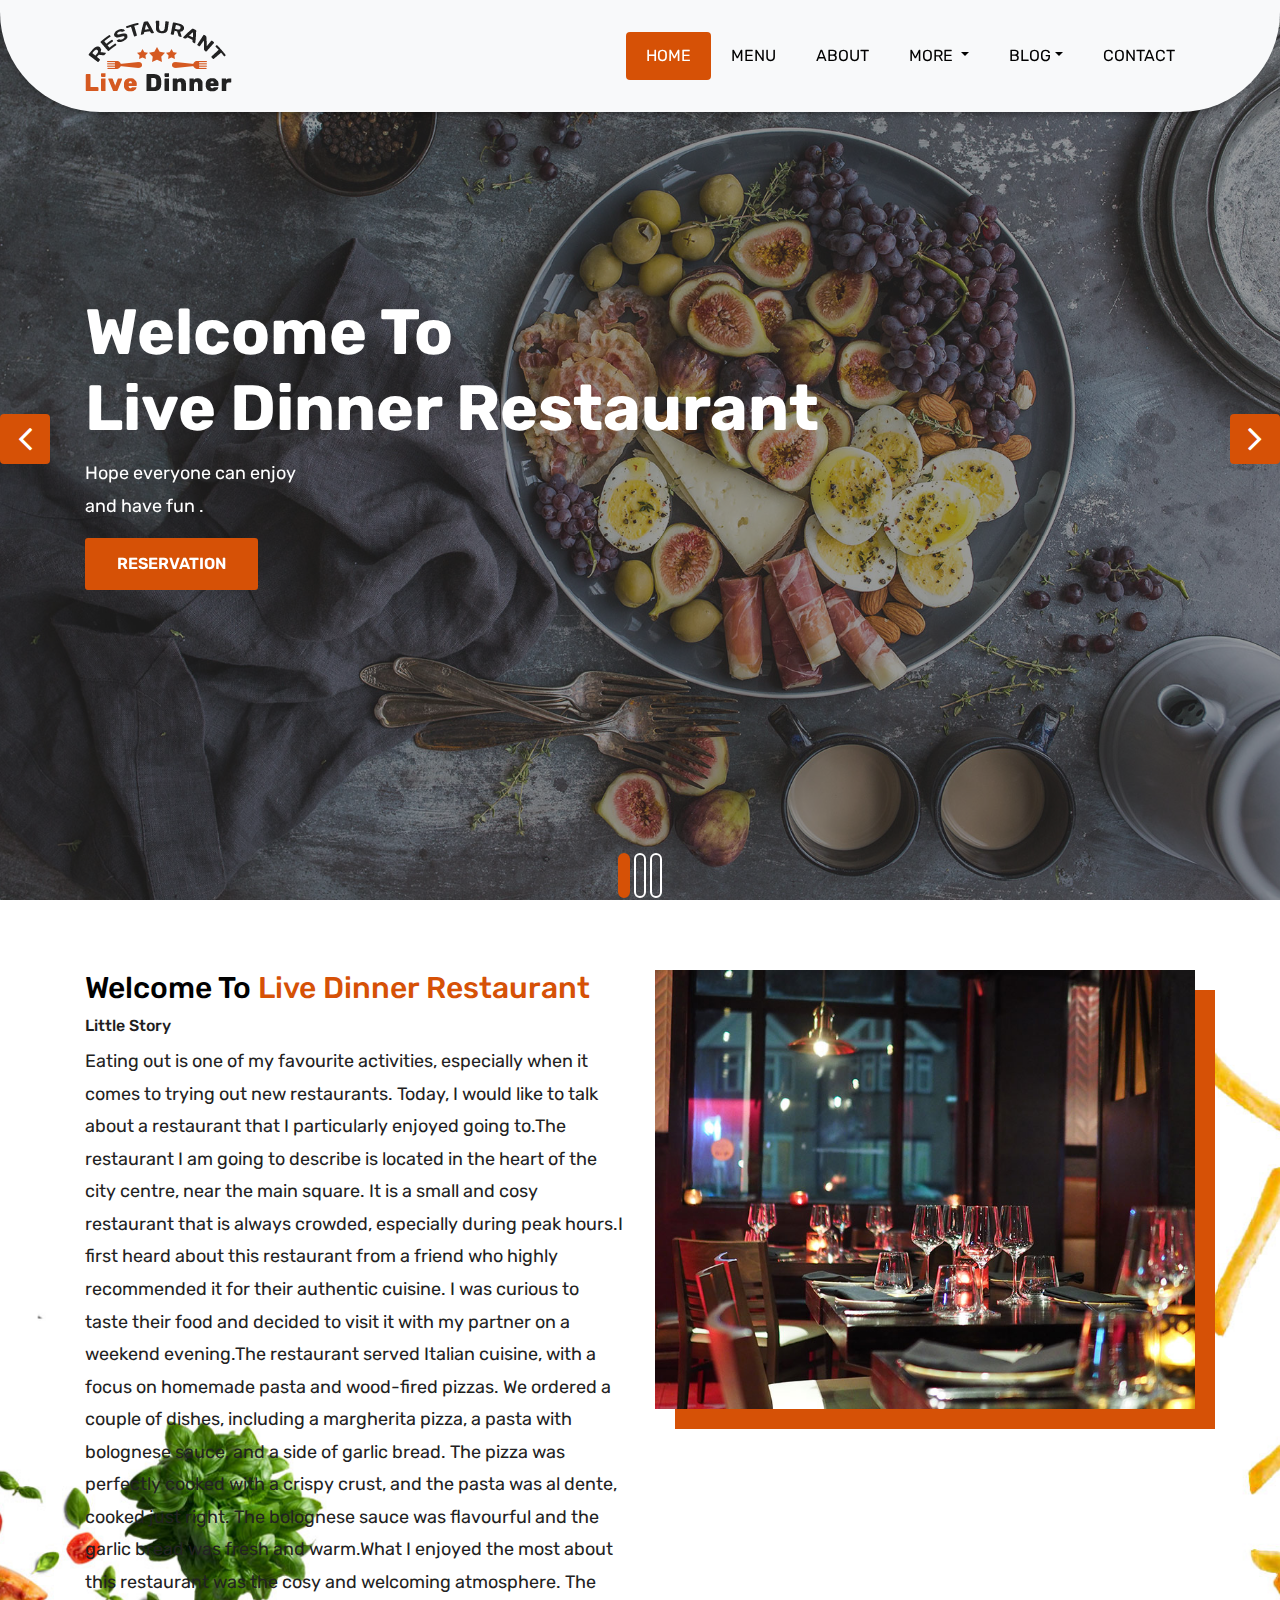
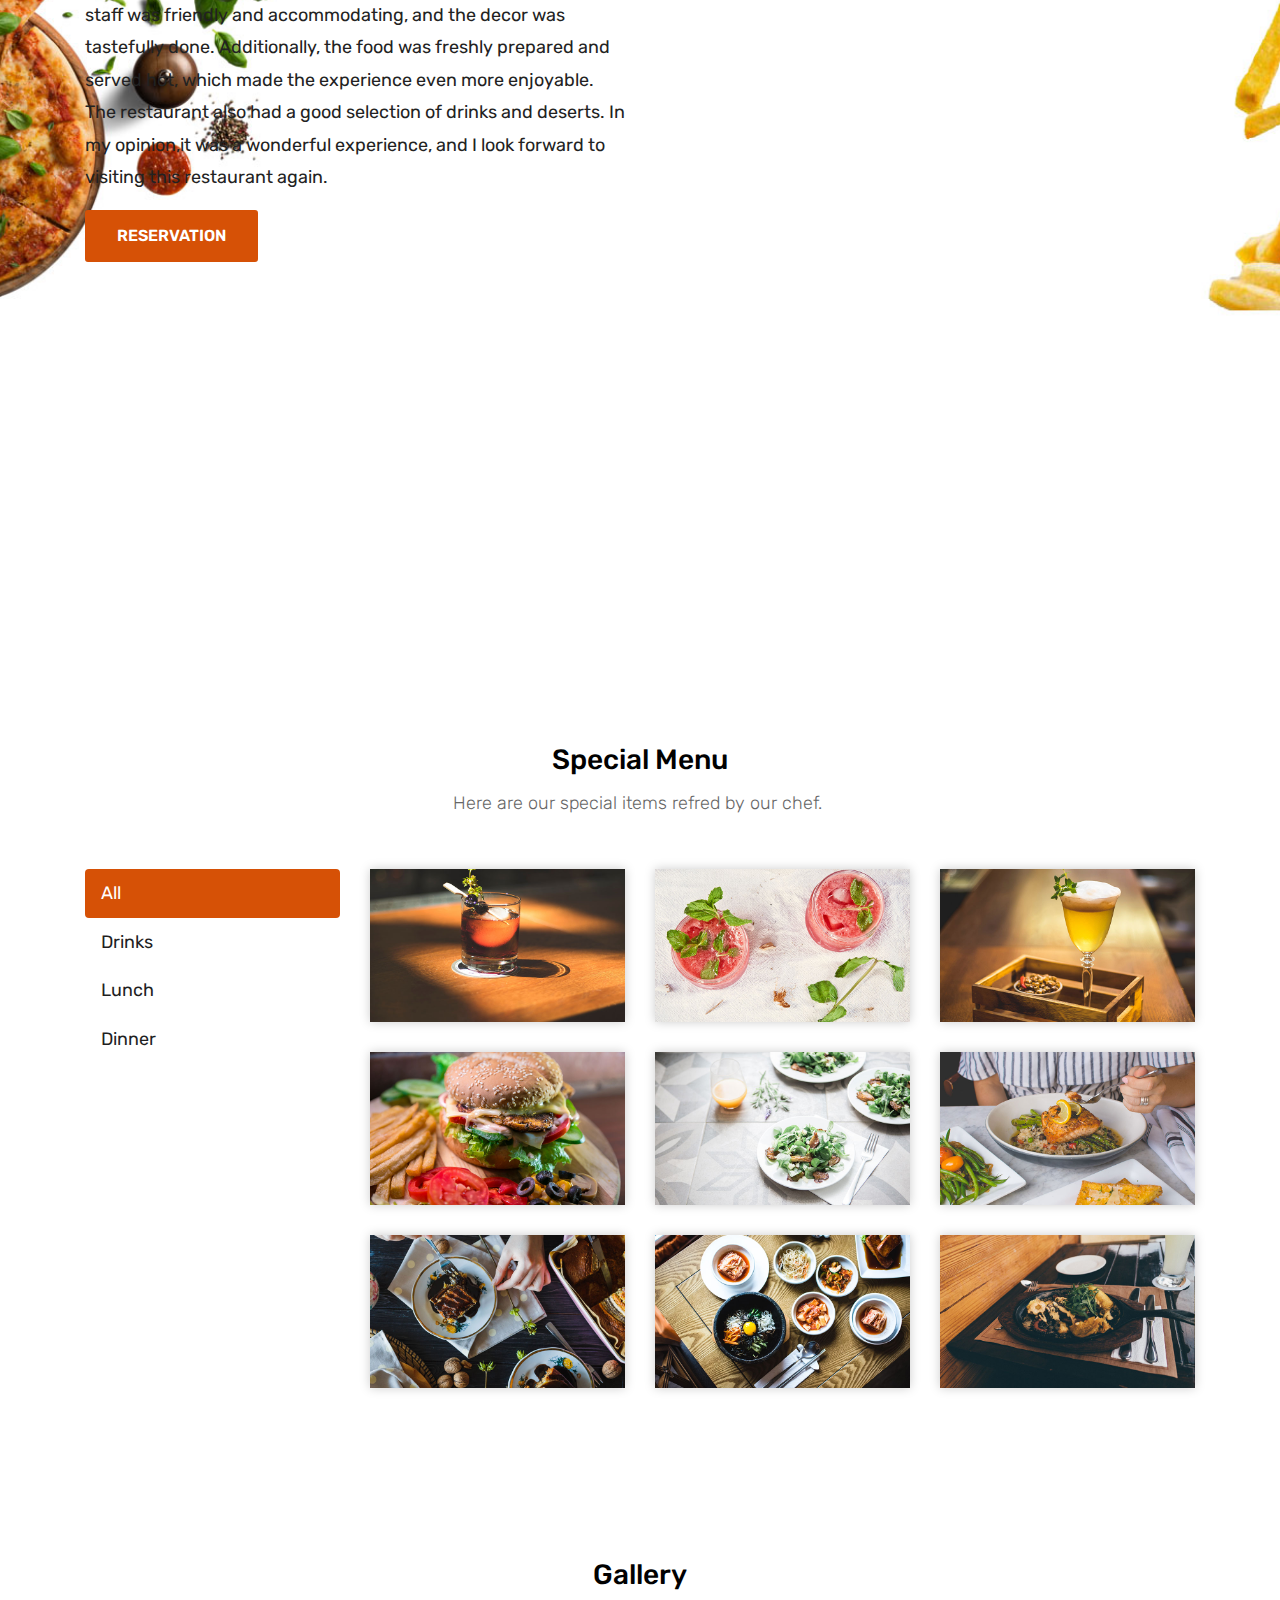
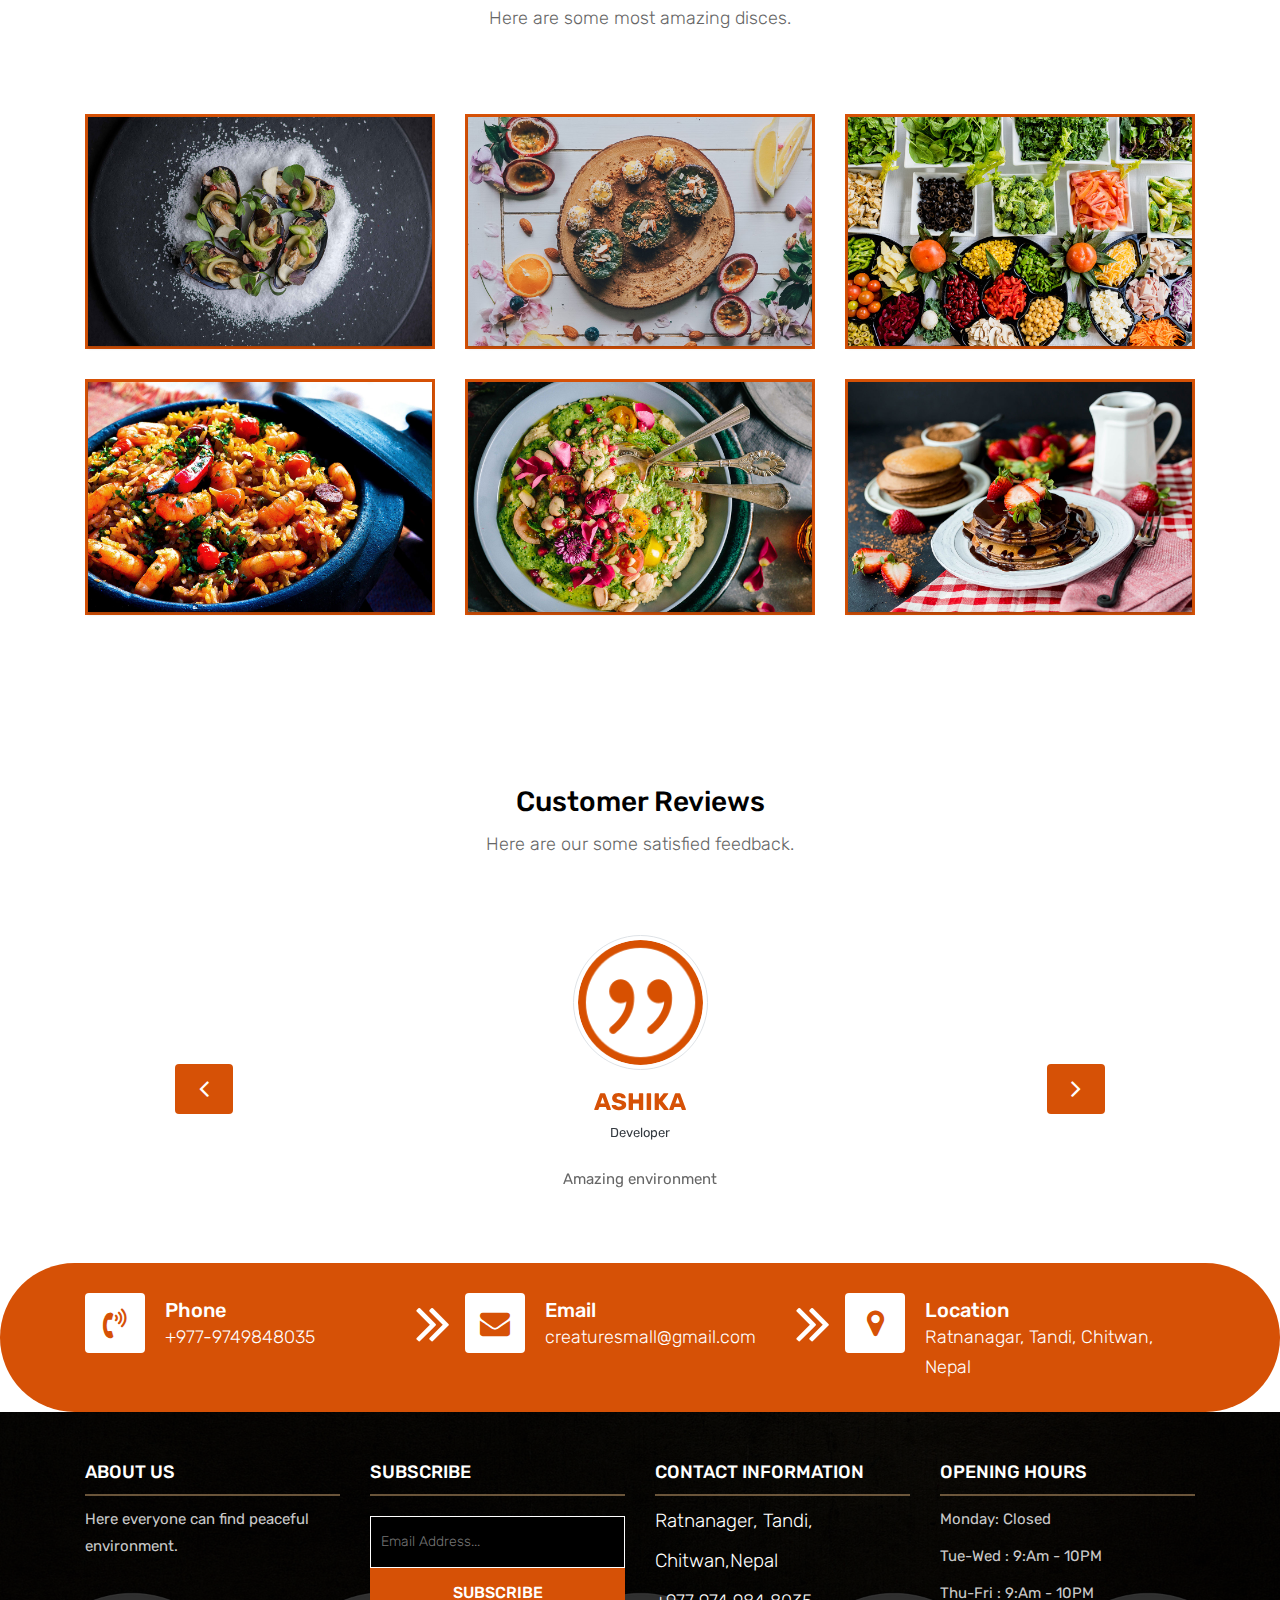
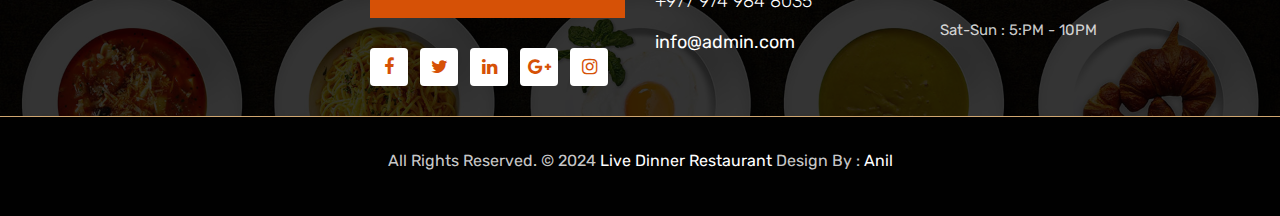
<file: index.html>
<!DOCTYPE html>
<html lang="en"><!-- Basic -->
<head>
	<meta charset="utf-8">
    <meta http-equiv="X-UA-Compatible" content="IE=edge">   
   
    <!-- Mobile Metas -->
    <meta name="viewport" content="width=device-width, initial-scale=1">
 
     <!-- Site Metas -->
    <title>Live Dinner Restaurant - Responsive HTML5 Template</title>  
    <meta name="keywords" content="">
    <meta name="description" content="">
    <meta name="author" content="">

    <!-- Site Icons -->
    <link rel="shortcut icon" href="images/favicon.ico" type="image/x-icon">
    <link rel="apple-touch-icon" href="images/apple-touch-icon.png">

    <!-- Bootstrap CSS -->
    <link rel="stylesheet" href="css/bootstrap.min.css">    
	<!-- Site CSS -->
    <link rel="stylesheet" href="css/style.css">    
    <!-- Responsive CSS -->
    <link rel="stylesheet" href="css/responsive.css">
    <!-- Custom CSS -->
    <link rel="stylesheet" href="css/custom.css">

    <!--[if lt IE 9]>
      <script src="https://oss.maxcdn.com/libs/html5shiv/3.7.0/html5shiv.js"></script>
      <script src="https://oss.maxcdn.com/libs/respond.js/1.4.2/respond.min.js"></script>
    <![endif]-->

</head>

<body>
	<!-- Start header -->
	<header class="top-navbar">
		<nav class="navbar navbar-expand-lg navbar-light bg-light">
			<div class="container">
				<a class="navbar-brand" href="index.html">
					<img src="images/logo.png" alt="" />
				</a>
				<button class="navbar-toggler" type="button" data-toggle="collapse" data-target="#navbars-rs-food" aria-controls="navbars-rs-food" aria-expanded="false" aria-label="Toggle navigation">
				  <span class="navbar-toggler-icon"></span>
				</button>
				<div class="collapse navbar-collapse" id="navbars-rs-food">
					<ul class="navbar-nav ml-auto">
						<li class="nav-item active"><a class="nav-link" href="index.html">Home</a></li>
						<li class="nav-item"><a class="nav-link" href="menu.html">Menu</a></li>
						<li class="nav-item"><a class="nav-link" href="about.html">About</a></li>
						<li class="nav-item dropdown">
							<a class="nav-link dropdown-toggle" href="#" id="dropdown-a" data-toggle="dropdown">More&nbsp;</a>
							<div class="dropdown-menu" aria-labelledby="dropdown-a">
								<a class="dropdown-item" href="reservation.html">Reservation</a>
								<a class="dropdown-item" href="stuff.html">Stuff</a>
								<a class="dropdown-item" href="gallery.html">Gallery</a>
							</div>
						</li>
						<li class="nav-item dropdown">
							<a class="nav-link dropdown-toggle" href="#" id="dropdown-a" data-toggle="dropdown">Blog</a>
							<div class="dropdown-menu" aria-labelledby="dropdown-a">
								<a class="dropdown-item" href="blog.html">blog</a>
								<a class="dropdown-item" href="blog-details.html">blog Single</a>
							</div>
						</li>
						<li class="nav-item"><a class="nav-link" href="contact.html">Contact</a></li>
					</ul>
				</div>
			</div>
		</nav>
	</header>
	<!-- End header -->
	
	<!-- Start slides -->
	<div id="slides" class="cover-slides">
		<ul class="slides-container">
			<li class="text-left">
				<img src="images/slider-01.jpg" alt="">
				<div class="container">
					<div class="row">
						<div class="col-md-12">
							<h1 class="m-b-20"><strong>Welcome To <br> Live Dinner Restaurant</strong></h1>
							<p class="m-b-40">Hope everyone can enjoy   <br> 
							and have fun .</p>
							<p><a class="btn btn-lg btn-circle btn-outline-new-white" href="#">Reservation</a></p>
						</div>
					</div>
				</div>
			</li>
			<li class="text-left">
				<img src="images/slider-02.jpg" alt="">
				<div class="container">
					<div class="row">
						<div class="col-md-12">
							<h1 class="m-b-20"><strong>&nbsp; &nbsp; &nbsp; Welcome To <br> Live Dinner Restaurant</strong></h1>
							<p class="m-b-40">Experience our peaceful environment  <br> 
							Hope everyone can enjoy.</p>
							<p><a class="btn btn-lg btn-circle btn-outline-new-white" href="#">Reservation</a></p>
						</div>
					</div>
				</div>
			</li>
			<li class="text-left">
				<img src="images/slider-03.jpg" alt="">
				<div class="container">
					<div class="row">
						<div class="col-md-12">
							<h1 class="m-b-20"><strong>Welcome To <br> Live Dinner Restaurant</strong></h1>
							<p class="m-b-40"> Enjoy <br> 
							</p>
							<p><a class="btn btn-lg btn-circle btn-outline-new-white" href="#">Reservation</a></p>
						</div>
					</div>
				</div>
			</li>
		</ul>
		<div class="slides-navigation">
			<a href="#" class="next"><i class="fa fa-angle-right" aria-hidden="true"></i></a>
			<a href="#" class="prev"><i class="fa fa-angle-left" aria-hidden="true"></i></a>
		</div>
	</div>
	<!-- End slides -->
	
	<!-- Start About -->
	<div class="about-section-box">
		<div class="container">
			<div class="row">
				<div class="col-lg-6 col-md-6 col-sm-12 text-center">
					<div class="inner-column">
						<h1>Welcome To <span>Live Dinner Restaurant</span></h1>
						<h4>Little Story</h4>
						<p>Eating out is one of my favourite activities, especially when it comes to trying out new restaurants. Today, I would like to talk about a restaurant that I particularly 	enjoyed going to.The restaurant I am going to describe is located in the heart of the city centre, near the main square. It is a small and cosy restaurant that is 	always crowded, especially during peak hours.I first heard about this restaurant from a friend who highly recommended it for their authentic cuisine. I was curious to 	taste their food and decided to visit it with my partner on a weekend evening.The restaurant served Italian cuisine, with a focus on homemade pasta and wood-fired 	pizzas. We ordered a couple of dishes, including a margherita pizza, a pasta with bolognese sauce, and a side of garlic bread. The pizza was perfectly cooked with a 	crispy crust, and the pasta was al dente, cooked just right. The bolognese sauce was flavourful and the garlic bread was fresh and warm.What I enjoyed the most about 	this restaurant was the cosy and welcoming atmosphere. The staff was friendly and accommodating, and the decor was tastefully done. Additionally, the food was freshly 	prepared and served hot, which made the experience even more enjoyable. The restaurant also had a good selection of drinks and deserts. In my opinion,it was a wonderful experience, and I look forward to visiting this restaurant again.</p>
						<a class="btn btn-lg btn-circle btn-outline-new-white" href="#">Reservation</a>
					</div>
				</div>
				<div class="col-lg-6 col-md-6 col-sm-12">
					<img src="images/about-img.jpg" alt="" class="img-fluid">
				</div>
			</div>
		</div>
	</div>
	<!-- End About -->
	
	<!-- Start QT -->
	<div class="qt-box qt-background">
		<div class="container">
			<div class="row">
				<div class="col-md-8 ml-auto mr-auto text-center">
					<p class="lead ">
						" If you're not the one cooking, stay out of the way and compliment the chef. "
					</p>
					<span class="lead">Anil</span>
				</div>
			</div>
		</div>
	</div>
	<!-- End QT -->
	
	<!-- Start Menu -->
	<div class="menu-box">
		<div class="container">
			<div class="row">
				<div class="col-lg-12">
					<div class="heading-title text-center">
						<h2>Special Menu</h2>
						<p>Here are our special items refred by our chef.&nbsp;</p>
					</div>
				</div>
			</div>
			
			<div class="row inner-menu-box">
				<div class="col-3">
					<div class="nav flex-column nav-pills" id="v-pills-tab" role="tablist" aria-orientation="vertical">
						<a class="nav-link active" id="v-pills-home-tab" data-toggle="pill" href="#v-pills-home" role="tab" aria-controls="v-pills-home" aria-selected="true">All</a>
						<a class="nav-link" id="v-pills-profile-tab" data-toggle="pill" href="#v-pills-profile" role="tab" aria-controls="v-pills-profile" aria-selected="false">Drinks</a>
						<a class="nav-link" id="v-pills-messages-tab" data-toggle="pill" href="#v-pills-messages" role="tab" aria-controls="v-pills-messages" aria-selected="false">Lunch</</a>
						<a class="nav-link" id="v-pills-settings-tab" data-toggle="pill" href="#v-pills-settings" role="tab" aria-controls="v-pills-settings" aria-selected="false">Dinner</a>
					</div>
				</div>
				
				<div class="col-9">
					<div class="tab-content" id="v-pills-tabContent">
						<div class="tab-pane fade show active" id="v-pills-home" role="tabpanel" aria-labelledby="v-pills-home-tab">
							<div class="row">
								<div class="col-lg-4 col-md-6 special-grid drinks">
									<div class="gallery-single fix">
										<img src="images/img-01.jpg" class="img-fluid" alt="Image">
										<div class="why-text">
											<h4>Special Drinks 1 </h4>
											<h5> Rs100</h5>
										</div>
									</div>
								</div>
								
								<div class="col-lg-4 col-md-6 special-grid drinks">
									<div class="gallery-single fix">
										<img src="images/img-02.jpg" class="img-fluid" alt="Image">
										<div class="why-text">
											<h4>Special Drinks 2</h4>
											<h5> Rs100</h5>
										</div>
									</div>
								</div>
								
								<div class="col-lg-4 col-md-6 special-grid drinks">
									<div class="gallery-single fix">
										<img src="images/img-03.jpg" class="img-fluid" alt="Image">
										<div class="why-text">
											<h4>Special Drinks 3 </h4>											
											<h5> Rs100</h5>
										</div>
									</div>
								</div>
								
								<div class="col-lg-4 col-md-6 special-grid lunch">
									<div class="gallery-single fix">
										<img src="images/img-04.jpg" class="img-fluid" alt="Image">
										<div class="why-text">
											<h4>Special Lunch 1</h4>											
											<h5> Rs200</h5>
										</div>
									</div>
								</div>
								
								<div class="col-lg-4 col-md-6 special-grid lunch">
									<div class="gallery-single fix">
										<img src="images/img-05.jpg" class="img-fluid" alt="Image">
										<div class="why-text">
											<h4>Special Lunch 2</h4>											
											<h5> Rs200</h5>
										</div>
									</div>
								</div>
								
								<div class="col-lg-4 col-md-6 special-grid lunch">
									<div class="gallery-single fix">
										<img src="images/img-06.jpg" class="img-fluid" alt="Image">
										<div class="why-text">
											<h4>Special Lunch 3</h4>											
											<h5> Rs200</h5>
										</div>
									</div>
								</div>
								
								<div class="col-lg-4 col-md-6 special-grid dinner">
									<div class="gallery-single fix">
										<img src="images/img-07.jpg" class="img-fluid" alt="Image">
										<div class="why-text">
											<h4>Special Dinner 1 </h4>											
											<h5> Rs300</h5>
										</div>
									</div>
								</div>
								
								<div class="col-lg-4 col-md-6 special-grid dinner">
									<div class="gallery-single fix">
										<img src="images/img-08.jpg" class="img-fluid" alt="Image">
										<div class="why-text">
											<h4>Special Dinner 2</h4>											
											<h5> Rs.300</h5>
										</div>
									</div>
								</div>
								
								<div class="col-lg-4 col-md-6 special-grid dinner">
									<div class="gallery-single fix">
										<img src="images/img-09.jpg" class="img-fluid" alt="Image">
										<div class="why-text">
											<h4>Special Dinner 3 </h4>											
											<h5> Rs.300</h5>
										</div>
									</div>
								</div>
							</div>
							
						</div>
						<div class="tab-pane fade" id="v-pills-profile" role="tabpanel" aria-labelledby="v-pills-profile-tab">
							<div class="row">
								<div class="col-lg-4 col-md-6 special-grid drinks">
									<div class="gallery-single fix">
										<img src="images/img-01.jpg" class="img-fluid" alt="Image">
										<div class="why-text">
											<h4>Special Drinks 1</h4>											
											<h5> Rs100</h5>
										</div>
									</div>
								</div>
								
								<div class="col-lg-4 col-md-6 special-grid drinks">
									<div class="gallery-single fix">
										<img src="images/img-02.jpg" class="img-fluid" alt="Image">
										<div class="why-text">
											<h4>Special Drinks 2</h4>											
											<h5> Rs100</h5>
										</div>
									</div>
								</div>
								
								<div class="col-lg-4 col-md-6 special-grid drinks">
									<div class="gallery-single fix">
										<img src="images/img-03.jpg" class="img-fluid" alt="Image">
										<div class="why-text">
											<h4>Special Drinks 3</h4>											
											<h5> Rs100</h5>
										</div>
									</div>
								</div>
							</div>
							
						</div>
						<div class="tab-pane fade" id="v-pills-messages" role="tabpanel" aria-labelledby="v-pills-messages-tab">
							<div class="row">
								<div class="col-lg-4 col-md-6 special-grid lunch">
									<div class="gallery-single fix">
										<img src="images/img-04.jpg" class="img-fluid" alt="Image">
										<div class="why-text">
											<h4>Special Lunch 1</h4>
											<h5> Rs 200</h5>
										</div>
									</div>
								</div>
								
								<div class="col-lg-4 col-md-6 special-grid lunch">
									<div class="gallery-single fix">
										<img src="images/img-05.jpg" class="img-fluid" alt="Image">
										<div class="why-text">
											<h4>Special Lunch 2</h4>											
											<h5> Rs 150</h5>
										</div>
									</div>
								</div>
								
								<div class="col-lg-4 col-md-6 special-grid lunch">
									<div class="gallery-single fix">
										<img src="images/img-06.jpg" class="img-fluid" alt="Image">
										<div class="why-text">
											<h4>Special Lunch 3</h4>											
											<h5> Rs200</h5>
										</div>
									</div>
								</div>
							</div>
						</div>
						<div class="tab-pane fade" id="v-pills-settings" role="tabpanel" aria-labelledby="v-pills-settings-tab">
							<div class="row">
								<div class="col-lg-4 col-md-6 special-grid dinner">
									<div class="gallery-single fix">
										<img src="images/img-07.jpg" class="img-fluid" alt="Image">
										<div class="why-text">
											<h4>Special Dinner 1</h4>											
											<h5> Rs300</h5>
										</div>
									</div>
								</div>
								
								<div class="col-lg-4 col-md-6 special-grid dinner">
									<div class="gallery-single fix">
										<img src="images/img-08.jpg" class="img-fluid" alt="Image">
										<div class="why-text">
											<h4>Special Dinner 2</h4>											
											<h5> Rs300</h5>
										</div>
									</div>
								</div>
								
								<div class="col-lg-4 col-md-6 special-grid dinner">
									<div class="gallery-single fix">
										<img src="images/img-09.jpg" class="img-fluid" alt="Image">
										<div class="why-text">
											<h4>Special Dinner 3</h4>											
											<h5> Rs300</h5>
										</div>
									</div>
								</div>
							</div>
						</div>
					</div>
				</div>
			</div>
			
		</div>
	</div>
	<!-- End Menu -->
	
	<!-- Start Gallery -->
	<div class="gallery-box">
		<div class="container">
			<div class="row">
				<div class="col-lg-12">
					<div class="heading-title text-center">
						<h2>Gallery</h2>
						<p>Here are some most amazing disces.</p>
					</div>
				</div>
			</div>
			<div class="tz-gallery">
				<div class="row">
					<div class="col-sm-12 col-md-4 col-lg-4">
						<a class="lightbox" href="images/gallery-img-01.jpg">
							<img class="img-fluid" src="images/gallery-img-01.jpg" alt="Gallery Images">
						</a>
					</div>
					<div class="col-sm-6 col-md-4 col-lg-4">
						<a class="lightbox" href="images/gallery-img-02.jpg">
							<img class="img-fluid" src="images/gallery-img-02.jpg" alt="Gallery Images">
						</a>
					</div>
					<div class="col-sm-6 col-md-4 col-lg-4">
						<a class="lightbox" href="images/gallery-img-03.jpg">
							<img class="img-fluid" src="images/gallery-img-03.jpg" alt="Gallery Images">
						</a>
					</div>
					<div class="col-sm-12 col-md-4 col-lg-4">
						<a class="lightbox" href="images/gallery-img-04.jpg">
							<img class="img-fluid" src="images/gallery-img-04.jpg" alt="Gallery Images">
						</a>
					</div>
					<div class="col-sm-6 col-md-4 col-lg-4">
						<a class="lightbox" href="images/gallery-img-05.jpg">
							<img class="img-fluid" src="images/gallery-img-05.jpg" alt="Gallery Images">
						</a>
					</div> 
					<div class="col-sm-6 col-md-4 col-lg-4">
						<a class="lightbox" href="images/gallery-img-06.jpg">
							<img class="img-fluid" src="images/gallery-img-06.jpg" alt="Gallery Images">
						</a>
					</div>
				</div>
			</div>
		</div>
	</div>
	<!-- End Gallery -->
	
	<!-- Start Customer Reviews -->
	<div class="customer-reviews-box">
		<div class="container">
			<div class="row">
				<div class="col-lg-12">
					<div class="heading-title text-center">
						<h2>Customer Reviews</h2>
						<p>Here are our some satisfied feedback.</p>
					</div>
				</div>
			</div>
			<div class="row">
				<div class="col-md-8 mr-auto ml-auto text-center">
					<div id="reviews" class="carousel slide" data-ride="carousel">
						<div class="carousel-inner mt-4">
							<div class="carousel-item text-center active">
								<div class="img-box p-1 border rounded-circle m-auto">
									<img class="d-block w-100 rounded-circle" src="images/quotations-button.png" alt="">
								</div>
								<h5 class="mt-4 mb-0"><strong class="text-warning text-uppercase">Ashika</strong></h5>
								<h6 class="text-dark m-0"> Developer</h6>
								<p class="m-0 pt-3">Amazing environment</p>
							</div>
							<div class="carousel-item text-center">
								<div class="img-box p-1 border rounded-circle m-auto">
									<img class="d-block w-100 rounded-circle" src="images/quotations-button.png" alt="">
								</div>
								<h5 class="mt-4 mb-0"><strong class="text-warning text-uppercase">Harish</strong></h5>
								<h6 class="text-dark m-0">customer</h6>
								<p class="m-0 pt-3">Wow!! that's amazing hospitality. </p>
							</div>
							<div class="carousel-item text-center">
								<div class="img-box p-1 border rounded-circle m-auto">
									<img class="d-block w-100 rounded-circle" src="images/quotations-button.png" alt="">
								</div>
								<h5 class="mt-4 mb-0"><strong class="text-warning text-uppercase">Taz</strong></h5>
								<h6 class="text-dark m-0">Customer</h6>
								<p class="m-0 pt-3">Would to go more and more</p>
							</div>
						</div>
						<a class="carousel-control-prev" href="#reviews" role="button" data-slide="prev">
							<i class="fa fa-angle-left" aria-hidden="true"></i>
							<span class="sr-only">Previous</span>
						</a>
						<a class="carousel-control-next" href="#reviews" role="button" data-slide="next">
							<i class="fa fa-angle-right" aria-hidden="true"></i>
							<span class="sr-only">Next</span>
						</a>
                    </div>
				</div>
			</div>
		</div>
	</div>
	<!-- End Customer Reviews -->
	
	<!-- Start Contact info -->
	<div class="contact-imfo-box">
		<div class="container">
			<div class="row">
				<div class="col-md-4 arrow-right">
					<i class="fa fa-volume-control-phone"></i>
					<div class="overflow-hidden">
						<h4>Phone</h4>
						<p class="lead">+977-9749848035</p>
					</div>
				</div>
				<div class="col-md-4 arrow-right">
					<i class="fa fa-envelope"></i>
					<div class="overflow-hidden">
						<h4>Email</h4>
						<p class="lead">
						  creaturesmall@gmail.com
						</p>
					</div>
				</div>
				<div class="col-md-4">
					<i class="fa fa-map-marker"></i>
					<div class="overflow-hidden">
						<h4>Location</h4>
						<p class="lead">
							Ratnanagar, Tandi, Chitwan, Nepal
						</p>
					</div>
				</div>
			</div>
		</div>
	</div>
	<!-- End Contact info -->
	
	<!-- Start Footer -->
	<footer class="footer-area bg-f">
		<div class="container">
			<div class="row">
				<div class="col-lg-3 col-md-6">
					<h3>About Us</h3>
					<p>Here everyone can find peaceful environment.</p>
				</div>
				<div class="col-lg-3 col-md-6">
					<h3>Subscribe</h3>
					<div class="subscribe_form">
						<form class="subscribe_form">
							<input name="EMAIL" id="subs-email" class="form_input" placeholder="Email Address..." type="email">
							<button type="submit" class="submit">SUBSCRIBE</button>
							<div class="clearfix"></div>
						</form>
					</div>
					<ul class="list-inline f-social">
						<li class="list-inline-item"><a href="#"><i class="fa fa-facebook" aria-hidden="true"></i></a></li>
						<li class="list-inline-item"><a href="#"><i class="fa fa-twitter" aria-hidden="true"></i></a></li>
						<li class="list-inline-item"><a href="#"><i class="fa fa-linkedin" aria-hidden="true"></i></a></li>
						<li class="list-inline-item"><a href="#"><i class="fa fa-google-plus" aria-hidden="true"></i></a></li>
						<li class="list-inline-item"><a href="#"><i class="fa fa-instagram" aria-hidden="true"></i></a></li>
					</ul>
				</div>
				<div class="col-lg-3 col-md-6">
					<h3>Contact information</h3>
					<p class="lead">Ratnanager, Tandi,&nbsp;</p>
					<p class="lead">Chitwan,Nepal&nbsp;</p>
					<p class="lead"><a href="#">+977 974 984 8035</a></p>
					<p><a href="#"> info@admin.com</a></p>
				</div>
				<div class="col-lg-3 col-md-6">
					<h3>Opening hours</h3>
					<p><span class="text-color">Monday: </span>Closed</p>
					<p><span class="text-color">Tue-Wed :</span> 9:Am - 10PM</p>
					<p><span class="text-color">Thu-Fri :</span> 9:Am - 10PM</p>
					<p><span class="text-color">Sat-Sun :</span> 5:PM - 10PM</p>
				</div>
			</div>
		</div>
		
		<div class="copyright">
			<div class="container">
				<div class="row">
					<div class="col-lg-12">
						<p class="company-name">All Rights Reserved. &copy; 2024 <a href="#">Live Dinner Restaurant</a> Design By : 
					<a href="#">Anil</a></p>
					</div>
				</div>
			</div>
		</div>
		
	</footer>
	<!-- End Footer -->
	
	<a href="#" id="back-to-top" title="Back to top" style="display: none;"><i class="fa fa-paper-plane-o" aria-hidden="true"></i></a>

	<!-- ALL JS FILES -->
	<script src="js/jquery-3.2.1.min.js"></script>
	<script src="js/popper.min.js"></script>
	<script src="js/bootstrap.min.js"></script>
    <!-- ALL PLUGINS -->
	<script src="js/jquery.superslides.min.js"></script>
	<script src="js/images-loded.min.js"></script>
	<script src="js/isotope.min.js"></script>
	<script src="js/baguetteBox.min.js"></script>
	<script src="js/form-validator.min.js"></script>
    <script src="js/contact-form-script.js"></script>
    <script src="js/custom.js"></script>
</body>
</html>
</file>
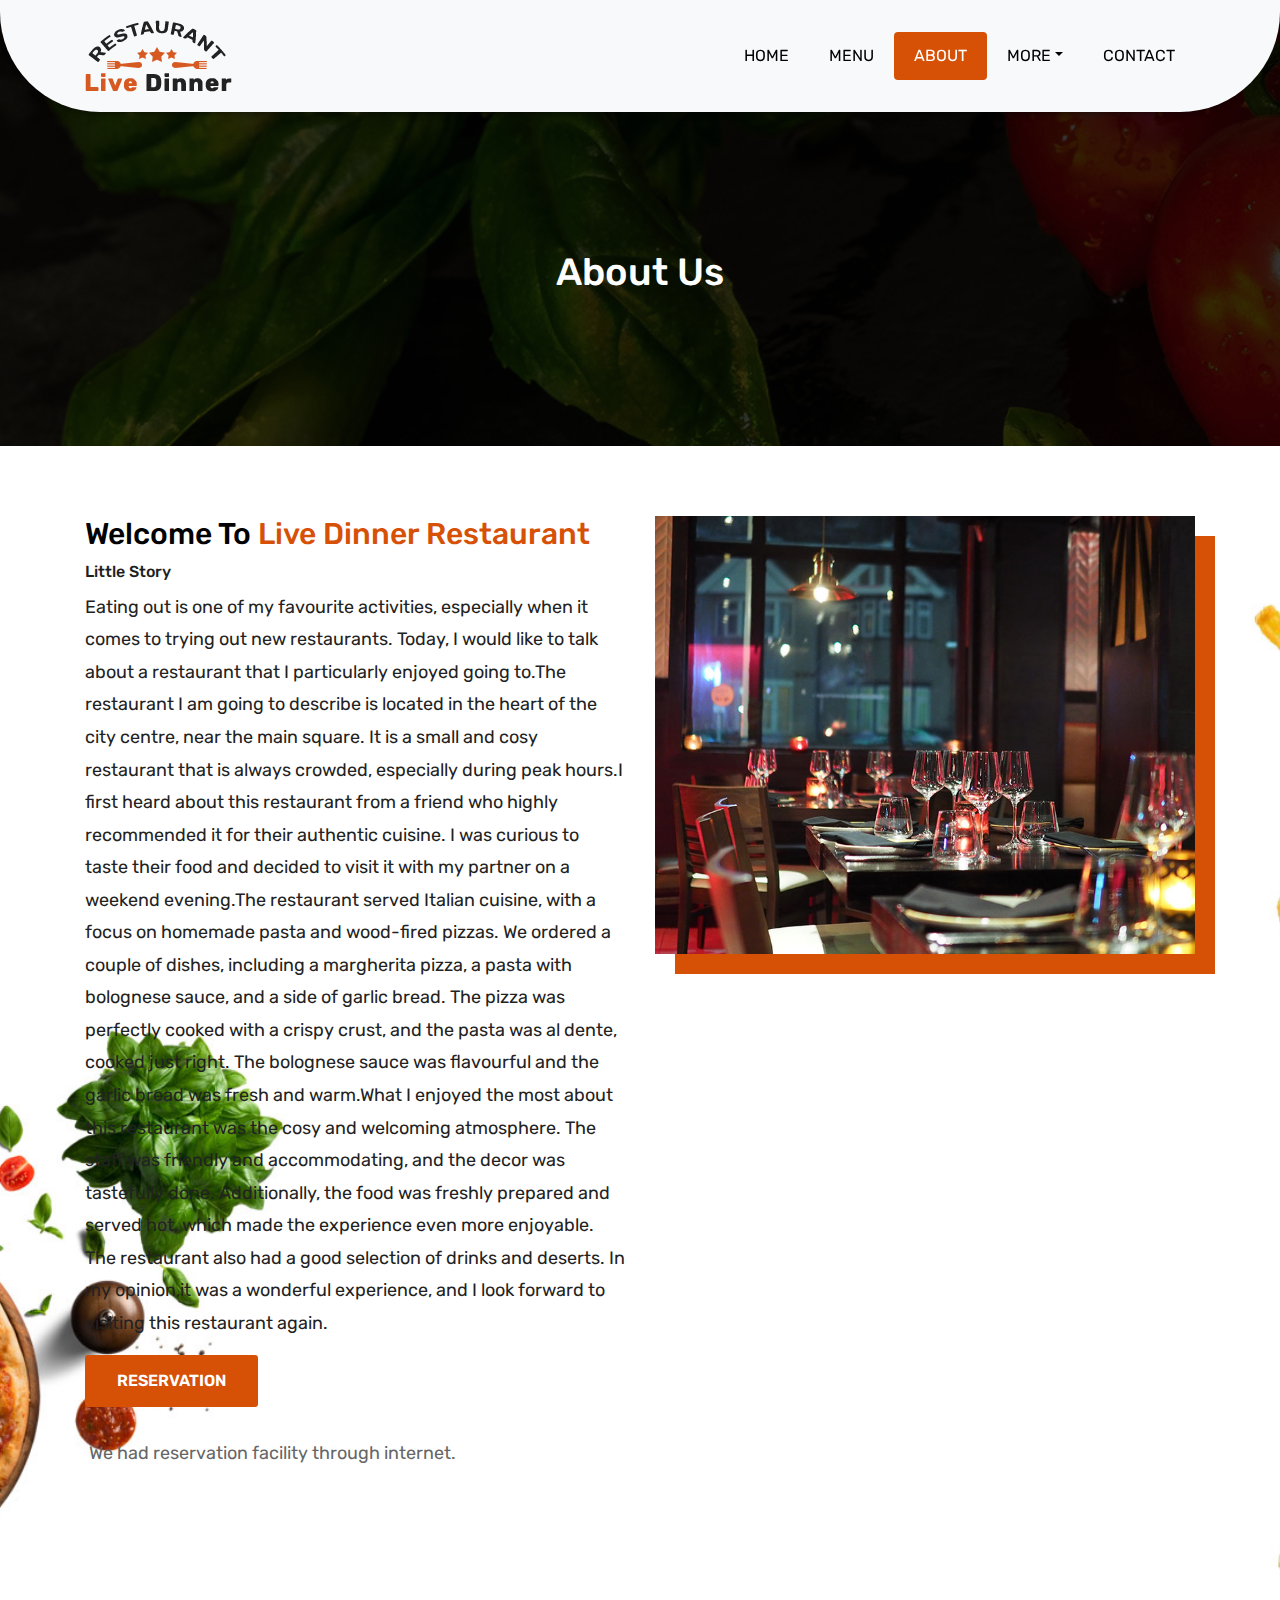
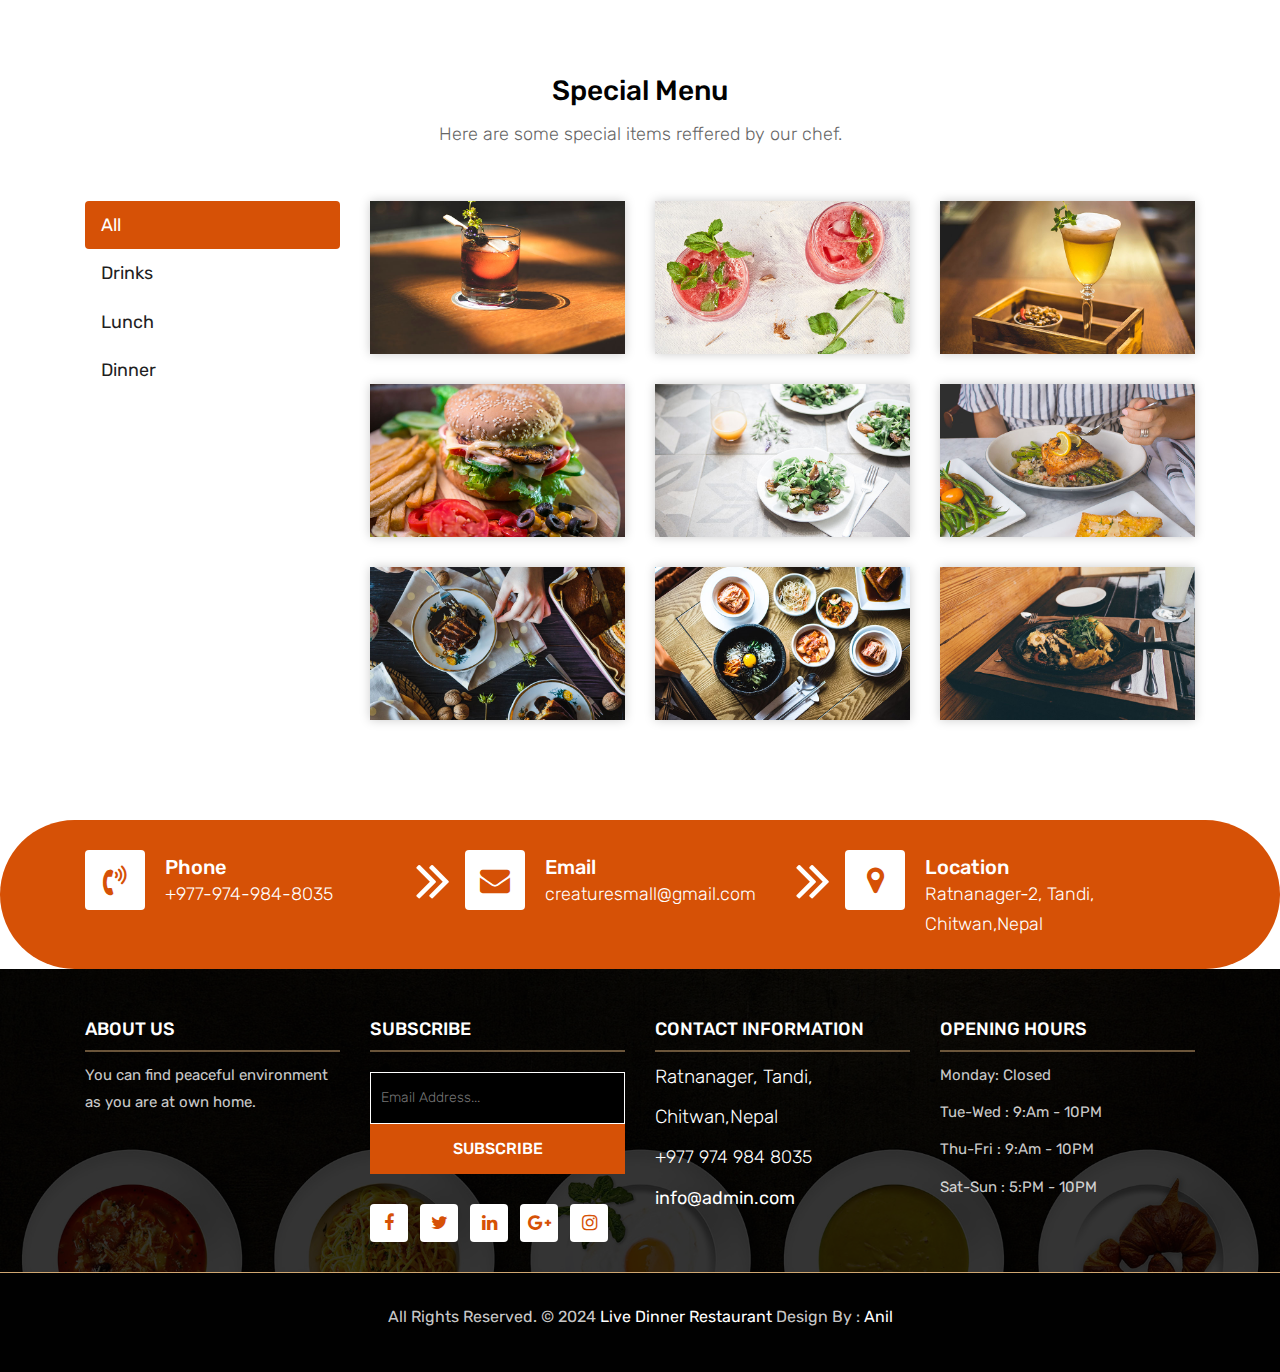
<file: about.html>
<!DOCTYPE html>
<html lang="en"><!-- Basic -->
<head>
	<meta charset="utf-8">
    <meta http-equiv="X-UA-Compatible" content="IE=edge">   
   
    <!-- Mobile Metas -->
    <meta name="viewport" content="width=device-width, initial-scale=1">
 
     <!-- Site Metas -->
    <title>Live Dinner Restaurant </title>  
    <meta name="keywords" content="">
    <meta name="description" content="">
    <meta name="author" content="">

    <!-- Site Icons -->
    <link rel="shortcut icon" href="images/favicon.ico" type="image/x-icon">
    <link rel="apple-touch-icon" href="images/apple-touch-icon.png">

    <!-- Bootstrap CSS -->
    <link rel="stylesheet" href="css/bootstrap.min.css">    
	<!-- Site CSS -->
    <link rel="stylesheet" href="css/style.css">    
    <!-- Responsive CSS -->
    <link rel="stylesheet" href="css/responsive.css">
    <!-- Custom CSS -->
    <link rel="stylesheet" href="css/custom.css">

    <!--[if lt IE 9]>
      <script src="https://oss.maxcdn.com/libs/html5shiv/3.7.0/html5shiv.js"></script>
      <script src="https://oss.maxcdn.com/libs/respond.js/1.4.2/respond.min.js"></script>
    <![endif]-->

</head>

<body>
	<!-- Start header -->
	<header class="top-navbar">
		<nav class="navbar navbar-expand-lg navbar-light bg-light">
			<div class="container">
				<a class="navbar-brand" href="index.html">
					<img src="images/logo.png" alt="" />
				</a>
				<button class="navbar-toggler" type="button" data-toggle="collapse" data-target="#navbars-rs-food" aria-controls="navbars-rs-food" aria-expanded="false" aria-label="Toggle navigation">
				  <span class="navbar-toggler-icon"></span>
				</button>
				<div class="collapse navbar-collapse" id="navbars-rs-food">
					<ul class="navbar-nav ml-auto">
						<li class="nav-item"><a class="nav-link" href="index.html">Home</a></li>
						<li class="nav-item"><a class="nav-link" href="menu.html">Menu</a></li>
						<li class="nav-item active"><a class="nav-link" href="about.html">About</a></li>
						<li class="nav-item dropdown">
							<a class="nav-link dropdown-toggle" href="#" id="dropdown-a" data-toggle="dropdown">More</a>
							<div class="dropdown-menu" aria-labelledby="dropdown-a">
								<a class="dropdown-item" href="reservation.html">Reservation</a>
								<a class="dropdown-item" href="stuff.html">Stuff</a>
								<a class="dropdown-item" href="gallery.html">Gallery</a>
							</div>
						</li>
						
						<li class="nav-item"><a class="nav-link" href="contact.html">Contact</a></li>
					</ul>
				</div>
			</div>
		</nav>
	</header>
	<!-- End header -->
	
	<!-- Start header -->
	<div class="all-page-title page-breadcrumb">
		<div class="container text-center">
			<div class="row">
				<div class="col-lg-12">
					<h1>About Us</h1>
				</div>
			</div>
		</div>
	</div>
	<!-- End header -->
	
	<!-- Start About -->
	<div class="about-section-box">
		<div class="container">
			<div class="row">
				<div class="col-lg-6 col-md-6 text-center">
					<div class="inner-column">
						<h1>Welcome To <span>Live Dinner Restaurant</span></h1>
						<h4>Little Story</h4>
						<p>Eating out is one of my favourite activities, especially when it comes to trying out new restaurants. Today, I would like to talk about a restaurant that I particularly 	enjoyed going to.The restaurant I am going to describe is located in the heart of the city centre, near the main square. It is a small and cosy restaurant that is 	always crowded, especially during peak hours.I first heard about this restaurant from a friend who highly recommended it for their authentic cuisine. I was curious to 	taste their food and decided to visit it with my partner on a weekend evening.The restaurant served Italian cuisine, with a focus on homemade pasta and wood-fired 	pizzas. We ordered a couple of dishes, including a margherita pizza, a pasta with bolognese sauce, and a side of garlic bread. The pizza was perfectly cooked with a 	crispy crust, and the pasta was al dente, cooked just right. The bolognese sauce was flavourful and the garlic bread was fresh and warm.What I enjoyed the most about 	this restaurant was the cosy and welcoming atmosphere. The staff was friendly and accommodating, and the decor was tastefully done. Additionally, the food was freshly 	prepared and served hot, which made the experience even more enjoyable. The restaurant also had a good selection of drinks and deserts. In my opinion,it was a wonderful experience, and I look forward to visiting this restaurant again.</p>
						<a class="btn btn-lg btn-circle btn-outline-new-white" href="#">Reservation</a>
					</div>
				</div>
				<div class="col-lg-6 col-md-6">
					<img src="images/about-img.jpg" alt="" class="img-fluid">
				</div>
				<div class="col-md-12">
					<div class="inner-pt">
						<p>&nbsp;We had reservation facility through internet. </p>
						<p>&nbsp; </p>
					</div>
				</div>
			</div>
		</div>
	</div>
	<!-- End About -->
	
	<!-- Start Menu -->
	<div class="menu-box">
		<div class="container">
			<div class="row">
				<div class="col-lg-12">
					<div class="heading-title text-center">
						<h2>Special Menu</h2>
						<p>Here are some special items reffered by our chef.</p>
					</div>
				</div>
			</div>
				
			<div class="row inner-menu-box">
				<div class="col-3">
					<div class="nav flex-column nav-pills" id="v-pills-tab" role="tablist" aria-orientation="vertical">
						<a class="nav-link active" id="v-pills-home-tab" data-toggle="pill" href="#v-pills-home" role="tab" aria-controls="v-pills-home" aria-selected="true">All</a>
						<a class="nav-link" id="v-pills-profile-tab" data-toggle="pill" href="#v-pills-profile" role="tab" aria-controls="v-pills-profile" aria-selected="false">Drinks</a>
						<a class="nav-link" id="v-pills-messages-tab" data-toggle="pill" href="#v-pills-messages" role="tab" aria-controls="v-pills-messages" aria-selected="false">Lunch</</a>
						<a class="nav-link" id="v-pills-settings-tab" data-toggle="pill" href="#v-pills-settings" role="tab" aria-controls="v-pills-settings" aria-selected="false">Dinner</a>
					</div>
				</div>
				
				<div class="col-9">
					<div class="tab-content" id="v-pills-tabContent">
						<div class="tab-pane fade show active" id="v-pills-home" role="tabpanel" aria-labelledby="v-pills-home-tab">
							<div class="row">
								<div class="col-lg-4 col-md-6 special-grid drinks">
									<div class="gallery-single fix">
										<img src="images/img-01.jpg" class="img-fluid" alt="Image">
										<div class="why-text">
											<h4>Special Drinks 1 </h4>
											<h5> Rs100</h5>
										</div>
									</div>
								</div>
								
								<div class="col-lg-4 col-md-6 special-grid drinks">
									<div class="gallery-single fix">
										<img src="images/img-02.jpg" class="img-fluid" alt="Image">
										<div class="why-text">
											<h4>Special Drinks 2</h4>
											<h5> Rs100</h5>
										</div>
									</div>
								</div>
								
								<div class="col-lg-4 col-md-6 special-grid drinks">
									<div class="gallery-single fix">
										<img src="images/img-03.jpg" class="img-fluid" alt="Image">
										<div class="why-text">
											<h4>Special Drinks 3 </h4>											
											<h5> Rs100</h5>
										</div>
									</div>
								</div>
								
								<div class="col-lg-4 col-md-6 special-grid lunch">
									<div class="gallery-single fix">
										<img src="images/img-04.jpg" class="img-fluid" alt="Image">
										<div class="why-text">
											<h4>Special Lunch 1</h4>											
											<h5> Rs200</h5>
										</div>
									</div>
								</div>
								
								<div class="col-lg-4 col-md-6 special-grid lunch">
									<div class="gallery-single fix">
										<img src="images/img-05.jpg" class="img-fluid" alt="Image">
										<div class="why-text">
											<h4>Special Lunch 2</h4>											
											<h5> Rs200</h5>
										</div>
									</div>
								</div>
								
								<div class="col-lg-4 col-md-6 special-grid lunch">
									<div class="gallery-single fix">
										<img src="images/img-06.jpg" class="img-fluid" alt="Image">
										<div class="why-text">
											<h4>Special Lunch 3</h4>											
											<h5> Rs200</h5>
										</div>
									</div>
								</div>
								
								<div class="col-lg-4 col-md-6 special-grid dinner">
									<div class="gallery-single fix">
										<img src="images/img-07.jpg" class="img-fluid" alt="Image">
										<div class="why-text">
											<h4>Special Dinner 1 </h4>											
											<h5> Rs300</h5>
										</div>
									</div>
								</div>
								
								<div class="col-lg-4 col-md-6 special-grid dinner">
									<div class="gallery-single fix">
										<img src="images/img-08.jpg" class="img-fluid" alt="Image">
										<div class="why-text">
											<h4>Special Dinner 2</h4>											
											<h5> Rs.300</h5>
										</div>
									</div>
								</div>
								
								<div class="col-lg-4 col-md-6 special-grid dinner">
									<div class="gallery-single fix">
										<img src="images/img-09.jpg" class="img-fluid" alt="Image">
										<div class="why-text">
											<h4>Special Dinner 3 </h4>											
											<h5> Rs.300</h5>
										</div>
									</div>
								</div>
							</div>
							
						</div>
						<div class="tab-pane fade" id="v-pills-profile" role="tabpanel" aria-labelledby="v-pills-profile-tab">
							<div class="row">
								<div class="col-lg-4 col-md-6 special-grid drinks">
									<div class="gallery-single fix">
										<img src="images/img-01.jpg" class="img-fluid" alt="Image">
										<div class="why-text">
											<h4>Special Drinks 1</h4>											
											<h5> Rs100</h5>
										</div>
									</div>
								</div>
								
								<div class="col-lg-4 col-md-6 special-grid drinks">
									<div class="gallery-single fix">
										<img src="images/img-02.jpg" class="img-fluid" alt="Image">
										<div class="why-text">
											<h4>Special Drinks 2</h4>											
											<h5> Rs100</h5>
										</div>
									</div>
								</div>
								
								<div class="col-lg-4 col-md-6 special-grid drinks">
									<div class="gallery-single fix">
										<img src="images/img-03.jpg" class="img-fluid" alt="Image">
										<div class="why-text">
											<h4>Special Drinks 3</h4>											
											<h5> Rs100</h5>
										</div>
									</div>
								</div>
							</div>
							
						</div>
						<div class="tab-pane fade" id="v-pills-messages" role="tabpanel" aria-labelledby="v-pills-messages-tab">
							<div class="row">
								<div class="col-lg-4 col-md-6 special-grid lunch">
									<div class="gallery-single fix">
										<img src="images/img-04.jpg" class="img-fluid" alt="Image">
										<div class="why-text">
											<h4>Special Lunch 1</h4>
											<h5> Rs 200</h5>
										</div>
									</div>
								</div>
								
								<div class="col-lg-4 col-md-6 special-grid lunch">
									<div class="gallery-single fix">
										<img src="images/img-05.jpg" class="img-fluid" alt="Image">
										<div class="why-text">
											<h4>Special Lunch 2</h4>											
											<h5> Rs 150</h5>
										</div>
									</div>
								</div>
								
								<div class="col-lg-4 col-md-6 special-grid lunch">
									<div class="gallery-single fix">
										<img src="images/img-06.jpg" class="img-fluid" alt="Image">
										<div class="why-text">
											<h4>Special Lunch 3</h4>											
											<h5> Rs200</h5>
										</div>
									</div>
								</div>
							</div>
						</div>
						<div class="tab-pane fade" id="v-pills-settings" role="tabpanel" aria-labelledby="v-pills-settings-tab">
							<div class="row">
								<div class="col-lg-4 col-md-6 special-grid dinner">
									<div class="gallery-single fix">
										<img src="images/img-07.jpg" class="img-fluid" alt="Image">
										<div class="why-text">
											<h4>Special Dinner 1</h4>											
											<h5> Rs300</h5>
										</div>
									</div>
								</div>
								
								<div class="col-lg-4 col-md-6 special-grid dinner">
									<div class="gallery-single fix">
										<img src="images/img-08.jpg" class="img-fluid" alt="Image">
										<div class="why-text">
											<h4>Special Dinner 2</h4>											
											<h5> Rs300</h5>
										</div>
									</div>
								</div>
								
								<div class="col-lg-4 col-md-6 special-grid dinner">
									<div class="gallery-single fix">
										<img src="images/img-09.jpg" class="img-fluid" alt="Image">
										<div class="why-text">
											<h4>Special Dinner 3</h4>											
											<h5> Rs300</h5>
										</div>
									</div>
								</div>
							</div>
						</div>
					</div>
				</div>
			</div>
			
		</div>
	</div>
	<!-- End Menu -->
	
	<!-- Start Contact info -->
	<div class="contact-imfo-box">
		<div class="container">
			<div class="row">
				<div class="col-md-4 arrow-right">
					<i class="fa fa-volume-control-phone"></i>
					<div class="overflow-hidden">
						<h4>Phone</h4>
						<p class="lead">
						  +977-974-984-8035
						</p>
					</div>
				</div>
				<div class="col-md-4 arrow-right">
					<i class="fa fa-envelope"></i>
					<div class="overflow-hidden">
						<h4>Email</h4>
						<p class="lead">
						  creaturesmall@gmail.com
						</p>
					</div>
				</div>
				<div class="col-md-4">
					<i class="fa fa-map-marker"></i>
					<div class="overflow-hidden">
						<h4>Location</h4>
					  <p class="lead"> Ratnanager-2, Tandi, </p>
						<p class="lead">Chitwan,Nepal&nbsp;</p>
                    </div>
				</div>
			</div>
		</div>
	</div>
	<!-- End Contact info -->
	
	<!-- Start Footer -->
	<footer class="footer-area bg-f">
		<div class="container">
			<div class="row">
				<div class="col-lg-3 col-md-6">
					<h3>About Us</h3>
					<p>You can find peaceful environment as you are at own home.</p>
				</div>
				<div class="col-lg-3 col-md-6">
					<h3>Subscribe</h3>
					<div class="subscribe_form">
						<form class="subscribe_form">
							<input name="EMAIL" id="subs-email" class="form_input" placeholder="Email Address..." type="email">
							<button type="submit" class="submit">SUBSCRIBE</button>
							<div class="clearfix"></div>
						</form>
					</div>
					<ul class="list-inline f-social">
						<li class="list-inline-item"><a href="#"><i class="fa fa-facebook" aria-hidden="true"></i></a></li>
						<li class="list-inline-item"><a href="#"><i class="fa fa-twitter" aria-hidden="true"></i></a></li>
						<li class="list-inline-item"><a href="#"><i class="fa fa-linkedin" aria-hidden="true"></i></a></li>
						<li class="list-inline-item"><a href="#"><i class="fa fa-google-plus" aria-hidden="true"></i></a></li>
						<li class="list-inline-item"><a href="#"><i class="fa fa-instagram" aria-hidden="true"></i></a></li>
					</ul>
				</div>
				<div class="col-lg-3 col-md-6">
					<h3>Contact information</h3>
					<p class="lead">Ratnanager, Tandi,&nbsp;</p>
					<p class="lead">Chitwan,Nepal&nbsp;</p>
					<p class="lead"><a href="#">+977 974 984 8035</a></p>
					<p><a href="#"> info@admin.com</a></p>
				</div>
				<div class="col-lg-3 col-md-6">
					<h3>Opening hours</h3>
					<p><span class="text-color">Monday: </span>Closed</p>
					<p><span class="text-color">Tue-Wed :</span> 9:Am - 10PM</p>
					<p><span class="text-color">Thu-Fri :</span> 9:Am - 10PM</p>
					<p><span class="text-color">Sat-Sun :</span> 5:PM - 10PM</p>
				</div>
			</div>
		</div>
		
		<div class="copyright">
			<div class="container">
				<div class="row">
					<div class="col-lg-12">
						<p class="company-name">All Rights Reserved. &copy; 2024 <a href="#">Live Dinner Restaurant</a> Design By : 
					<a href="#">Anil</a></p>
					</div>
				</div>
			</div>
		</div>
		
	</footer>
	<!-- End Footer -->
	
	<a href="#" id="back-to-top" title="Back to top" style="display: none;"><i class="fa fa-paper-plane-o" aria-hidden="true"></i></a>

	<!-- ALL JS FILES -->
	<script src="js/jquery-3.2.1.min.js"></script>
	<script src="js/popper.min.js"></script>
	<script src="js/bootstrap.min.js"></script>
    <!-- ALL PLUGINS -->
	<script src="js/jquery.superslides.min.js"></script>
	<script src="js/images-loded.min.js"></script>
	<script src="js/isotope.min.js"></script>
	<script src="js/baguetteBox.min.js"></script>
	<script src="js/form-validator.min.js"></script>
    <script src="js/contact-form-script.js"></script>
    <script src="js/custom.js"></script>
</body>
</html>
</file>
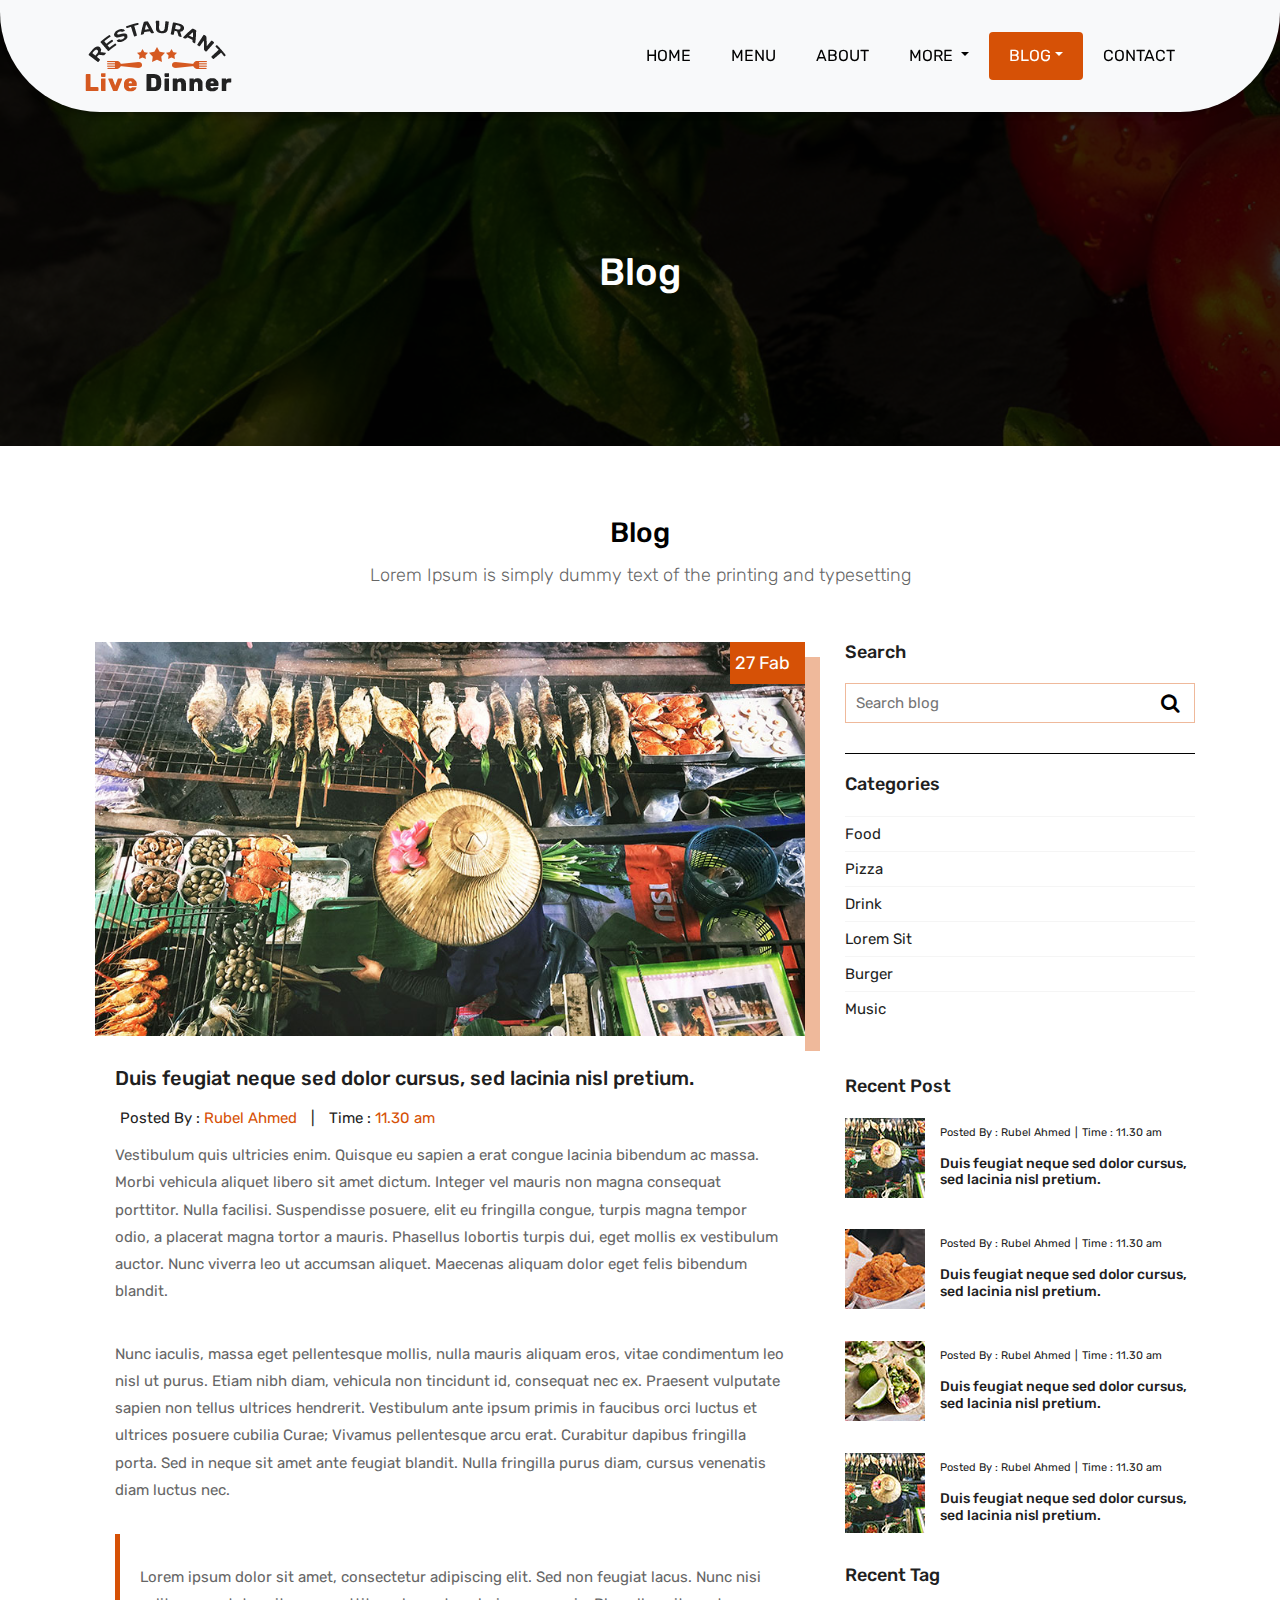
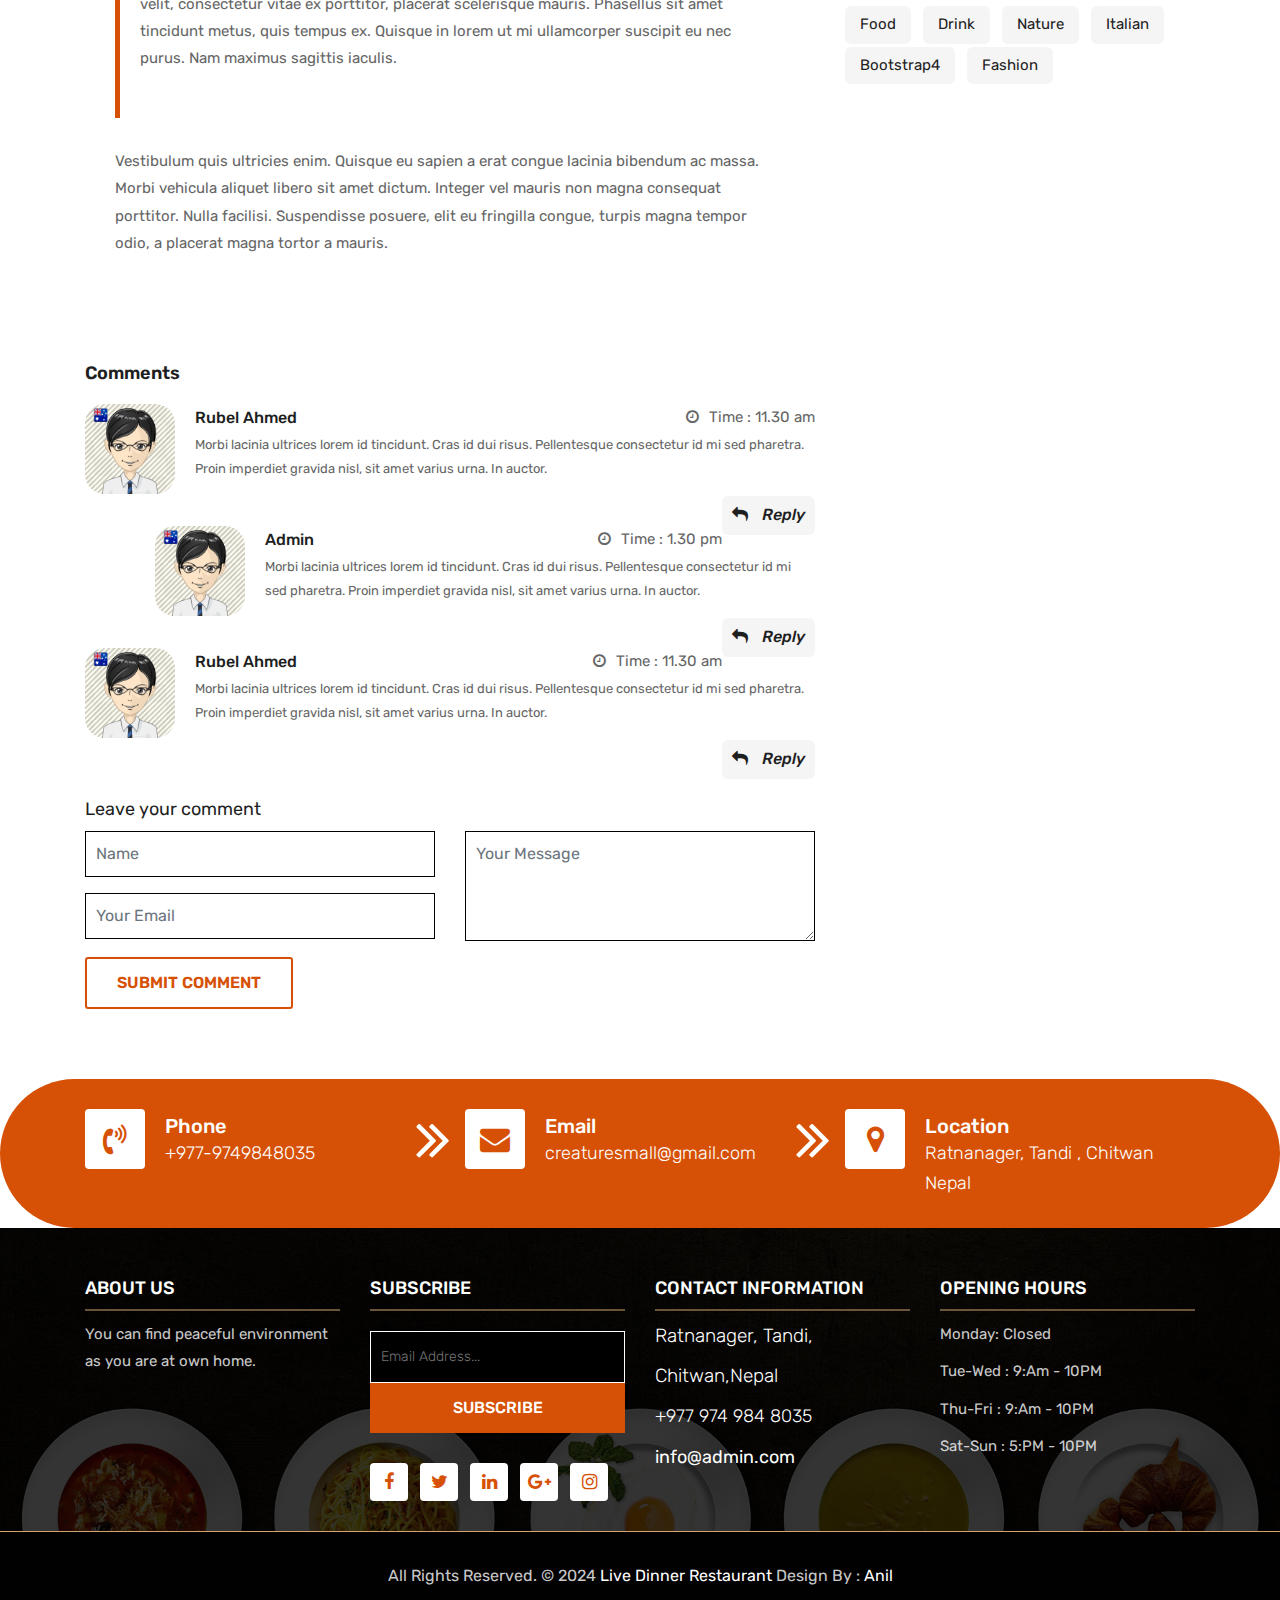
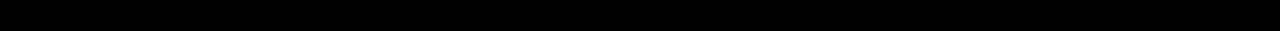
<file: blog-details.html>
<!DOCTYPE html>
<html lang="en"><!-- Basic -->
<head>
	<meta charset="utf-8">
    <meta http-equiv="X-UA-Compatible" content="IE=edge">   
   
    <!-- Mobile Metas -->
    <meta name="viewport" content="width=device-width, initial-scale=1">
 
     <!-- Site Metas -->
    <title>Live Dinner Restaurant </title>  
    <meta name="keywords" content="">
    <meta name="description" content="">
    <meta name="author" content="">

    <!-- Site Icons -->
    <link rel="shortcut icon" href="images/favicon.ico" type="image/x-icon">
    <link rel="apple-touch-icon" href="images/apple-touch-icon.png">

    <!-- Bootstrap CSS -->
    <link rel="stylesheet" href="css/bootstrap.min.css">    
	<!-- Site CSS -->
    <link rel="stylesheet" href="css/style.css">    
    <!-- Responsive CSS -->
    <link rel="stylesheet" href="css/responsive.css">
    <!-- Custom CSS -->
    <link rel="stylesheet" href="css/custom.css">

    <!--[if lt IE 9]>
      <script src="https://oss.maxcdn.com/libs/html5shiv/3.7.0/html5shiv.js"></script>
      <script src="https://oss.maxcdn.com/libs/respond.js/1.4.2/respond.min.js"></script>
    <![endif]-->

</head>

<body>
	<!-- Start header -->
	<header class="top-navbar">
		<nav class="navbar navbar-expand-lg navbar-light bg-light">
			<div class="container">
				<a class="navbar-brand" href="index.html">
					<img src="images/logo.png" alt="" />
				</a>
				<button class="navbar-toggler" type="button" data-toggle="collapse" data-target="#navbars-rs-food" aria-controls="navbars-rs-food" aria-expanded="false" aria-label="Toggle navigation">
				  <span class="navbar-toggler-icon"></span>
				</button>
				<div class="collapse navbar-collapse" id="navbars-rs-food">
					<ul class="navbar-nav ml-auto">
						<li class="nav-item"><a class="nav-link" href="index.html">Home</a></li>
						<li class="nav-item"><a class="nav-link" href="menu.html">Menu</a></li>
						<li class="nav-item"><a class="nav-link" href="about.html">About</a></li>
						<li class="nav-item dropdown">
							<a class="nav-link dropdown-toggle" href="#" id="dropdown-a" data-toggle="dropdown">More&nbsp;</a>
							<div class="dropdown-menu" aria-labelledby="dropdown-a">
								<a class="dropdown-item" href="reservation.html">Reservation</a>
								<a class="dropdown-item" href="stuff.html">Stuff</a>
								<a class="dropdown-item" href="gallery.html">Gallery</a>
							</div>
						</li>
						<li class="nav-item active dropdown">
							<a class="nav-link dropdown-toggle" href="#" id="dropdown-a" data-toggle="dropdown">Blog</a>
							<div class="dropdown-menu" aria-labelledby="dropdown-a">
								<a class="dropdown-item" href="blog.html">blog</a>
								<a class="dropdown-item" href="blog-details.html">blog Single</a>
							</div>
						</li>
						<li class="nav-item"><a class="nav-link" href="contact.html">Contact</a></li>
					</ul>
				</div>
			</div>
		</nav>
	</header>
	<!-- End header -->
	
	<!-- Start All Pages -->
	<div class="all-page-title page-breadcrumb">
		<div class="container text-center">
			<div class="row">
				<div class="col-lg-12">
					<h1>Blog</h1>
				</div>
			</div>
		</div>
	</div>
	<!-- End All Pages -->
	
	<!-- Start blog details -->
	<div class="blog-box">
		<div class="container">
			<div class="row">
				<div class="col-lg-12">
					<div class="heading-title text-center">
						<h2>Blog</h2>
						<p>Lorem Ipsum is simply dummy text of the printing and typesetting</p>
					</div>
				</div>
			</div>
			<div class="row">
				<div class="col-xl-8 col-lg-8 col-12">
					<div class="blog-inner-details-page">
						<div class="blog-inner-box">
							<div class="side-blog-img">
								<img class="img-fluid" src="images/inner-blog-img.jpg" alt="">							
								<div class="date-blog-up">
									27 Fab
								</div>
							</div>
							<div class="inner-blog-detail details-page">
								<h3>Duis feugiat neque sed dolor cursus, sed lacinia nisl pretium.</h3>
								<ul>
									<li><i class="zmdi zmdi-account"></i>Posted By : <span>Rubel Ahmed</span></li>
									<li>|</li>
									<li><i class="zmdi zmdi-time"></i>Time : <span>11.30 am</span></li>
								</ul>
								<p>Vestibulum quis ultricies enim. Quisque eu sapien a erat congue lacinia bibendum ac massa. Morbi vehicula aliquet libero sit amet dictum. Integer vel mauris non magna consequat porttitor. Nulla facilisi. Suspendisse posuere, elit eu fringilla congue, turpis magna tempor odio, a placerat magna tortor a mauris. Phasellus lobortis turpis dui, eget mollis ex vestibulum auctor. Nunc viverra leo ut accumsan aliquet. Maecenas aliquam dolor eget felis bibendum blandit.</p>
								<p>Nunc iaculis, massa eget pellentesque mollis, nulla mauris aliquam eros, vitae condimentum leo nisl ut purus. Etiam nibh diam, vehicula non tincidunt id, consequat nec ex. Praesent vulputate sapien non tellus ultrices hendrerit. Vestibulum ante ipsum primis in faucibus orci luctus et ultrices posuere cubilia Curae; Vivamus pellentesque arcu erat. Curabitur dapibus fringilla porta. Sed in neque sit amet ante feugiat blandit. Nulla fringilla purus diam, cursus venenatis diam luctus nec.</p>
								<blockquote>
									<p>Lorem ipsum dolor sit amet, consectetur adipiscing elit. Sed non feugiat lacus. Nunc nisi velit, consectetur vitae ex porttitor, placerat scelerisque mauris. Phasellus sit amet tincidunt metus, quis tempus ex. Quisque in lorem ut mi ullamcorper suscipit eu nec purus. Nam maximus sagittis iaculis.</p>
								</blockquote>
								<p>Vestibulum quis ultricies enim. Quisque eu sapien a erat congue lacinia bibendum ac massa. Morbi vehicula aliquet libero sit amet dictum. Integer vel mauris non magna consequat porttitor. Nulla facilisi. Suspendisse posuere, elit eu fringilla congue, turpis magna tempor odio, a placerat magna tortor a mauris.</p>
							</div>
						</div>
						<div class="blog-comment-box">
							<h3>Comments</h3>
							<div class="comment-item">
								<div class="comment-item-left">
									<img src="images/avt-img.jpg" alt="">
								</div>
								<div class="comment-item-right">
									<div class="pull-left">
										<a href="#">Rubel Ahmed</a>
									</div>
									<div class="pull-right">
										<i class="fa fa-clock-o" aria-hidden="true"></i>Time : <span>11.30 am</span>
									</div>
									<div class="des-l">
										<p>Morbi lacinia ultrices lorem id tincidunt. Cras id dui risus. Pellentesque consectetur id mi sed pharetra. Proin imperdiet gravida nisl, sit amet varius urna. In auctor.</p>
									</div>
									<a href="#" class="right-btn-re"><i class="fa fa-reply" aria-hidden="true"></i> Reply</a>
								</div>
							</div>
							<div class="comment-item children">
								<div class="comment-item-left">
									<img src="images/avt-img.jpg" alt="">
								</div>
								<div class="comment-item-right">
									<div class="pull-left">
										<a href="#">Admin</a>
									</div>
									<div class="pull-right">
										<i class="fa fa-clock-o" aria-hidden="true"></i>Time : <span>1.30 pm</span>
									</div>
									<div class="des-l">
										<p>Morbi lacinia ultrices lorem id tincidunt. Cras id dui risus. Pellentesque consectetur id mi sed pharetra. Proin imperdiet gravida nisl, sit amet varius urna. In auctor.</p>
									</div>
									<a href="#" class="right-btn-re"><i class="fa fa-reply" aria-hidden="true"></i> Reply</a>
								</div>
							</div>
							<div class="comment-item">
								<div class="comment-item-left">
									<img src="images/avt-img.jpg" alt="">
								</div>
								<div class="comment-item-right">
									<div class="pull-left">
										<a href="#">Rubel Ahmed</a>
									</div>
									<div class="pull-right">
										<i class="fa fa-clock-o" aria-hidden="true"></i>Time : <span>11.30 am</span>
									</div>
									<div class="des-l">
										<p>Morbi lacinia ultrices lorem id tincidunt. Cras id dui risus. Pellentesque consectetur id mi sed pharetra. Proin imperdiet gravida nisl, sit amet varius urna. In auctor.</p>
									</div>
									<a href="#" class="right-btn-re"><i class="fa fa-reply" aria-hidden="true"></i> Reply</a>
								</div>
							</div>
						</div>
						<div class="comment-respond-box">
							<h3>Leave your comment </h3>
							<div class="comment-respond-form">
								<form id="commentrespondform" class="comment-form-respond row" method="post">
									<div class="col-lg-6 col-md-6 col-sm-6">
										<div class="form-group">
											<input id="name_com" class="form-control" name="name" placeholder="Name" type="text">
										</div>
										<div class="form-group">
											<input id="email_com" class="form-control" name="email" placeholder="Your Email" type="email">
										</div>
									</div>
									<div class="col-lg-6 col-md-6 col-sm-6">
										<div class="form-group">
											<textarea class="form-control" id="textarea_com" placeholder="Your Message" rows="2"></textarea>
										</div>
									</div>
									<div class="col-lg-12 col-md-12 col-sm-12">
										<button class="btn btn-submit">Submit comment</button>
									</div>
								</form>
							</div>
						</div>
					</div>
				</div>
			
				<div class="col-xl-4 col-lg-4 col-md-6 col-sm-8 col-12 blog-sidebar">
					<div class="right-side-blog">
						<h3>Search</h3>
						<div class="blog-search-form">
							<input name="search" placeholder="Search blog" type="text">
							<button class="search-btn">
								<i class="fa fa-search" aria-hidden="true"></i>
							</button>
						</div>
						<h3>Categories</h3>
						<div class="blog-categories">
							<ul>
								<li><a href="#"><span>Food</span></a></li>
								<li><a href="#"><span>Pizza</span></a></li>
								<li><a href="#"><span>Drink</span></a></li>
								<li><a href="#"><span>Lorem Sit</span></a></li>
								<li><a href="#"><span>Burger</span></a></li>
								<li><a href="#"><span>Music</span></a></li>
							</ul>
						</div>
						<h3>Recent Post</h3>
						<div class="post-box-blog">
							<div class="recent-post-box">
								<div class="recent-box-blog">
									<div class="recent-img">
										<img class="img-fluid" src="images/post-img-01.jpg" alt="">
									</div>
									<div class="recent-info">
										<ul>
											<li><i class="zmdi zmdi-account"></i>Posted By : <span>Rubel Ahmed</span></li>
											<li>|</li>
											<li><i class="zmdi zmdi-time"></i>Time : <span>11.30 am</span></li>
										</ul>
										<h4>Duis feugiat neque sed dolor cursus, sed lacinia nisl pretium.</h4>
									</div>
								</div>
								<div class="recent-box-blog">
									<div class="recent-img">
										<img class="img-fluid" src="images/post-img-02.jpg" alt="">
									</div>
									<div class="recent-info">
										<ul>
											<li><i class="zmdi zmdi-account"></i>Posted By : <span>Rubel Ahmed</span></li>
											<li>|</li>
											<li><i class="zmdi zmdi-time"></i>Time : <span>11.30 am</span></li>
										</ul>
										<h4>Duis feugiat neque sed dolor cursus, sed lacinia nisl pretium.</h4>
									</div>
								</div>
								<div class="recent-box-blog">
									<div class="recent-img">
										<img class="img-fluid" src="images/post-img-03.jpg" alt="">
									</div>
									<div class="recent-info">
										<ul>
											<li><i class="zmdi zmdi-account"></i>Posted By : <span>Rubel Ahmed</span></li>
											<li>|</li>
											<li><i class="zmdi zmdi-time"></i>Time : <span>11.30 am</span></li>
										</ul>
										<h4>Duis feugiat neque sed dolor cursus, sed lacinia nisl pretium.</h4>
									</div>
								</div>
								<div class="recent-box-blog">
									<div class="recent-img">
										<img class="img-fluid" src="images/post-img-01.jpg" alt="">
									</div>
									<div class="recent-info">
										<ul>
											<li><i class="zmdi zmdi-account"></i>Posted By : <span>Rubel Ahmed</span></li>
											<li>|</li>
											<li><i class="zmdi zmdi-time"></i>Time : <span>11.30 am</span></li>
										</ul>
										<h4>Duis feugiat neque sed dolor cursus, sed lacinia nisl pretium.</h4>
									</div>
								</div>
							</div>
						</div>
						<h3>Recent Tag</h3>
						<div class="blog-tag-box">
							<ul class="list-inline tag-list">
								<li class="list-inline-item"><a href="#">Food</a></li>
								<li class="list-inline-item"><a href="#">Drink</a></li>
								<li class="list-inline-item"><a href="#">Nature</a></li>
								<li class="list-inline-item"><a href="#">Italian</a></li>
								<li class="list-inline-item"><a href="#">Bootstrap4</a></li>
								<li class="list-inline-item"><a href="#">Fashion</a></li>
							</ul>
						</div>
					</div>
				</div>
			
			</div>
		</div>
	</div>
	<!-- End details -->
	
	<!-- Start Contact info -->
	<div class="contact-imfo-box">
		<div class="container">
			<div class="row">
				<div class="col-md-4 arrow-right">
					<i class="fa fa-volume-control-phone"></i>
					<div class="overflow-hidden">
						<h4>Phone</h4>
						<p class="lead">
							+977-9749848035
						</p>
					</div>
				</div>
				<div class="col-md-4 arrow-right">
					<i class="fa fa-envelope"></i>
					<div class="overflow-hidden">
						<h4>Email</h4>
						<p class="lead">
							creaturesmall@gmail.com
						</p>
					</div>
				</div>
				<div class="col-md-4">
					<i class="fa fa-map-marker"></i>
					<div class="overflow-hidden">
						<h4>Location</h4>
						<p class="lead">
							Ratnanager, Tandi , Chitwan Nepal
						</p>
					</div>
				</div>
			</div>
		</div>
	</div>
	<!-- End Contact info -->
	
	<!-- Start Footer -->
	<footer class="footer-area bg-f">
		<div class="container">
			<div class="row">
				<div class="col-lg-3 col-md-6">
					<h3>About Us</h3>
					<p>You can find peaceful environment as you are at own home.</p>
				</div>
				<div class="col-lg-3 col-md-6">
					<h3>Subscribe</h3>
					<div class="subscribe_form">
						<form class="subscribe_form">
							<input name="EMAIL" id="subs-email" class="form_input" placeholder="Email Address..." type="email">
							<button type="submit" class="submit">SUBSCRIBE</button>
							<div class="clearfix"></div>
						</form>
					</div>
					<ul class="list-inline f-social">
						<li class="list-inline-item"><a href="#"><i class="fa fa-facebook" aria-hidden="true"></i></a></li>
						<li class="list-inline-item"><a href="#"><i class="fa fa-twitter" aria-hidden="true"></i></a></li>
						<li class="list-inline-item"><a href="#"><i class="fa fa-linkedin" aria-hidden="true"></i></a></li>
						<li class="list-inline-item"><a href="#"><i class="fa fa-google-plus" aria-hidden="true"></i></a></li>
						<li class="list-inline-item"><a href="#"><i class="fa fa-instagram" aria-hidden="true"></i></a></li>
					</ul>
				</div>
				<div class="col-lg-3 col-md-6">
					<h3>Contact information</h3>
					<p class="lead">Ratnanager, Tandi,&nbsp;</p>
					<p class="lead">Chitwan,Nepal&nbsp;</p>
					<p class="lead"><a href="#">+977 974 984 8035</a></p>
					<p><a href="#"> info@admin.com</a></p>
				</div>
				<div class="col-lg-3 col-md-6">
					<h3>Opening hours</h3>
					<p><span class="text-color">Monday: </span>Closed</p>
					<p><span class="text-color">Tue-Wed :</span> 9:Am - 10PM</p>
					<p><span class="text-color">Thu-Fri :</span> 9:Am - 10PM</p>
					<p><span class="text-color">Sat-Sun :</span> 5:PM - 10PM</p>
				</div>
			</div>
		</div>
		
		<div class="copyright">
			<div class="container">
				<div class="row">
					<div class="col-lg-12">
						<p class="company-name">All Rights Reserved. &copy; 2024 <a href="#">Live Dinner Restaurant</a> Design By : 
					<a href="#">Anil</a></p>
					</div>
				</div>
			</div>
		</div>
		
	</footer>
	<!-- End Footer -->
	
	<a href="#" id="back-to-top" title="Back to top" style="display: none;"><i class="fa fa-paper-plane-o" aria-hidden="true"></i></a>

	<!-- ALL JS FILES -->
	<script src="js/jquery-3.2.1.min.js"></script>
	<script src="js/popper.min.js"></script>
	<script src="js/bootstrap.min.js"></script>
    <!-- ALL PLUGINS -->
	
	<script src="js/jquery.superslides.min.js"></script>
	<script src="js/images-loded.min.js"></script>
	<script src="js/isotope.min.js"></script>
	<script src="js/baguetteBox.min.js"></script>
	<script src="js/form-validator.min.js"></script>
    <script src="js/contact-form-script.js"></script>
    <script src="js/custom.js"></script>
</body>
</html>
</file>
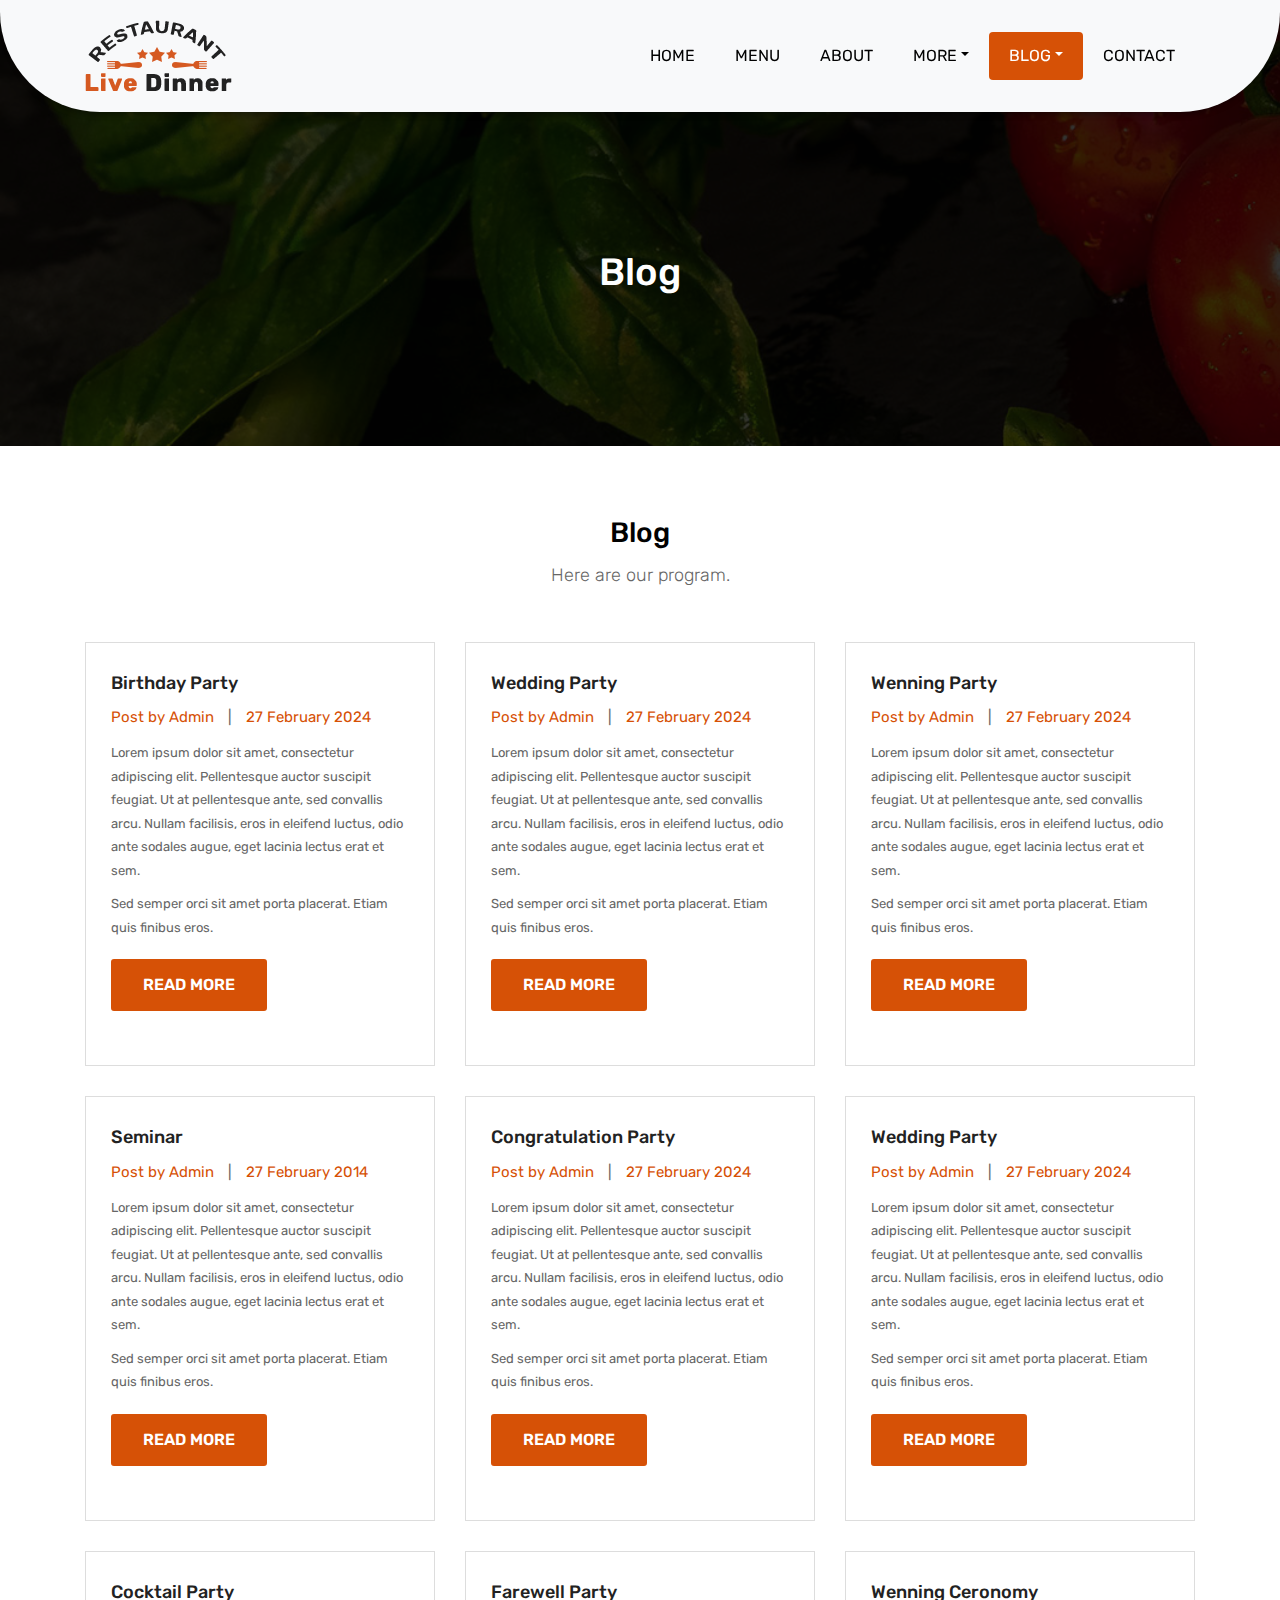
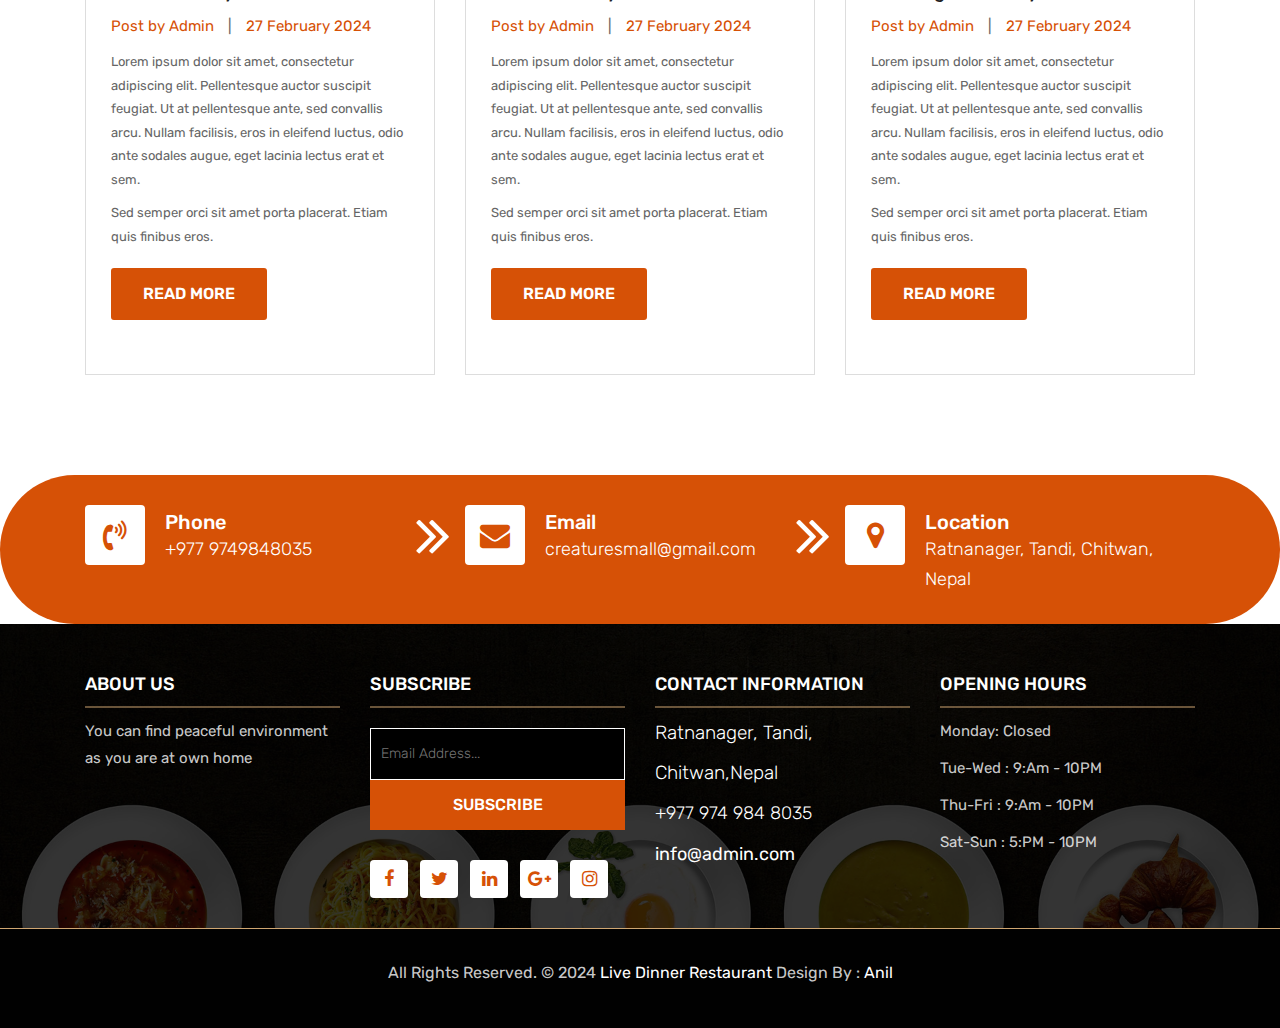
<file: blog.html>
<!DOCTYPE html>
<html lang="en"><!-- Basic -->
<head>
	<meta charset="utf-8">
    <meta http-equiv="X-UA-Compatible" content="IE=edge">   
   
    <!-- Mobile Metas -->
    <meta name="viewport" content="width=device-width, initial-scale=1">
 
     <!-- Site Metas -->
    <title>Live Dinner Restaurant </title>  
    <meta name="keywords" content="">
    <meta name="description" content="">
    <meta name="author" content="">

    <!-- Site Icons -->
    <link rel="shortcut icon" href="images/favicon.ico" type="image/x-icon">
    <link rel="apple-touch-icon" href="images/apple-touch-icon.png">

    <!-- Bootstrap CSS -->
    <link rel="stylesheet" href="css/bootstrap.min.css">    
	<!-- Site CSS -->
    <link rel="stylesheet" href="css/style.css">    
    <!-- Responsive CSS -->
    <link rel="stylesheet" href="css/responsive.css">
    <!-- Custom CSS -->
    <link rel="stylesheet" href="css/custom.css">

    <!--[if lt IE 9]>
      <script src="https://oss.maxcdn.com/libs/html5shiv/3.7.0/html5shiv.js"></script>
      <script src="https://oss.maxcdn.com/libs/respond.js/1.4.2/respond.min.js"></script>
    <![endif]-->

</head>

<body>
	<!-- Start header -->
	<header class="top-navbar">
		<nav class="navbar navbar-expand-lg navbar-light bg-light">
			<div class="container">
				<a class="navbar-brand" href="index.html">
					<img src="images/logo.png" alt="" />
				</a>
				<button class="navbar-toggler" type="button" data-toggle="collapse" data-target="#navbars-rs-food" aria-controls="navbars-rs-food" aria-expanded="false" aria-label="Toggle navigation">
				  <span class="navbar-toggler-icon"></span>
				</button>
				<div class="collapse navbar-collapse" id="navbars-rs-food">
					<ul class="navbar-nav ml-auto">
						<li class="nav-item"><a class="nav-link" href="index.html">Home</a></li>
						<li class="nav-item"><a class="nav-link" href="menu.html">Menu</a></li>
						<li class="nav-item"><a class="nav-link" href="about.html">About</a></li>
						<li class="nav-item dropdown">
							<a class="nav-link dropdown-toggle" href="#" id="dropdown-a" data-toggle="dropdown">More</a>
							<div class="dropdown-menu" aria-labelledby="dropdown-a">
								<a class="dropdown-item" href="reservation.html">Reservation</a>
								<a class="dropdown-item" href="stuff.html">Stuff</a>
								<a class="dropdown-item" href="gallery.html">Gallery</a>
							</div>
						</li>
						<li class="nav-item active dropdown">
							<a class="nav-link dropdown-toggle" href="#" id="dropdown-a" data-toggle="dropdown">Blog</a>
							<div class="dropdown-menu" aria-labelledby="dropdown-a">
								<a class="dropdown-item" href="blog.html">blog</a>
								<a class="dropdown-item" href="blog-details.html">blog Single</a>
							</div>
						</li>
						<li class="nav-item"><a class="nav-link" href="contact.html">Contact</a></li>
					</ul>
				</div>
			</div>
		</nav>
	</header>
	<!-- End header -->
	
	<!-- Start All Pages -->
	<div class="all-page-title page-breadcrumb">
		<div class="container text-center">
			<div class="row">
				<div class="col-lg-12">
					<h1>Blog</h1>
				</div>
			</div>
		</div>
	</div>
	<!-- End All Pages -->
	
	<!-- Start blog -->
	<div class="blog-box">
		<div class="container">
			<div class="row">
				<div class="col-lg-12">
					<div class="heading-title text-center">
						<h2>Blog</h2>
						<p>Here are our program.</p>
					</div>
				</div>
			</div>
			<div class="row">
				<div class="col-lg-4 col-md-6 col-12">
					<div class="blog-box-inner">
						<div class="blog-img-box">
							<img class="img-fluid" src="images/blog-img-01.jpg" alt="">
						</div>
						<div class="blog-detail">
							<h4>Birthday Party</h4>
							<ul>
								<li><span>Post by Admin</span></li>
								<li>|</li>
								<li><span>27 February 2024</span></li>
							</ul>
							<p>Lorem ipsum dolor sit amet, consectetur adipiscing elit. Pellentesque auctor suscipit feugiat. Ut at pellentesque ante, sed convallis arcu. Nullam facilisis, eros in eleifend luctus, odio ante sodales augue, eget lacinia lectus erat et sem. </p>
							<p>Sed semper orci sit amet porta placerat. Etiam quis finibus eros. </p>
							<a class="btn btn-lg btn-circle btn-outline-new-white" href="#">Read More</a>
						</div>
					</div>
				</div>
				<div class="col-lg-4 col-md-6 col-12">
					<div class="blog-box-inner">
						<div class="blog-img-box">
							<img class="img-fluid" src="images/blog-img-02.jpg" alt="">
						</div>
						<div class="blog-detail">
							<h4>Wedding Party</h4>
							<ul>
								<li><span>Post by Admin</span></li>
								<li>|</li>
								<li><span>27 February 2024</span></li>
							</ul>
							<p>Lorem ipsum dolor sit amet, consectetur adipiscing elit. Pellentesque auctor suscipit feugiat. Ut at pellentesque ante, sed convallis arcu. Nullam facilisis, eros in eleifend luctus, odio ante sodales augue, eget lacinia lectus erat et sem. </p>
							<p>Sed semper orci sit amet porta placerat. Etiam quis finibus eros. </p>
							<a class="btn btn-lg btn-circle btn-outline-new-white" href="#">Read More</a>
						</div>
					</div>
				</div>
				<div class="col-lg-4 col-md-6 col-12">
					<div class="blog-box-inner">
						<div class="blog-img-box">
							<img class="img-fluid" src="images/blog-img-03.jpg" alt="">
						</div>
						<div class="blog-detail">
							<h4>Wenning Party</h4>
							<ul>
								<li><span>Post by Admin</span></li>
								<li>|</li>
								<li><span>27 February 2024</span></li>
							</ul>
							<p>Lorem ipsum dolor sit amet, consectetur adipiscing elit. Pellentesque auctor suscipit feugiat. Ut at pellentesque ante, sed convallis arcu. Nullam facilisis, eros in eleifend luctus, odio ante sodales augue, eget lacinia lectus erat et sem. </p>
							<p>Sed semper orci sit amet porta placerat. Etiam quis finibus eros. </p>
							<a class="btn btn-lg btn-circle btn-outline-new-white" href="#">Read More</a>
						</div>
					</div>
				</div>
				<div class="col-lg-4 col-md-6 col-12">
					<div class="blog-box-inner">
						<div class="blog-img-box">
							<img class="img-fluid" src="images/blog-img-04.jpg" alt="">
						</div>
						<div class="blog-detail">
							<h4>Seminar</h4>
							<ul>
								<li><span>Post by Admin</span></li>
								<li>|</li>
								<li><span>27 February 2014</span></li>
							</ul>
							<p>Lorem ipsum dolor sit amet, consectetur adipiscing elit. Pellentesque auctor suscipit feugiat. Ut at pellentesque ante, sed convallis arcu. Nullam facilisis, eros in eleifend luctus, odio ante sodales augue, eget lacinia lectus erat et sem. </p>
							<p>Sed semper orci sit amet porta placerat. Etiam quis finibus eros. </p>
							<a class="btn btn-lg btn-circle btn-outline-new-white" href="#">Read More</a>
						</div>
					</div>
				</div>
				<div class="col-lg-4 col-md-6 col-12">
					<div class="blog-box-inner">
						<div class="blog-img-box">
							<img class="img-fluid" src="images/blog-img-05.jpg" alt="">
						</div>
						<div class="blog-detail">
							<h4>Congratulation Party&nbsp;</h4>
							<ul>
								<li><span>Post by Admin</span></li>
								<li>|</li>
								<li><span>27 February 2024</span></li>
							</ul>
							<p>Lorem ipsum dolor sit amet, consectetur adipiscing elit. Pellentesque auctor suscipit feugiat. Ut at pellentesque ante, sed convallis arcu. Nullam facilisis, eros in eleifend luctus, odio ante sodales augue, eget lacinia lectus erat et sem. </p>
							<p>Sed semper orci sit amet porta placerat. Etiam quis finibus eros. </p>
							<a class="btn btn-lg btn-circle btn-outline-new-white" href="#">Read More</a>
						</div>
					</div>
				</div>
				<div class="col-lg-4 col-md-6 col-12">
					<div class="blog-box-inner">
						<div class="blog-img-box">
							<img class="img-fluid" src="images/blog-img-06.jpg" alt="">
						</div>
						<div class="blog-detail">
							<h4>Wedding Party&nbsp;</h4>
							<ul>
								<li><span>Post by Admin</span></li>
								<li>|</li>
								<li><span>27 February 2024</span></li>
							</ul>
							<p>Lorem ipsum dolor sit amet, consectetur adipiscing elit. Pellentesque auctor suscipit feugiat. Ut at pellentesque ante, sed convallis arcu. Nullam facilisis, eros in eleifend luctus, odio ante sodales augue, eget lacinia lectus erat et sem. </p>
							<p>Sed semper orci sit amet porta placerat. Etiam quis finibus eros. </p>
							<a class="btn btn-lg btn-circle btn-outline-new-white" href="#">Read More</a>
						</div>
					</div>
				</div>
				<div class="col-lg-4 col-md-6 col-12">
					<div class="blog-box-inner">
						<div class="blog-img-box">
							<img class="img-fluid" src="images/blog-img-07.jpg" alt="">
						</div>
						<div class="blog-detail">
							<h4>Cocktail Party</h4>
							<ul>
								<li><span>Post by Admin</span></li>
								<li>|</li>
								<li><span>27 February 2024</span></li>
							</ul>
							<p>Lorem ipsum dolor sit amet, consectetur adipiscing elit. Pellentesque auctor suscipit feugiat. Ut at pellentesque ante, sed convallis arcu. Nullam facilisis, eros in eleifend luctus, odio ante sodales augue, eget lacinia lectus erat et sem. </p>
							<p>Sed semper orci sit amet porta placerat. Etiam quis finibus eros. </p>
							<a class="btn btn-lg btn-circle btn-outline-new-white" href="#">Read More</a>
						</div>
					</div>
				</div>
				<div class="col-lg-4 col-md-6 col-12">
					<div class="blog-box-inner">
						<div class="blog-img-box">
							<img class="img-fluid" src="images/blog-img-08.jpg" alt="">
						</div>
						<div class="blog-detail">
							<h4>Farewell Party</h4>
							<ul>
								<li><span>Post by Admin</span></li>
								<li>|</li>
								<li><span>27 February 2024</span></li>
							</ul>
							<p>Lorem ipsum dolor sit amet, consectetur adipiscing elit. Pellentesque auctor suscipit feugiat. Ut at pellentesque ante, sed convallis arcu. Nullam facilisis, eros in eleifend luctus, odio ante sodales augue, eget lacinia lectus erat et sem. </p>
							<p>Sed semper orci sit amet porta placerat. Etiam quis finibus eros. </p>
							<a class="btn btn-lg btn-circle btn-outline-new-white" href="#">Read More</a>
						</div>
					</div>
				</div>
				<div class="col-lg-4 col-md-6 col-12">
					<div class="blog-box-inner">
						<div class="blog-img-box">
							<img class="img-fluid" src="images/blog-img-09.jpg" alt="">
						</div>
						<div class="blog-detail">
							<h4>Wenning Ceronomy</h4>
							<ul>
								<li><span>Post by Admin</span></li>
								<li>|</li>
								<li><span>27 February 2024</span></li>
							</ul>
							<p>Lorem ipsum dolor sit amet, consectetur adipiscing elit. Pellentesque auctor suscipit feugiat. Ut at pellentesque ante, sed convallis arcu. Nullam facilisis, eros in eleifend luctus, odio ante sodales augue, eget lacinia lectus erat et sem. </p>
							<p>Sed semper orci sit amet porta placerat. Etiam quis finibus eros. </p>
							<a class="btn btn-lg btn-circle btn-outline-new-white" href="#">Read More</a>
						</div>
					</div>
				</div>
			</div>
		</div>
	</div>
	<!-- End blog -->
	
	<!-- Start Contact info -->
	<div class="contact-imfo-box">
		<div class="container">
			<div class="row">
				<div class="col-md-4 arrow-right">
					<i class="fa fa-volume-control-phone"></i>
					<div class="overflow-hidden">
						<h4>Phone</h4>
						<p class="lead">
							+977 9749848035
						</p>
					</div>
				</div>
				<div class="col-md-4 arrow-right">
					<i class="fa fa-envelope"></i>
					<div class="overflow-hidden">
						<h4>Email</h4>
						<p class="lead">
							creaturesmall@gmail.com
						</p>
					</div>
				</div>
				<div class="col-md-4">
					<i class="fa fa-map-marker"></i>
					<div class="overflow-hidden">
						<h4>Location</h4>
						<p class="lead">
							Ratnanager, Tandi, Chitwan, Nepal
						</p>
					</div>
				</div>
			</div>
		</div>
	</div>
	<!-- End Contact info -->
	
	<!-- Start Footer -->
	<footer class="footer-area bg-f">
		<div class="container">
			<div class="row">
				<div class="col-lg-3 col-md-6">
					<h3>About Us</h3>
					<p>You can find peaceful environment as you are at own home</p>
				</div>
				<div class="col-lg-3 col-md-6">
					<h3>Subscribe</h3>
					<div class="subscribe_form">
						<form class="subscribe_form">
							<input name="EMAIL" id="subs-email" class="form_input" placeholder="Email Address..." type="email">
							<button type="submit" class="submit">SUBSCRIBE</button>
							<div class="clearfix"></div>
						</form>
					</div>
					<ul class="list-inline f-social">
						<li class="list-inline-item"><a href="#"><i class="fa fa-facebook" aria-hidden="true"></i></a></li>
						<li class="list-inline-item"><a href="#"><i class="fa fa-twitter" aria-hidden="true"></i></a></li>
						<li class="list-inline-item"><a href="#"><i class="fa fa-linkedin" aria-hidden="true"></i></a></li>
						<li class="list-inline-item"><a href="#"><i class="fa fa-google-plus" aria-hidden="true"></i></a></li>
						<li class="list-inline-item"><a href="#"><i class="fa fa-instagram" aria-hidden="true"></i></a></li>
					</ul>
				</div>
				<div class="col-lg-3 col-md-6">
					<h3>Contact information</h3>
					<p class="lead">Ratnanager, Tandi,&nbsp;</p>
					<p class="lead">Chitwan,Nepal&nbsp;</p>
					<p class="lead"><a href="#">+977 974 984 8035</a></p>
					<p><a href="#"> info@admin.com</a></p>
				</div>
				<div class="col-lg-3 col-md-6">
					<h3>Opening hours</h3>
					<p><span class="text-color">Monday: </span>Closed</p>
					<p><span class="text-color">Tue-Wed :</span> 9:Am - 10PM</p>
					<p><span class="text-color">Thu-Fri :</span> 9:Am - 10PM</p>
					<p><span class="text-color">Sat-Sun :</span> 5:PM - 10PM</p>
				</div>
			</div>
		</div>
		
		<div class="copyright">
			<div class="container">
				<div class="row">
					<div class="col-lg-12">
						<p class="company-name">All Rights Reserved. &copy; 2024 <a href="#">Live Dinner Restaurant</a> Design By : 
					<a href="#">Anil</a></p>
					</div>
				</div>
			</div>
		</div>
		
	</footer>
	<!-- End Footer -->
	
	<a href="#" id="back-to-top" title="Back to top" style="display: none;"><i class="fa fa-paper-plane-o" aria-hidden="true"></i></a>

	<!-- ALL JS FILES -->
	<script src="js/jquery-3.2.1.min.js"></script>
	<script src="js/popper.min.js"></script>
	<script src="js/bootstrap.min.js"></script>
    <!-- ALL PLUGINS -->
	
	<script src="js/jquery.superslides.min.js"></script>
	<script src="js/images-loded.min.js"></script>
	<script src="js/isotope.min.js"></script>
	<script src="js/baguetteBox.min.js"></script>
	<script src="js/form-validator.min.js"></script>
    <script src="js/contact-form-script.js"></script>
    <script src="js/custom.js"></script>
</body>
</html>
</file>
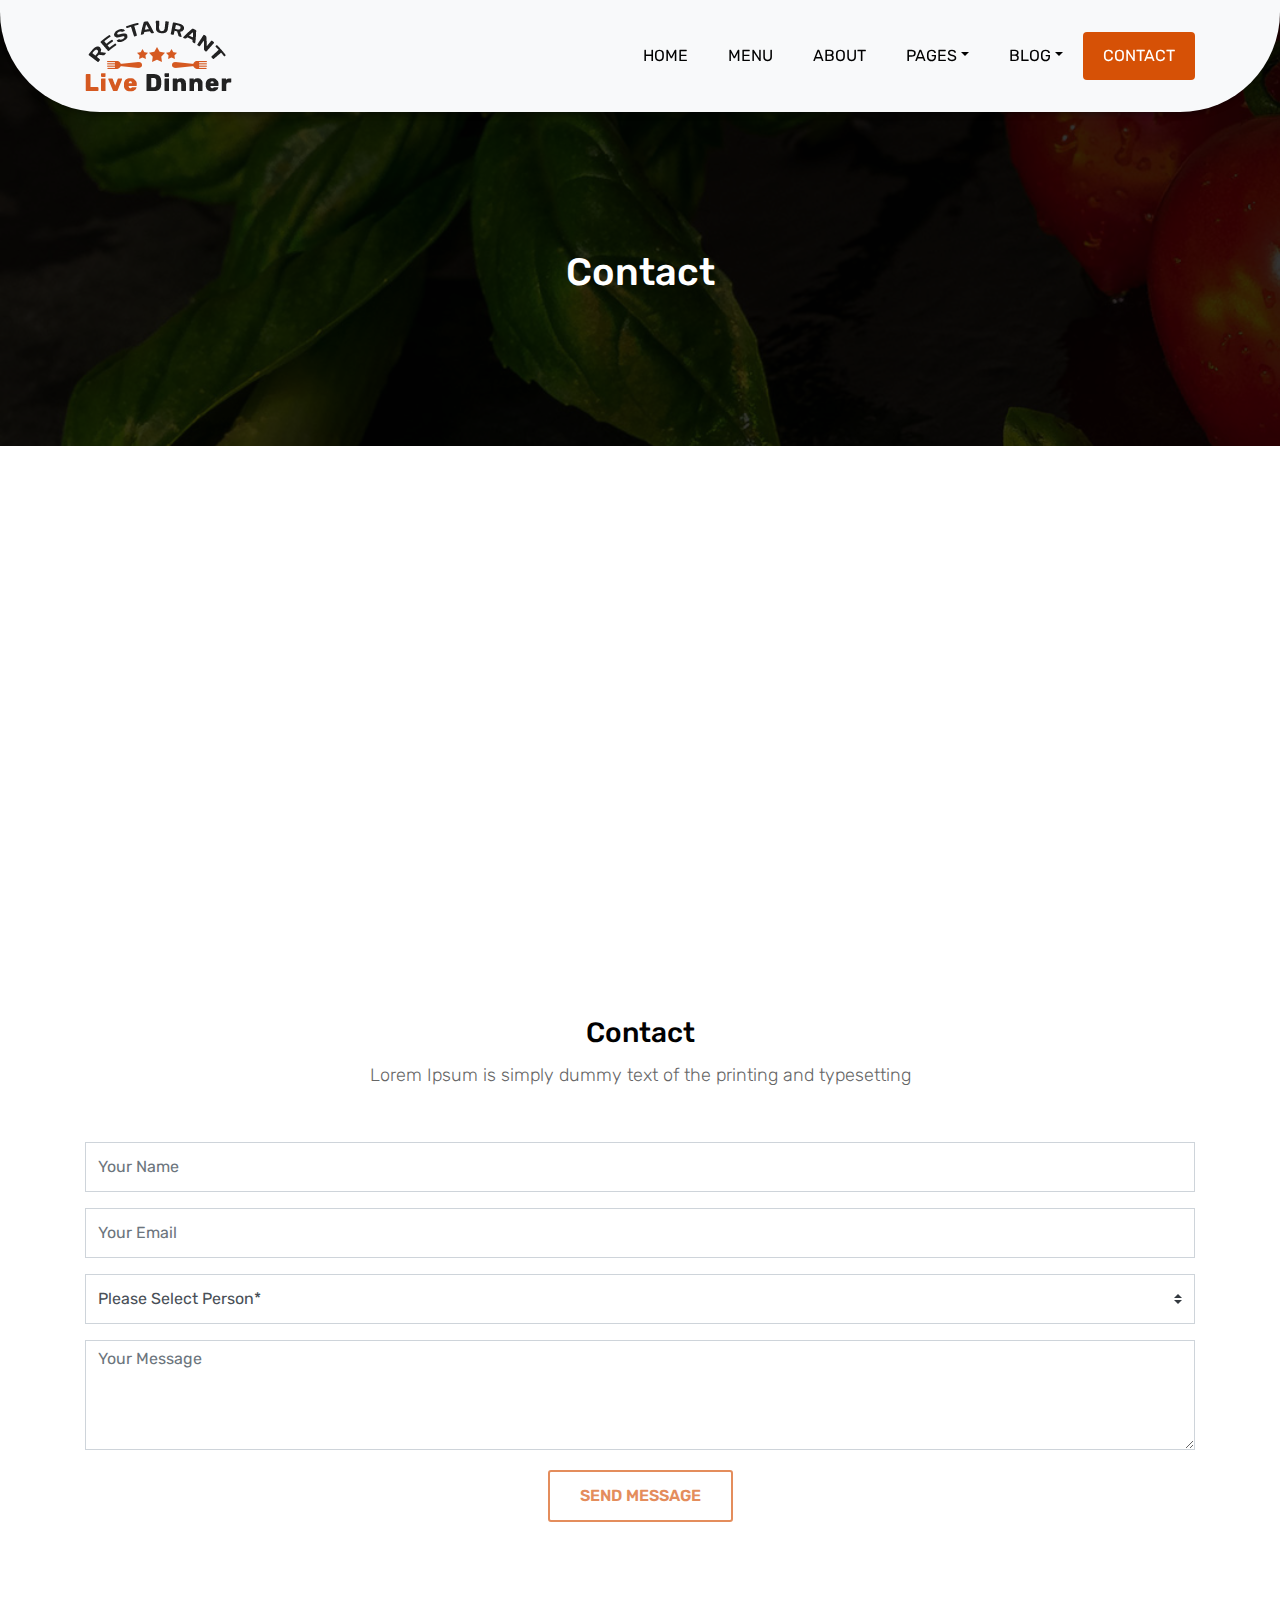
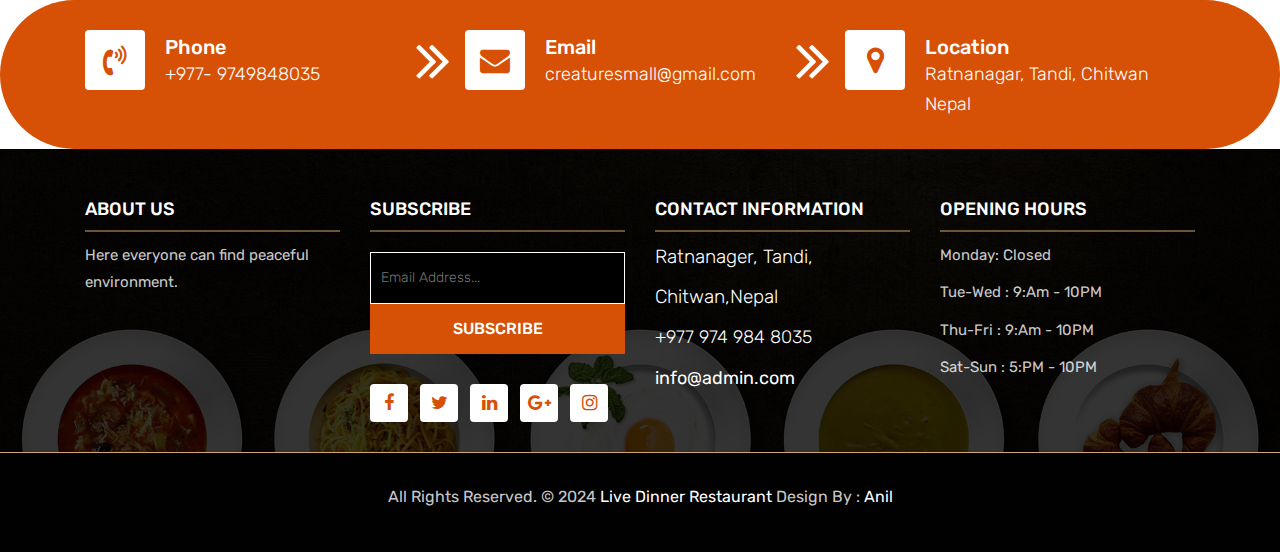
<file: contact.html>
<!DOCTYPE html>
<html lang="en"><!-- Basic -->
<head>
	<meta charset="utf-8">
    <meta http-equiv="X-UA-Compatible" content="IE=edge">   
   
    <!-- Mobile Metas -->
    <meta name="viewport" content="width=device-width, initial-scale=1">
 
     <!-- Site Metas -->
    <title>Live Dinner Restaurant</title>  
    <meta name="keywords" content="">
    <meta name="description" content="">
    <meta name="author" content="">

    <!-- Site Icons -->
    <link rel="shortcut icon" href="images/favicon.ico" type="image/x-icon">
    <link rel="apple-touch-icon" href="images/apple-touch-icon.png">

    <!-- Bootstrap CSS -->
    <link rel="stylesheet" href="css/bootstrap.min.css">    
	<!-- Site CSS -->
    <link rel="stylesheet" href="css/style.css">    
    <!-- Responsive CSS -->
    <link rel="stylesheet" href="css/responsive.css">
    <!-- Custom CSS -->
    <link rel="stylesheet" href="css/custom.css">

    <!--[if lt IE 9]>
      <script src="https://oss.maxcdn.com/libs/html5shiv/3.7.0/html5shiv.js"></script>
      <script src="https://oss.maxcdn.com/libs/respond.js/1.4.2/respond.min.js"></script>
    <![endif]-->

</head>

<body>
	<!-- Start header -->
	<header class="top-navbar">
		<nav class="navbar navbar-expand-lg navbar-light bg-light">
			<div class="container">
				<a class="navbar-brand" href="index.html">
					<img src="images/logo.png" alt="" />
				</a>
				<button class="navbar-toggler" type="button" data-toggle="collapse" data-target="#navbars-rs-food" aria-controls="navbars-rs-food" aria-expanded="false" aria-label="Toggle navigation">
				  <span class="navbar-toggler-icon"></span>
				</button>
				<div class="collapse navbar-collapse" id="navbars-rs-food">
					<ul class="navbar-nav ml-auto">
						<li class="nav-item"><a class="nav-link" href="index.html">Home</a></li>
						<li class="nav-item"><a class="nav-link" href="menu.html">Menu</a></li>
						<li class="nav-item"><a class="nav-link" href="about.html">About</a></li>
						<li class="nav-item dropdown">
							<a class="nav-link dropdown-toggle" href="#" id="dropdown-a" data-toggle="dropdown">Pages</a>
							<div class="dropdown-menu" aria-labelledby="dropdown-a">
								<a class="dropdown-item" href="reservation.html">Reservation</a>
								<a class="dropdown-item" href="stuff.html">Stuff</a>
								<a class="dropdown-item" href="gallery.html">Gallery</a>
							</div>
						</li>
						<li class="nav-item dropdown">
							<a class="nav-link dropdown-toggle" href="#" id="dropdown-a" data-toggle="dropdown">Blog</a>
							<div class="dropdown-menu" aria-labelledby="dropdown-a">
								<a class="dropdown-item" href="blog.html">blog</a>
								<a class="dropdown-item" href="blog-details.html">blog Single</a>
							</div>
						</li>
						<li class="nav-item active"><a class="nav-link" href="contact.html">Contact</a></li>
					</ul>
				</div>
			</div>
		</nav>
	</header>
	<!-- End header -->
	
	<!-- Start All Pages -->
	<div class="all-page-title page-breadcrumb">
		<div class="container text-center">
			<div class="row">
				<div class="col-lg-12">
					<h1>Contact</h1>
				</div>
			</div>
		</div>
	</div>
	<!-- End All Pages -->
	
	<!-- Start Contact -->
	<div class="map-full"></div>
	<div class="contact-box">
		<div class="container">
			<div class="row">
				<div class="col-lg-12">
					<div class="heading-title text-center">
						<h2>Contact</h2>
						<p>Lorem Ipsum is simply dummy text of the printing and typesetting</p>
					</div>
				</div>
			</div>
			<div class="row">
				<div class="col-lg-12">
					<form id="contactForm">
						<div class="row">
							<div class="col-md-12">
								<div class="form-group">
									<input type="text" class="form-control" id="name" name="name" placeholder="Your Name" required data-error="Please enter your name">
									<div class="help-block with-errors"></div>
								</div>                                 
							</div>
							<div class="col-md-12">
								<div class="form-group">
									<input type="text" placeholder="Your Email" id="email" class="form-control" name="name" required data-error="Please enter your email">
									<div class="help-block with-errors"></div>
								</div> 
							</div>
							<div class="col-md-12">
								<div class="form-group">
									<select class="custom-select d-block form-control" id="guest" required data-error="Please Select Person">
									  <option disabled selected>Please Select Person*</option>
									  <option value="1">1</option>
									  <option value="2">2</option>
									  <option value="3">3</option>
									  <option value="4">4</option>
									  <option value="5">5</option>
									</select>
									<div class="help-block with-errors"></div>
								</div> 
							</div>
							<div class="col-md-12">
								<div class="form-group"> 
									<textarea class="form-control" id="message" placeholder="Your Message" rows="4" data-error="Write your message" required></textarea>
									<div class="help-block with-errors"></div>
								</div>
								<div class="submit-button text-center">
									<button class="btn btn-common" id="submit" type="submit">Send Message</button>
									<div id="msgSubmit" class="h3 text-center hidden"></div> 
									<div class="clearfix"></div> 
								</div>
							</div>
						</div>            
					</form>
				</div>
			</div>
		</div>
	</div>
	<!-- End Contact -->
	
	<!-- Start Contact info -->
	<div class="contact-imfo-box">
		<div class="container">
			<div class="row">
				<div class="col-md-4 arrow-right">
					<i class="fa fa-volume-control-phone"></i>
					<div class="overflow-hidden">
						<h4>Phone</h4>
						<p class="lead">
							+977- 9749848035
						</p>
					</div>
				</div>
				<div class="col-md-4 arrow-right">
					<i class="fa fa-envelope"></i>
					<div class="overflow-hidden">
						<h4>Email</h4>
						<p class="lead">
							creaturesmall@gmail.com
						</p>
					</div>
				</div>
				<div class="col-md-4">
					<i class="fa fa-map-marker"></i>
					<div class="overflow-hidden">
						<h4>Location</h4>
						<p class="lead">
							Ratnanagar, Tandi, Chitwan Nepal
						</p>
					</div>
				</div>
			</div>
		</div>
	</div>
	<!-- End Contact info -->
	
	<!-- Start Footer -->
	<footer class="footer-area bg-f">
		<div class="container">
			<div class="row">
				<div class="col-lg-3 col-md-6">
					<h3>About Us</h3>
					<p>Here everyone can find peaceful environment.</p>
				</div>
				<div class="col-lg-3 col-md-6">
					<h3>Subscribe</h3>
					<div class="subscribe_form">
						<form class="subscribe_form">
							<input name="EMAIL" id="subs-email" class="form_input" placeholder="Email Address..." type="email">
							<button type="submit" class="submit">SUBSCRIBE</button>
							<div class="clearfix"></div>
						</form>
					</div>
					<ul class="list-inline f-social">
						<li class="list-inline-item"><a href="#"><i class="fa fa-facebook" aria-hidden="true"></i></a></li>
						<li class="list-inline-item"><a href="#"><i class="fa fa-twitter" aria-hidden="true"></i></a></li>
						<li class="list-inline-item"><a href="#"><i class="fa fa-linkedin" aria-hidden="true"></i></a></li>
						<li class="list-inline-item"><a href="#"><i class="fa fa-google-plus" aria-hidden="true"></i></a></li>
						<li class="list-inline-item"><a href="#"><i class="fa fa-instagram" aria-hidden="true"></i></a></li>
					</ul>
				</div>
				<div class="col-lg-3 col-md-6">
					<h3>Contact information</h3>
					<p class="lead">Ratnanager, Tandi,&nbsp;</p>
					<p class="lead">Chitwan,Nepal&nbsp;</p>
					<p class="lead"><a href="#">+977 974 984 8035</a></p>
					<p><a href="#"> info@admin.com</a></p>
				</div>
				<div class="col-lg-3 col-md-6">
					<h3>Opening hours</h3>
					<p><span class="text-color">Monday: </span>Closed</p>
					<p><span class="text-color">Tue-Wed :</span> 9:Am - 10PM</p>
					<p><span class="text-color">Thu-Fri :</span> 9:Am - 10PM</p>
					<p><span class="text-color">Sat-Sun :</span> 5:PM - 10PM</p>
				</div>
			</div>
		</div>
		
		<div class="copyright">
			<div class="container">
				<div class="row">
					<div class="col-lg-12">
						<p class="company-name">All Rights Reserved. &copy; 2024 <a href="#">Live Dinner Restaurant</a> Design By : 
					<a href="#">Anil</a></p>
					</div>
				</div>
			</div>
		</div>
		
	</footer>
	<!-- End Footer -->
	
	<a href="#" id="back-to-top" title="Back to top" style="display: none;"><i class="fa fa-paper-plane-o" aria-hidden="true"></i></a>

	<!-- ALL JS FILES -->
	<script src="js/jquery-3.2.1.min.js"></script>
	<script src="js/popper.min.js"></script>
	<script src="js/bootstrap.min.js"></script>
    <!-- ALL PLUGINS -->
	
	<script src="js/jquery.superslides.min.js"></script>
	<script src="js/images-loded.min.js"></script>
	<script src="js/isotope.min.js"></script>
	<script src="js/baguetteBox.min.js"></script>
	<script src="js/jquery.mapify.js"></script>
	<script src="js/form-validator.min.js"></script>
    <script src="js/contact-form-script.js"></script>
    <script src="js/custom.js"></script>
	<script>
		$('.map-full').mapify({
			points: [
				{
					lat: 40.7143528,
					lng: -74.0059731,
					marker: true,
					title: 'Marker title',
					infoWindow: 'Live Dinner Restaurant'
				}
			]
		});	
	</script>
</body>
</html>
</file>
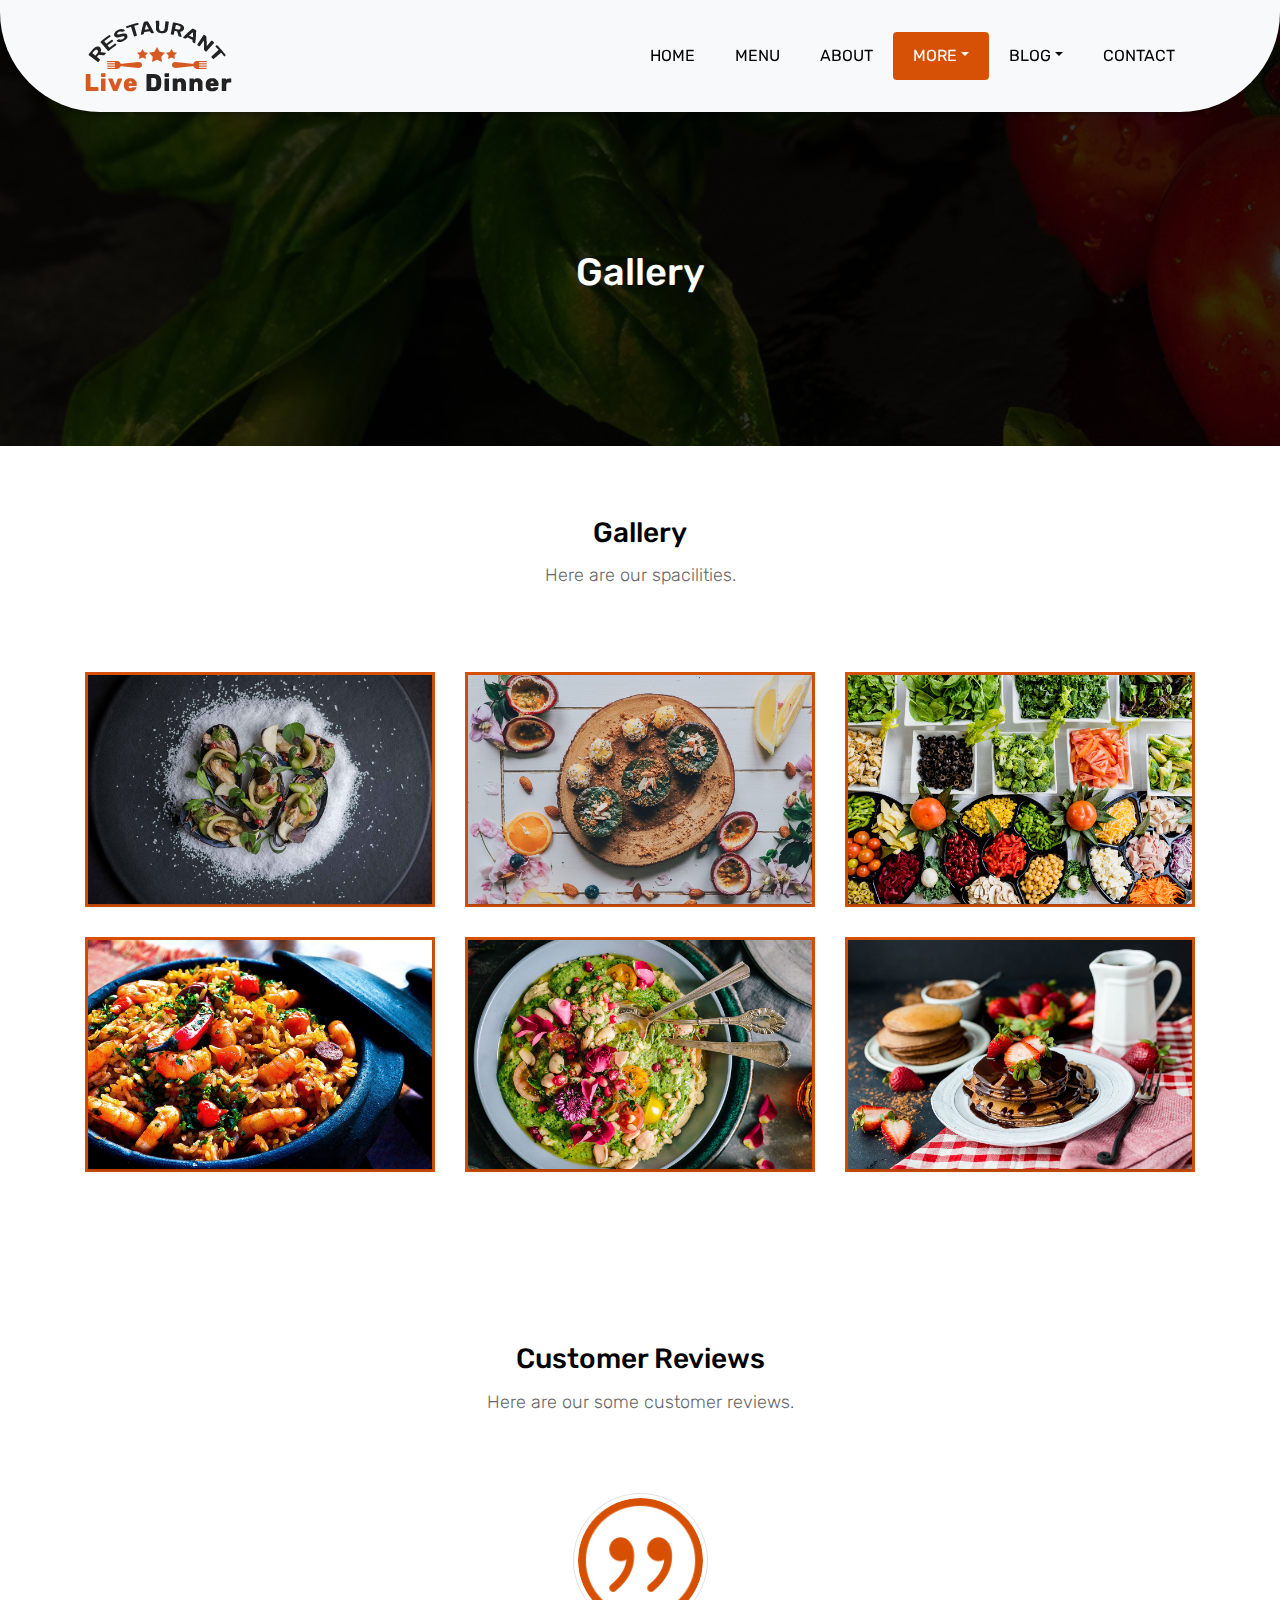
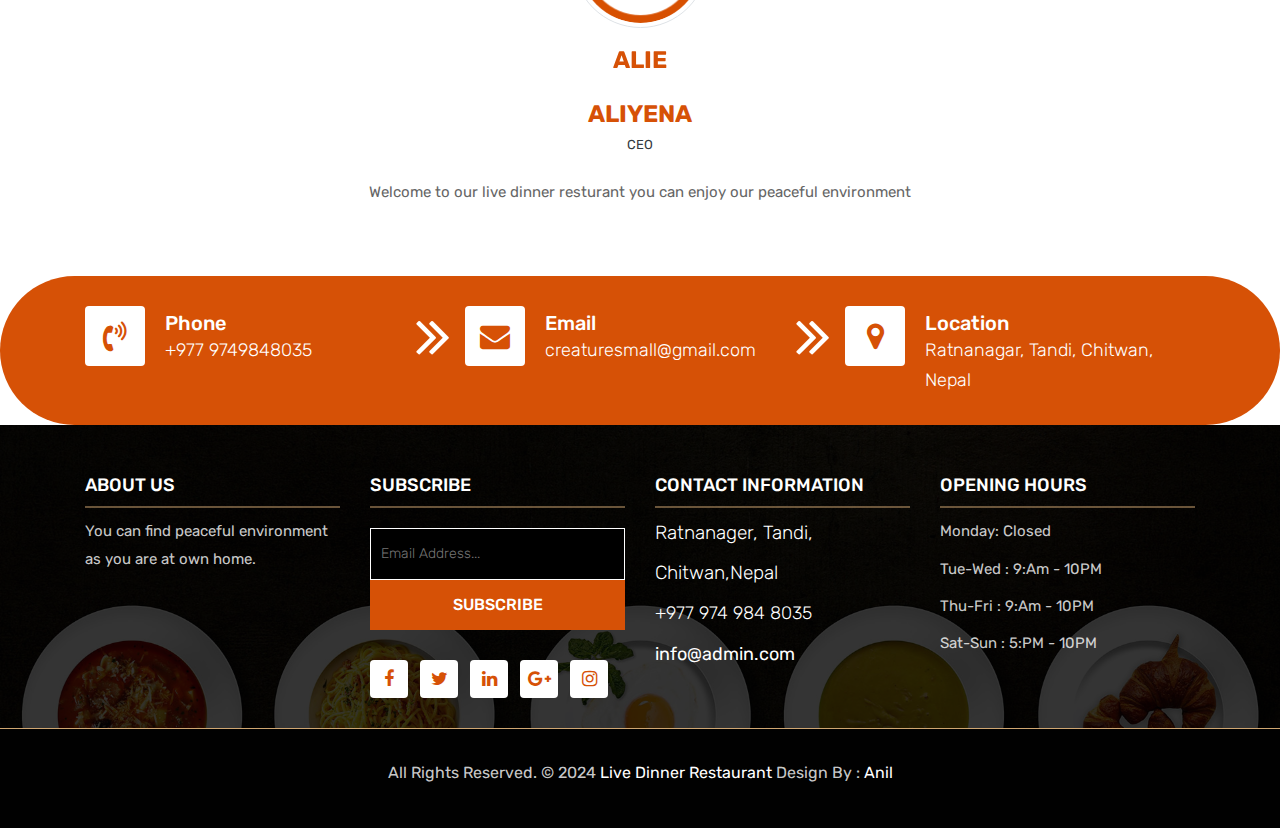
<file: gallery.html>
<!DOCTYPE html>
<html lang="en"><!-- Basic -->
<head>
	<meta charset="utf-8">
    <meta http-equiv="X-UA-Compatible" content="IE=edge">   
   
    <!-- Mobile Metas -->
    <meta name="viewport" content="width=device-width, initial-scale=1">
 
     <!-- Site Metas -->
    <title>Live Dinner Restaurant - Responsive HTML5 Template</title>  
    <meta name="keywords" content="">
    <meta name="description" content="">
    <meta name="author" content="">

    <!-- Site Icons -->
    <link rel="shortcut icon" href="images/favicon.ico" type="image/x-icon">
    <link rel="apple-touch-icon" href="images/apple-touch-icon.png">

    <!-- Bootstrap CSS -->
    <link rel="stylesheet" href="css/bootstrap.min.css">    
	<!-- Site CSS -->
    <link rel="stylesheet" href="css/style.css">    
    <!-- Responsive CSS -->
    <link rel="stylesheet" href="css/responsive.css">
    <!-- Custom CSS -->
    <link rel="stylesheet" href="css/custom.css">

    <!--[if lt IE 9]>
      <script src="https://oss.maxcdn.com/libs/html5shiv/3.7.0/html5shiv.js"></script>
      <script src="https://oss.maxcdn.com/libs/respond.js/1.4.2/respond.min.js"></script>
    <![endif]-->

</head>

<body>
	<!-- Start header -->
	<header class="top-navbar">
		<nav class="navbar navbar-expand-lg navbar-light bg-light">
			<div class="container">
				<a class="navbar-brand" href="index.html">
					<img src="images/logo.png" alt="" />
				</a>
				<button class="navbar-toggler" type="button" data-toggle="collapse" data-target="#navbars-rs-food" aria-controls="navbars-rs-food" aria-expanded="false" aria-label="Toggle navigation">
				  <span class="navbar-toggler-icon"></span>
				</button>
				<div class="collapse navbar-collapse" id="navbars-rs-food">
					<ul class="navbar-nav ml-auto">
						<li class="nav-item"><a class="nav-link" href="index.html">Home</a></li>
						<li class="nav-item"><a class="nav-link" href="menu.html">Menu</a></li>
						<li class="nav-item"><a class="nav-link" href="about.html">About</a></li>
						<li class="nav-item active dropdown">
							<a class="nav-link dropdown-toggle" href="#" id="dropdown-a" data-toggle="dropdown">More</a>
							<div class="dropdown-menu" aria-labelledby="dropdown-a">
								<a class="dropdown-item" href="reservation.html">Reservation</a>
								<a class="dropdown-item" href="stuff.html">Stuff</a>
								<a class="dropdown-item" href="gallery.html">Gallery</a>
							</div>
						</li>
						<li class="nav-item dropdown">
							<a class="nav-link dropdown-toggle" href="#" id="dropdown-a" data-toggle="dropdown">Blog</a>
							<div class="dropdown-menu" aria-labelledby="dropdown-a">
								<a class="dropdown-item" href="blog.html">blog</a>
								<a class="dropdown-item" href="blog-details.html">blog Single</a>
							</div>
						</li>
						<li class="nav-item"><a class="nav-link" href="contact.html">Contact</a></li>
					</ul>
				</div>
			</div>
		</nav>
	</header>
	<!-- End header -->
	
	<!-- Start All Pages -->
	<div class="all-page-title page-breadcrumb">
		<div class="container text-center">
			<div class="row">
				<div class="col-lg-12">
					<h1>Gallery</h1>
				</div>
			</div>
		</div>
	</div>
	<!-- End All Pages -->
	
	<!-- Start Gallery -->
	<div class="gallery-box">
		<div class="container">
			<div class="row">
				<div class="col-lg-12">
					<div class="heading-title text-center">
						<h2>Gallery</h2>
						<p>Here are our spacilities.</p>
					</div>
				</div>
			</div>
			<div class="tz-gallery">
				<div class="row">
					<div class="col-sm-12 col-md-4 col-lg-4">
						<a class="lightbox" href="images/gallery-img-01.jpg">
							<img class="img-fluid" src="images/gallery-img-01.jpg" alt="Gallery Images">
						</a>
					</div>
					<div class="col-sm-6 col-md-4 col-lg-4">
						<a class="lightbox" href="images/gallery-img-02.jpg">
							<img class="img-fluid" src="images/gallery-img-02.jpg" alt="Gallery Images">
						</a>
					</div>
					<div class="col-sm-6 col-md-4 col-lg-4">
						<a class="lightbox" href="images/gallery-img-03.jpg">
							<img class="img-fluid" src="images/gallery-img-03.jpg" alt="Gallery Images">
						</a>
					</div>
					<div class="col-sm-12 col-md-4 col-lg-4">
						<a class="lightbox" href="images/gallery-img-04.jpg">
							<img class="img-fluid" src="images/gallery-img-04.jpg" alt="Gallery Images">
						</a>
					</div>
					<div class="col-sm-6 col-md-4 col-lg-4">
						<a class="lightbox" href="images/gallery-img-05.jpg">
							<img class="img-fluid" src="images/gallery-img-05.jpg" alt="Gallery Images">
						</a>
					</div> 
					<div class="col-sm-6 col-md-4 col-lg-4">
						<a class="lightbox" href="images/gallery-img-06.jpg">
							<img class="img-fluid" src="images/gallery-img-06.jpg" alt="Gallery Images">
						</a>
					</div>
				</div>
			</div>
		</div>
	</div>
	<!-- End Gallery -->
	
	<!-- Start Customer Reviews -->
	<div class="customer-reviews-box">
		<div class="container">
			<div class="row">
				<div class="col-lg-12">
					<div class="heading-title text-center">
						<h2>Customer Reviews</h2>
						<p>Here are our some customer reviews.</p>
					</div>
				</div>
			</div>
			<div class="row">
				<div class="col-md-8 mr-auto ml-auto text-center">
					<div id="reviews" class="carousel slide" data-ride="carousel">
						<div class="carousel-inner mt-4">
							<div class="carousel-item text-center active">
								<div class="img-box p-1 border rounded-circle m-auto">
									<img class="d-block w-100 rounded-circle" src="images/quotations-button.png" alt="">
								</div>
								<h5 class="mt-4 mb-0"><strong class="text-warning text-uppercase">Alie</strong></h5>
							</div>
							<h5 class="mt-4 mb-0"><strong class="text-warning text-uppercase">Aliyena </strong></h5>
							<h6 class="text-dark m-0">CEO</h6>
							<p class="m-0 pt-3">Welcome to our live dinner resturant you can enjoy our peaceful environment</p>
						</div>
						<div class="carousel-item text-center">
							<div class="img-box p-1 border rounded-circle m-auto">
								<img class="d-block w-100 rounded-circle" src="images/quotations-button.png" alt="">
							</div>
							<h5 class="mt-4 mb-0"><strong class="text-warning text-uppercase">Sneha</strong></h5>
							<h6 class="text-dark m-0">Manager</h6>
							<p class="m-0 pt-3">I'm very glad that I have been working under the same roof of excellent collaguages.</p>
						</div>
						<div class="carousel-item text-center">
							<div class="img-box p-1 border rounded-circle m-auto">
								<img class="d-block w-100 rounded-circle" src="images/quotations-button.png" alt="">
							</div>
							<h5 class="mt-4 mb-0"><strong class="text-warning text-uppercase">Anil</strong></h5>
							<h6 class="text-dark m-0">Assistant Manager</h6>
							<p class="m-0 pt-3">Working with so many wonderful people .Glad I have been part of resturant.</p>
						</div>
					</div>
					<a class="carousel-control-prev" href="#reviews" role="button" data-slide="prev">
						<i class="fa fa-angle-left" aria-hidden="true"></i>
						<span class="sr-only">Previous</span>
					</a>
					<a class="carousel-control-next" href="#reviews" role="button" data-slide="next">
						<i class="fa fa-angle-right" aria-hidden="true"></i>
						<span class="sr-only">Next</span>
						</a>
                    </div>
				</div>
			</div>
		</div>
	</div>
	<!-- End Customer Reviews -->
	
	<!-- Start Contact info -->
	<div class="contact-imfo-box">
		<div class="container">
			<div class="row">
				<div class="col-md-4 arrow-right">
					<i class="fa fa-volume-control-phone"></i>
					<div class="overflow-hidden">
						<h4>Phone</h4>
						<p class="lead">
							+977 9749848035
						</p>
					</div>
				</div>
				<div class="col-md-4 arrow-right">
					<i class="fa fa-envelope"></i>
					<div class="overflow-hidden">
						<h4>Email</h4>
						<p class="lead">
							creaturesmall@gmail.com
						</p>
					</div>
				</div>
				<div class="col-md-4">
					<i class="fa fa-map-marker"></i>
					<div class="overflow-hidden">
						<h4>Location</h4>
						<p class="lead">
							Ratnanagar, Tandi, Chitwan, Nepal
						</p>
					</div>
				</div>
			</div>
		</div>
	</div>
	<!-- End Contact info -->
	
	<!-- Start Footer -->
	<footer class="footer-area bg-f">
		<div class="container">
			<div class="row">
				<div class="col-lg-3 col-md-6">
					<h3>About Us</h3>
					<p>You can find peaceful environment as you are at own home.</p>
				</div>
				<div class="col-lg-3 col-md-6">
					<h3>Subscribe</h3>
					<div class="subscribe_form">
						<form class="subscribe_form">
							<input name="EMAIL" id="subs-email" class="form_input" placeholder="Email Address..." type="email">
							<button type="submit" class="submit">SUBSCRIBE</button>
							<div class="clearfix"></div>
						</form>
					</div>
					<ul class="list-inline f-social">
						<li class="list-inline-item"><a href="#"><i class="fa fa-facebook" aria-hidden="true"></i></a></li>
						<li class="list-inline-item"><a href="#"><i class="fa fa-twitter" aria-hidden="true"></i></a></li>
						<li class="list-inline-item"><a href="#"><i class="fa fa-linkedin" aria-hidden="true"></i></a></li>
						<li class="list-inline-item"><a href="#"><i class="fa fa-google-plus" aria-hidden="true"></i></a></li>
						<li class="list-inline-item"><a href="#"><i class="fa fa-instagram" aria-hidden="true"></i></a></li>
					</ul>
				</div>
				<div class="col-lg-3 col-md-6">
					<h3>Contact information</h3>
					<p class="lead">Ratnanager, Tandi,&nbsp;</p>
					<p class="lead">Chitwan,Nepal&nbsp;</p>
					<p class="lead"><a href="#">+977 974 984 8035</a></p>
					<p><a href="#"> info@admin.com</a></p>
				</div>
				<div class="col-lg-3 col-md-6">
					<h3>Opening hours</h3>
					<p><span class="text-color">Monday: </span>Closed</p>
					<p><span class="text-color">Tue-Wed :</span> 9:Am - 10PM</p>
					<p><span class="text-color">Thu-Fri :</span> 9:Am - 10PM</p>
					<p><span class="text-color">Sat-Sun :</span> 5:PM - 10PM</p>
				</div>
			</div>
		</div>
		
		<div class="copyright">
			<div class="container">
				<div class="row">
					<div class="col-lg-12">
						<p class="company-name">All Rights Reserved. &copy; 2024 <a href="#">Live Dinner Restaurant</a> Design By : 
					<a href="#">Anil</a></p>
					</div>
				</div>
			</div>
		</div>
		
	</footer>
	<!-- End Footer -->
	
	<a href="#" id="back-to-top" title="Back to top" style="display: none;"><i class="fa fa-paper-plane-o" aria-hidden="true"></i></a>

	<!-- ALL JS FILES -->
	<script src="js/jquery-3.2.1.min.js"></script>
	<script src="js/popper.min.js"></script>
	<script src="js/bootstrap.min.js"></script>
    <!-- ALL PLUGINS -->
	<script src="js/jquery.superslides.min.js"></script>
	<script src="js/images-loded.min.js"></script>
	<script src="js/isotope.min.js"></script>
	<script src="js/baguetteBox.min.js"></script>
	<script src="js/form-validator.min.js"></script>
    <script src="js/contact-form-script.js"></script>
    <script src="js/custom.js"></script>
</body>
</html>
</file>
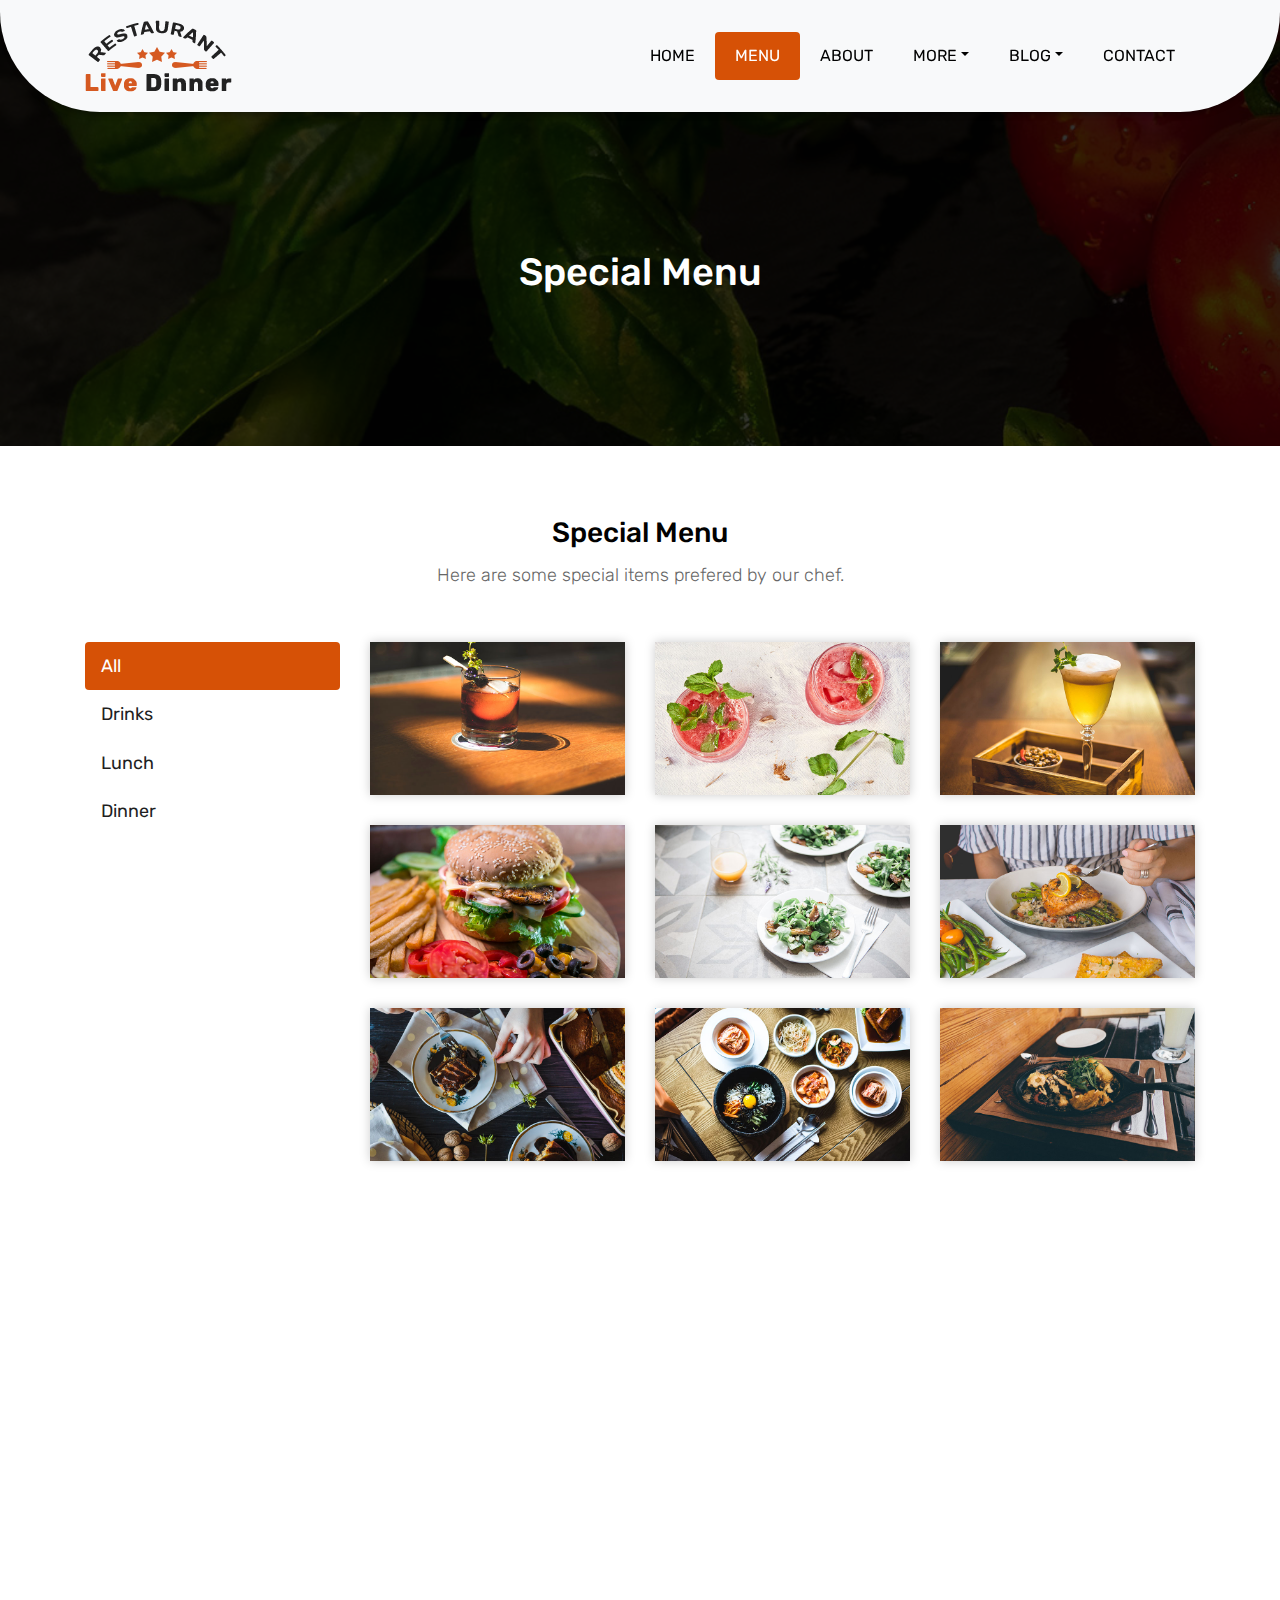
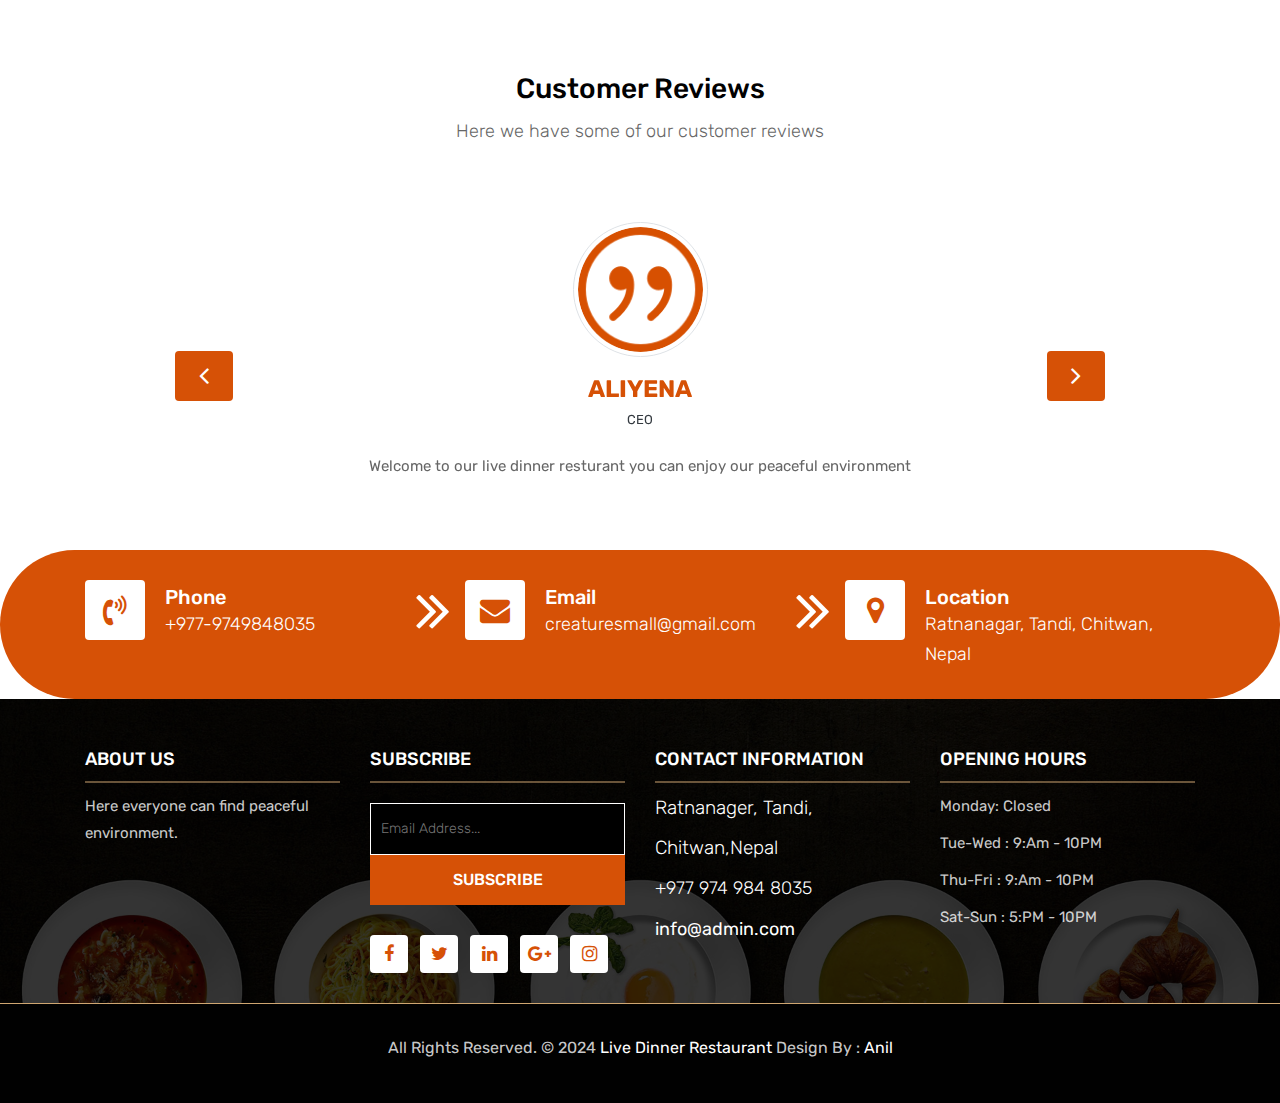
<file: menu.html>
<!DOCTYPE html>
<html lang="en"><!-- Basic -->
<head>
	<meta charset="utf-8">
    <meta http-equiv="X-UA-Compatible" content="IE=edge">   
   
    <!-- Mobile Metas -->
    <meta name="viewport" content="width=device-width, initial-scale=1">
 
     <!-- Site Metas -->
    <title>Live Dinner Restaurant </title>  
    <meta name="keywords" content="">
    <meta name="description" content="">
    <meta name="author" content="">

    <!-- Site Icons -->
    <link rel="shortcut icon" href="images/favicon.ico" type="image/x-icon">
    <link rel="apple-touch-icon" href="images/apple-touch-icon.png">

    <!-- Bootstrap CSS -->
    <link rel="stylesheet" href="css/bootstrap.min.css">    
	<!-- Site CSS -->
    <link rel="stylesheet" href="css/style.css">    
    <!-- Responsive CSS -->
    <link rel="stylesheet" href="css/responsive.css">
    <!-- Custom CSS -->
    <link rel="stylesheet" href="css/custom.css">

    <!--[if lt IE 9]>
      <script src="https://oss.maxcdn.com/libs/html5shiv/3.7.0/html5shiv.js"></script>
      <script src="https://oss.maxcdn.com/libs/respond.js/1.4.2/respond.min.js"></script>
    <![endif]-->

</head>

<body>
	<!-- Start header -->
	<header class="top-navbar">
		<nav class="navbar navbar-expand-lg navbar-light bg-light">
			<div class="container">
				<a class="navbar-brand" href="index.html">
					<img src="images/logo.png" alt="" />
				</a>
				<button class="navbar-toggler" type="button" data-toggle="collapse" data-target="#navbars-rs-food" aria-controls="navbars-rs-food" aria-expanded="false" aria-label="Toggle navigation">
				  <span class="navbar-toggler-icon"></span>
				</button>
				<div class="collapse navbar-collapse" id="navbars-rs-food">
					<ul class="navbar-nav ml-auto">
						<li class="nav-item"><a class="nav-link" href="index.html">Home</a></li>
						<li class="nav-item active"><a class="nav-link" href="menu.html">Menu</a></li>
						<li class="nav-item"><a class="nav-link" href="about.html">About</a></li>
						<li class="nav-item dropdown">
							<a class="nav-link dropdown-toggle" href="#" id="dropdown-a" data-toggle="dropdown">More</a>
							<div class="dropdown-menu" aria-labelledby="dropdown-a">
								<a class="dropdown-item" href="reservation.html">Reservation</a>
								<a class="dropdown-item" href="stuff.html">Stuff</a>
								<a class="dropdown-item" href="gallery.html">Gallery</a>
							</div>
						</li>
						<li class="nav-item dropdown">
							<a class="nav-link dropdown-toggle" href="#" id="dropdown-a" data-toggle="dropdown">Blog</a>
							<div class="dropdown-menu" aria-labelledby="dropdown-a">
								<a class="dropdown-item" href="blog.html">blog</a>
								<a class="dropdown-item" href="blog-details.html">blog Single</a>
							</div>
						</li>
						<li class="nav-item"><a class="nav-link" href="contact.html">Contact</a></li>
					</ul>
				</div>
			</div>
		</nav>
	</header>
	<!-- End header -->
	
	<!-- Start All Pages -->
	<div class="all-page-title page-breadcrumb">
		<div class="container text-center">
			<div class="row">
				<div class="col-lg-12">
					<h1>Special Menu</h1>
				</div>
			</div>
		</div>
	</div>
	<!-- End All Pages -->
	
	<!-- Start Menu -->
	<div class="menu-box">
		<div class="container">
			<div class="row">
				<div class="col-lg-12">
					<div class="heading-title text-center">
						<h2>Special Menu</h2>
						<p>Here are some special items prefered by our chef.</p>
					</div>
				</div>
			</div>
			
			<div class="row inner-menu-box">
				<div class="col-3">
					<div class="nav flex-column nav-pills" id="v-pills-tab" role="tablist" aria-orientation="vertical">
						<a class="nav-link active" id="v-pills-home-tab" data-toggle="pill" href="#v-pills-home" role="tab" aria-controls="v-pills-home" aria-selected="true">All</a>
						<a class="nav-link" id="v-pills-profile-tab" data-toggle="pill" href="#v-pills-profile" role="tab" aria-controls="v-pills-profile" aria-selected="false">Drinks</a>
						<a class="nav-link" id="v-pills-messages-tab" data-toggle="pill" href="#v-pills-messages" role="tab" aria-controls="v-pills-messages" aria-selected="false">Lunch</</a>
						<a class="nav-link" id="v-pills-settings-tab" data-toggle="pill" href="#v-pills-settings" role="tab" aria-controls="v-pills-settings" aria-selected="false">Dinner</a>
					</div>
				</div>
				
				<div class="col-9">
					<div class="tab-content" id="v-pills-tabContent">
						<div class="tab-pane fade show active" id="v-pills-home" role="tabpanel" aria-labelledby="v-pills-home-tab">
							<div class="row">
								<div class="col-lg-4 col-md-6 special-grid drinks">
									<div class="gallery-single fix">
										<img src="images/img-01.jpg" class="img-fluid" alt="Image">
										<div class="why-text">
											<h4>Special Drinks 1 </h4>
											<h5> Rs100</h5>
										</div>
									</div>
								</div>
								
								<div class="col-lg-4 col-md-6 special-grid drinks">
									<div class="gallery-single fix">
										<img src="images/img-02.jpg" class="img-fluid" alt="Image">
										<div class="why-text">
											<h4>Special Drinks 2</h4>
											<h5> Rs100</h5>
										</div>
									</div>
								</div>
								
								<div class="col-lg-4 col-md-6 special-grid drinks">
									<div class="gallery-single fix">
										<img src="images/img-03.jpg" class="img-fluid" alt="Image">
										<div class="why-text">
											<h4>Special Drinks 3 </h4>											
											<h5> Rs100</h5>
										</div>
									</div>
								</div>
								
								<div class="col-lg-4 col-md-6 special-grid lunch">
									<div class="gallery-single fix">
										<img src="images/img-04.jpg" class="img-fluid" alt="Image">
										<div class="why-text">
											<h4>Special Lunch 1</h4>											
											<h5> Rs200</h5>
										</div>
									</div>
								</div>
								
								<div class="col-lg-4 col-md-6 special-grid lunch">
									<div class="gallery-single fix">
										<img src="images/img-05.jpg" class="img-fluid" alt="Image">
										<div class="why-text">
											<h4>Special Lunch 2</h4>											
											<h5> Rs200</h5>
										</div>
									</div>
								</div>
								
								<div class="col-lg-4 col-md-6 special-grid lunch">
									<div class="gallery-single fix">
										<img src="images/img-06.jpg" class="img-fluid" alt="Image">
										<div class="why-text">
											<h4>Special Lunch 3</h4>											
											<h5> Rs200</h5>
										</div>
									</div>
								</div>
								
								<div class="col-lg-4 col-md-6 special-grid dinner">
									<div class="gallery-single fix">
										<img src="images/img-07.jpg" class="img-fluid" alt="Image">
										<div class="why-text">
											<h4>Special Dinner 1 </h4>											
											<h5> Rs300</h5>
										</div>
									</div>
								</div>
								
								<div class="col-lg-4 col-md-6 special-grid dinner">
									<div class="gallery-single fix">
										<img src="images/img-08.jpg" class="img-fluid" alt="Image">
										<div class="why-text">
											<h4>Special Dinner 2</h4>											
											<h5> Rs.300</h5>
										</div>
									</div>
								</div>
								
								<div class="col-lg-4 col-md-6 special-grid dinner">
									<div class="gallery-single fix">
										<img src="images/img-09.jpg" class="img-fluid" alt="Image">
										<div class="why-text">
											<h4>Special Dinner 3 </h4>											
											<h5> Rs.300</h5>
										</div>
									</div>
								</div>
							</div>
							
						</div>
						<div class="tab-pane fade" id="v-pills-profile" role="tabpanel" aria-labelledby="v-pills-profile-tab">
							<div class="row">
								<div class="col-lg-4 col-md-6 special-grid drinks">
									<div class="gallery-single fix">
										<img src="images/img-01.jpg" class="img-fluid" alt="Image">
										<div class="why-text">
											<h4>Special Drinks 1</h4>											
											<h5> Rs100</h5>
										</div>
									</div>
								</div>
								
								<div class="col-lg-4 col-md-6 special-grid drinks">
									<div class="gallery-single fix">
										<img src="images/img-02.jpg" class="img-fluid" alt="Image">
										<div class="why-text">
											<h4>Special Drinks 2</h4>											
											<h5> Rs100</h5>
										</div>
									</div>
								</div>
								
								<div class="col-lg-4 col-md-6 special-grid drinks">
									<div class="gallery-single fix">
										<img src="images/img-03.jpg" class="img-fluid" alt="Image">
										<div class="why-text">
											<h4>Special Drinks 3</h4>											
											<h5> Rs100</h5>
										</div>
									</div>
								</div>
							</div>
							
						</div>
						<div class="tab-pane fade" id="v-pills-messages" role="tabpanel" aria-labelledby="v-pills-messages-tab">
							<div class="row">
								<div class="col-lg-4 col-md-6 special-grid lunch">
									<div class="gallery-single fix">
										<img src="images/img-04.jpg" class="img-fluid" alt="Image">
										<div class="why-text">
											<h4>Special Lunch 1</h4>
											<h5> Rs 200</h5>
										</div>
									</div>
								</div>
								
								<div class="col-lg-4 col-md-6 special-grid lunch">
									<div class="gallery-single fix">
										<img src="images/img-05.jpg" class="img-fluid" alt="Image">
										<div class="why-text">
											<h4>Special Lunch 2</h4>											
											<h5> Rs 150</h5>
										</div>
									</div>
								</div>
								
								<div class="col-lg-4 col-md-6 special-grid lunch">
									<div class="gallery-single fix">
										<img src="images/img-06.jpg" class="img-fluid" alt="Image">
										<div class="why-text">
											<h4>Special Lunch 3</h4>											
											<h5> Rs200</h5>
										</div>
									</div>
								</div>
							</div>
						</div>
						<div class="tab-pane fade" id="v-pills-settings" role="tabpanel" aria-labelledby="v-pills-settings-tab">
							<div class="row">
								<div class="col-lg-4 col-md-6 special-grid dinner">
									<div class="gallery-single fix">
										<img src="images/img-07.jpg" class="img-fluid" alt="Image">
										<div class="why-text">
											<h4>Special Dinner 1</h4>											
											<h5> Rs300</h5>
										</div>
									</div>
								</div>
								
								<div class="col-lg-4 col-md-6 special-grid dinner">
									<div class="gallery-single fix">
										<img src="images/img-08.jpg" class="img-fluid" alt="Image">
										<div class="why-text">
											<h4>Special Dinner 2</h4>											
											<h5> Rs300</h5>
										</div>
									</div>
								</div>
								
								<div class="col-lg-4 col-md-6 special-grid dinner">
									<div class="gallery-single fix">
										<img src="images/img-09.jpg" class="img-fluid" alt="Image">
										<div class="why-text">
											<h4>Special Dinner 3</h4>											
											<h5> Rs300</h5>
										</div>
									</div>
								</div>
							</div>
						</div>
					</div>
				</div>
			</div>
			
		</div>
	</div>
	<!-- End Menu -->
	
	<!-- Start QT -->
	<div class="qt-box qt-background">
		<div class="container">
			<div class="row">
				<div class="col-md-8 ml-auto mr-auto text-center">
					<p class="lead ">
						" If you're not the one cooking, stay out of the way and compliment the chef. "
					</p>
					<span class="lead">Anil</span>
				</div>
			</div>
		</div>
	</div>
	<!-- End QT -->
	
	<!-- Start Customer Reviews -->
	<div class="customer-reviews-box">
		<div class="container">
			<div class="row">
				<div class="col-lg-12">
					<div class="heading-title text-center">
						<h2>Customer Reviews</h2>
						<p>Here we have some of our customer reviews</p>
					</div>
				</div>
			</div>
			<div class="row">
				<div class="col-md-8 mr-auto ml-auto text-center">
					<div id="reviews" class="carousel slide" data-ride="carousel">
						<div class="carousel-inner mt-4">
							<div class="carousel-item text-center active">
								<div class="img-box p-1 border rounded-circle m-auto">
									<img class="d-block w-100 rounded-circle" src="images/quotations-button.png" alt="">
								</div>
								<h5 class="mt-4 mb-0"><strong class="text-warning text-uppercase">Aliyena </strong></h5>
								<h6 class="text-dark m-0">CEO</h6>
								<p class="m-0 pt-3">Welcome to our live dinner resturant you can enjoy our peaceful environment</p>
							</div>
							<div class="carousel-item text-center">
								<div class="img-box p-1 border rounded-circle m-auto">
									<img class="d-block w-100 rounded-circle" src="images/quotations-button.png" alt="">
								</div>
								<h5 class="mt-4 mb-0"><strong class="text-warning text-uppercase">Sneha</strong></h5>
								<h6 class="text-dark m-0">Manager</h6>
								<p class="m-0 pt-3">I'm very glad that I have been working under the same roof of excellent collaguages.</p>
							</div>
							<div class="carousel-item text-center">
								<div class="img-box p-1 border rounded-circle m-auto">
									<img class="d-block w-100 rounded-circle" src="images/quotations-button.png" alt="">
								</div>
								<h5 class="mt-4 mb-0"><strong class="text-warning text-uppercase">Anil</strong></h5>
								<h6 class="text-dark m-0">Assistant Manager</h6>
								<p class="m-0 pt-3">Working with so many wonderful people .Glad I have been part of resturant.</p>
							</div>
						</div>
						<a class="carousel-control-prev" href="#reviews" role="button" data-slide="prev">
							<i class="fa fa-angle-left" aria-hidden="true"></i>
							<span class="sr-only">Previous</span>
						</a>
						<a class="carousel-control-next" href="#reviews" role="button" data-slide="next">
							<i class="fa fa-angle-right" aria-hidden="true"></i>
							<span class="sr-only">Next</span>
						</a>
                    </div>
				</div>
			</div>
		</div>
	</div>
	<!-- End Customer Reviews -->
	
	<!-- Start Contact info -->
	<div class="contact-imfo-box">
		<div class="container">
			<div class="row">
				<div class="col-md-4 arrow-right">
					<i class="fa fa-volume-control-phone"></i>
					<div class="overflow-hidden">
						<h4>Phone</h4>
						<p class="lead">
							+977-9749848035
						</p>
					</div>
				</div>
				<div class="col-md-4 arrow-right">
					<i class="fa fa-envelope"></i>
					<div class="overflow-hidden">
						<h4>Email</h4>
						<p class="lead">
							creaturesmall@gmail.com
						</p>
					</div>
				</div>
				<div class="col-md-4">
					<i class="fa fa-map-marker"></i>
					<div class="overflow-hidden">
						<h4>Location</h4>
						<p class="lead">
							Ratnanagar, Tandi, Chitwan, Nepal
						</p>
					</div>
				</div>
			</div>
		</div>
	</div>
	<!-- End Contact info -->
	
	<!-- Start Footer -->
	<footer class="footer-area bg-f">
		<div class="container">
			<div class="row">
				<div class="col-lg-3 col-md-6">
					<h3>About Us</h3>
					<p>Here everyone can find peaceful environment.</p>
				</div>
				<div class="col-lg-3 col-md-6">
					<h3>Subscribe</h3>
					<div class="subscribe_form">
						<form class="subscribe_form">
							<input name="EMAIL" id="subs-email" class="form_input" placeholder="Email Address..." type="email">
							<button type="submit" class="submit">SUBSCRIBE</button>
							<div class="clearfix"></div>
						</form>
					</div>
					<ul class="list-inline f-social">
						<li class="list-inline-item"><a href="#"><i class="fa fa-facebook" aria-hidden="true"></i></a></li>
						<li class="list-inline-item"><a href="#"><i class="fa fa-twitter" aria-hidden="true"></i></a></li>
						<li class="list-inline-item"><a href="#"><i class="fa fa-linkedin" aria-hidden="true"></i></a></li>
						<li class="list-inline-item"><a href="#"><i class="fa fa-google-plus" aria-hidden="true"></i></a></li>
						<li class="list-inline-item"><a href="#"><i class="fa fa-instagram" aria-hidden="true"></i></a></li>
					</ul>
				</div>
				<div class="col-lg-3 col-md-6">
					<h3>Contact information</h3>
					<p class="lead">Ratnanager, Tandi,&nbsp;</p>
					<p class="lead">Chitwan,Nepal&nbsp;</p>
					<p class="lead"><a href="#">+977 974 984 8035</a></p>
					<p><a href="#"> info@admin.com</a></p>
				</div>
				<div class="col-lg-3 col-md-6">
					<h3>Opening hours</h3>
					<p><span class="text-color">Monday: </span>Closed</p>
					<p><span class="text-color">Tue-Wed :</span> 9:Am - 10PM</p>
					<p><span class="text-color">Thu-Fri :</span> 9:Am - 10PM</p>
					<p><span class="text-color">Sat-Sun :</span> 5:PM - 10PM</p>
				</div>
			</div>
		</div>
		
		<div class="copyright">
			<div class="container">
				<div class="row">
					<div class="col-lg-12">
						<p class="company-name">All Rights Reserved. &copy; 2024 <a href="#">Live Dinner Restaurant</a> Design By : 
					<a href="#">Anil </a></p>
					</div>
				</div>
			</div>
		</div>
		
	</footer>
	<!-- End Footer -->
	
	<a href="#" id="back-to-top" title="Back to top" style="display: none;"><i class="fa fa-paper-plane-o" aria-hidden="true"></i></a>

	<!-- ALL JS FILES -->
	<script src="js/jquery-3.2.1.min.js"></script>
	<script src="js/popper.min.js"></script>
	<script src="js/bootstrap.min.js"></script>
    <!-- ALL PLUGINS -->
	<script src="js/jquery.superslides.min.js"></script>
	<script src="js/images-loded.min.js"></script>
	<script src="js/isotope.min.js"></script>
	<script src="js/baguetteBox.min.js"></script>
	<script src="js/form-validator.min.js"></script>
    <script src="js/contact-form-script.js"></script>
    <script src="js/custom.js"></script>
</body>
</html>
</file>
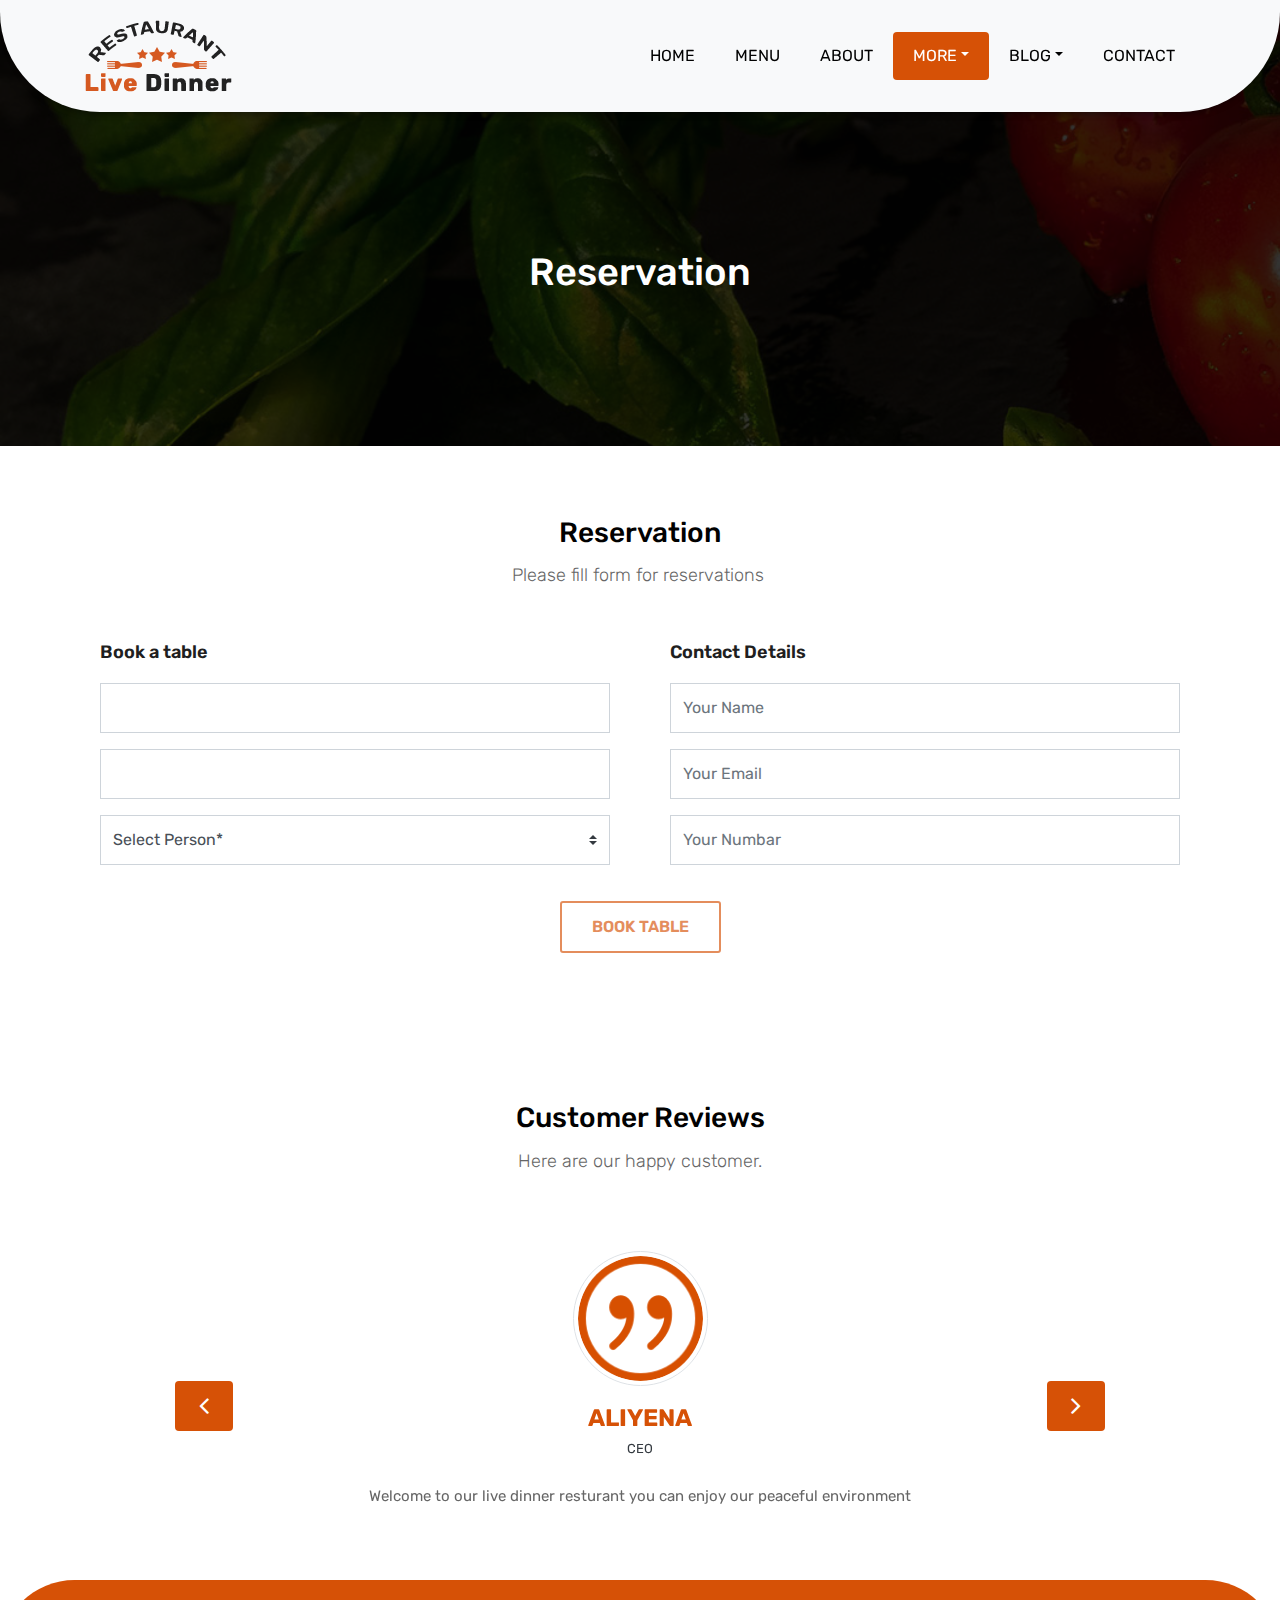
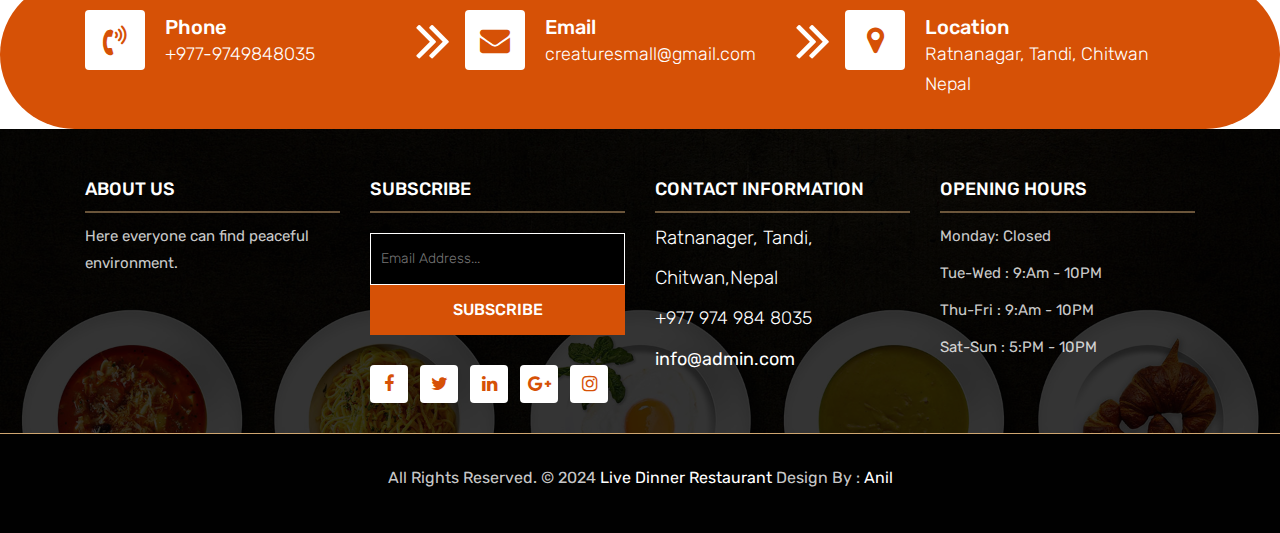
<file: reservation.html>
<!DOCTYPE html>
<html lang="en"><!-- Basic -->
<head>
	<meta charset="utf-8">
    <meta http-equiv="X-UA-Compatible" content="IE=edge">   
   
    <!-- Mobile Metas -->
    <meta name="viewport" content="width=device-width, initial-scale=1">
 
     <!-- Site Metas -->
    <title>Live Dinner Restaurant</title>  
    <meta name="keywords" content="">
    <meta name="description" content="">
    <meta name="author" content="">

    <!-- Site Icons -->
    <link rel="shortcut icon" href="images/favicon.ico" type="image/x-icon">
    <link rel="apple-touch-icon" href="images/apple-touch-icon.png">

    <!-- Bootstrap CSS -->
    <link rel="stylesheet" href="css/bootstrap.min.css">    
	<!-- Site CSS -->
    <link rel="stylesheet" href="css/style.css">    
	<!-- Pickadate CSS -->
    <link rel="stylesheet" href="css/classic.css">    
	<link rel="stylesheet" href="css/classic.date.css">    
	<link rel="stylesheet" href="css/classic.time.css">    
    <!-- Responsive CSS -->
    <link rel="stylesheet" href="css/responsive.css">
    <!-- Custom CSS -->
    <link rel="stylesheet" href="css/custom.css">

    <!--[if lt IE 9]>
      <script src="https://oss.maxcdn.com/libs/html5shiv/3.7.0/html5shiv.js"></script>
      <script src="https://oss.maxcdn.com/libs/respond.js/1.4.2/respond.min.js"></script>
    <![endif]-->

</head>

<body>
	<!-- Start header -->
	<header class="top-navbar">
		<nav class="navbar navbar-expand-lg navbar-light bg-light">
			<div class="container">
				<a class="navbar-brand" href="index.html">
					<img src="images/logo.png" alt="" />
				</a>
				<button class="navbar-toggler" type="button" data-toggle="collapse" data-target="#navbars-rs-food" aria-controls="navbars-rs-food" aria-expanded="false" aria-label="Toggle navigation">
				  <span class="navbar-toggler-icon"></span>
				</button>
				<div class="collapse navbar-collapse" id="navbars-rs-food">
					<ul class="navbar-nav ml-auto">
						<li class="nav-item"><a class="nav-link" href="index.html">Home</a></li>
						<li class="nav-item"><a class="nav-link" href="menu.html">Menu</a></li>
						<li class="nav-item"><a class="nav-link" href="about.html">About</a></li>
						<li class="nav-item active dropdown">
							<a class="nav-link dropdown-toggle" href="#" id="dropdown-a" data-toggle="dropdown">More</a>
							<div class="dropdown-menu" aria-labelledby="dropdown-a">
								<a class="dropdown-item" href="reservation.html">Reservation</a>
								<a class="dropdown-item" href="stuff.html">Stuff</a>
								<a class="dropdown-item" href="gallery.html">Gallery</a>
							</div>
						</li>
						<li class="nav-item dropdown">
							<a class="nav-link dropdown-toggle" href="#" id="dropdown-a" data-toggle="dropdown">Blog</a>
							<div class="dropdown-menu" aria-labelledby="dropdown-a">
								<a class="dropdown-item" href="blog.html">blog</a>
								<a class="dropdown-item" href="blog-details.html">blog Single</a>
							</div>
						</li>
						<li class="nav-item"><a class="nav-link" href="contact.html">Contact</a></li>
					</ul>
				</div>
			</div>
		</nav>
	</header>
	<!-- End header -->
	
	<!-- Start All Pages -->
	<div class="all-page-title page-breadcrumb">
		<div class="container text-center">
			<div class="row">
				<div class="col-lg-12">
					<h1>Reservation</h1>
				</div>
			</div>
		</div>
	</div>
	<!-- End All Pages -->
	
	<!-- Start Reservation -->
	<div class="reservation-box">
		<div class="container">
			<div class="row">
				<div class="col-lg-12">
					<div class="heading-title text-center">
						<h2>Reservation</h2>
						<p>Please fill form for reservations&nbsp;</p>
					</div>
				</div>
			</div>
			<div class="row">
				<div class="col-lg-12 col-sm-12 col-xs-12">
					<div class="contact-block">
						<form id="contactForm">
							<div class="row">
								<div class="col-md-6">
									<h3>Book a table</h3>
									<div class="col-md-12">
										<div class="form-group">
											<input id="input_date" class="datepicker picker__input form-control" name="date" type="text" value="" equired data-error="Please enter Date">
											<div class="help-block with-errors"></div>
										</div>                                 
									</div>
									<div class="col-md-12">
										<div class="form-group">
											<input id="input_time" class="time form-control picker__input" required data-error="Please enter time">
											<div class="help-block with-errors"></div>
										</div>                                 
									</div>
									<div class="col-md-12">
										<div class="form-group">
											<select class="custom-select d-block form-control" id="person" required data-error="Please select Person">
											  <option disabled selected>Select Person*</option>
											  <option value="1">1</option>
											  <option value="2">2</option>
											  <option value="3">3</option>
											  <option value="4">4</option>
											  <option value="5">5</option>
											  <option value="6">6</option>
											  <option value="7">7</option>
											</select>
											<div class="help-block with-errors"></div>
										</div> 
									</div>
								</div>
								<div class="col-md-6">
									<h3>Contact Details</h3>
									<div class="col-md-12">
										<div class="form-group">
											<input type="text" class="form-control" id="name" name="name" placeholder="Your Name" required data-error="Please enter your name">
											<div class="help-block with-errors"></div>
										</div>                                 
									</div>
									<div class="col-md-12">
										<div class="form-group">
											<input type="text" placeholder="Your Email" id="email" class="form-control" name="email" required data-error="Please enter your email">
											<div class="help-block with-errors"></div>
										</div> 
									</div>
									<div class="col-md-12">
										<div class="form-group">
											<input type="text" placeholder="Your Numbar" id="phone" class="form-control" name="phone" required data-error="Please enter your Numbar">
											<div class="help-block with-errors"></div>
										</div> 
									</div>
								</div>
								<div class="col-md-12">
									<div class="submit-button text-center">
										<button class="btn btn-common" id="submit" type="submit">Book Table</button>
										<div id="msgSubmit" class="h3 text-center hidden"></div> 
										<div class="clearfix"></div> 
									</div>
								</div>
							</div>            
						</form>
					</div>
				</div>
			</div>
		</div>
	</div>
	<!-- End Reservation -->
	
	<!-- Start Customer Reviews -->
	<div class="customer-reviews-box">
		<div class="container">
			<div class="row">
				<div class="col-lg-12">
					<div class="heading-title text-center">
						<h2>Customer Reviews</h2>
						<p>Here are our happy customer.</p>
					</div>
				</div>
			</div>
			<div class="row">
				<div class="col-md-8 mr-auto ml-auto text-center">
					<div id="reviews" class="carousel slide" data-ride="carousel">
						<div class="carousel-inner mt-4">
							<div class="carousel-item text-center active">
								<div class="img-box p-1 border rounded-circle m-auto">
									<img class="d-block w-100 rounded-circle" src="images/quotations-button.png" alt="">
								</div>
								<h5 class="mt-4 mb-0"><strong class="text-warning text-uppercase">Aliyena </strong></h5>
								<h6 class="text-dark m-0">CEO</h6>
								<p class="m-0 pt-3">Welcome to our live dinner resturant you can enjoy our peaceful environment</p>
							</div>
							<div class="carousel-item text-center">
								<div class="img-box p-1 border rounded-circle m-auto">
									<img class="d-block w-100 rounded-circle" src="images/quotations-button.png" alt="">
								</div>
								<h5 class="mt-4 mb-0"><strong class="text-warning text-uppercase">Sneha</strong></h5>
								<h6 class="text-dark m-0">Manager</h6>
								<p class="m-0 pt-3">I'm very glad that I have been working under the same roof of excellent collaguages.</p>
							</div>
							<div class="carousel-item text-center">
								<div class="img-box p-1 border rounded-circle m-auto">
									<img class="d-block w-100 rounded-circle" src="images/quotations-button.png" alt="">
								</div>
								<h5 class="mt-4 mb-0"><strong class="text-warning text-uppercase">Anil</strong></h5>
								<h6 class="text-dark m-0">Assistant Manager</h6>
								<p class="m-0 pt-3">Working with so many wonderful people .Glad I have been part of resturant.</p>
							</div>
						</div>
						<a class="carousel-control-prev" href="#reviews" role="button" data-slide="prev">
							<i class="fa fa-angle-left" aria-hidden="true"></i>
							<span class="sr-only">Previous</span>
						</a>
						<a class="carousel-control-next" href="#reviews" role="button" data-slide="next">
							<i class="fa fa-angle-right" aria-hidden="true"></i>
							<span class="sr-only">Next</span>
						</a>
                    </div>
				</div>
			</div>
		</div>
	</div>
	<!-- End Customer Reviews -->
	
	<!-- Start Contact info -->
	<div class="contact-imfo-box">
		<div class="container">
			<div class="row">
				<div class="col-md-4 arrow-right">
					<i class="fa fa-volume-control-phone"></i>
					<div class="overflow-hidden">
						<h4>Phone</h4>
						<p class="lead">
							+977-9749848035
						</p>
					</div>
				</div>
				<div class="col-md-4 arrow-right">
					<i class="fa fa-envelope"></i>
					<div class="overflow-hidden">
						<h4>Email</h4>
						<p class="lead">
							creaturesmall@gmail.com
						</p>
					</div>
				</div>
				<div class="col-md-4">
					<i class="fa fa-map-marker"></i>
					<div class="overflow-hidden">
						<h4>Location</h4>
						<p class="lead">
							Ratnanagar, Tandi, Chitwan Nepal
						</p>
					</div>
				</div>
			</div>
		</div>
	</div>
	<!-- End Contact info -->
	
	<!-- Start Footer -->
	<footer class="footer-area bg-f">
		<div class="container">
			<div class="row">
				<div class="col-lg-3 col-md-6">
					<h3>About Us</h3>
					<p>Here everyone can find peaceful environment.</p>
				</div>
				<div class="col-lg-3 col-md-6">
					<h3>Subscribe</h3>
					<div class="subscribe_form">
						<form class="subscribe_form">
							<input name="EMAIL" id="subs-email" class="form_input" placeholder="Email Address..." type="email">
							<button type="submit" class="submit">SUBSCRIBE</button>
							<div class="clearfix"></div>
						</form>
					</div>
					<ul class="list-inline f-social">
						<li class="list-inline-item"><a href="#"><i class="fa fa-facebook" aria-hidden="true"></i></a></li>
						<li class="list-inline-item"><a href="#"><i class="fa fa-twitter" aria-hidden="true"></i></a></li>
						<li class="list-inline-item"><a href="#"><i class="fa fa-linkedin" aria-hidden="true"></i></a></li>
						<li class="list-inline-item"><a href="#"><i class="fa fa-google-plus" aria-hidden="true"></i></a></li>
						<li class="list-inline-item"><a href="#"><i class="fa fa-instagram" aria-hidden="true"></i></a></li>
					</ul>
				</div>
				<div class="col-lg-3 col-md-6">
					<h3>Contact information</h3>
					<p class="lead">Ratnanager, Tandi,&nbsp;</p>
					<p class="lead">Chitwan,Nepal&nbsp;</p>
					<p class="lead"><a href="#">+977 974 984 8035</a></p>
					<p><a href="#"> info@admin.com</a></p>
				</div>
				<div class="col-lg-3 col-md-6">
					<h3>Opening hours</h3>
					<p><span class="text-color">Monday: </span>Closed</p>
					<p><span class="text-color">Tue-Wed :</span> 9:Am - 10PM</p>
					<p><span class="text-color">Thu-Fri :</span> 9:Am - 10PM</p>
					<p><span class="text-color">Sat-Sun :</span> 5:PM - 10PM</p>
				</div>
			</div>
		</div>
		
		<div class="copyright">
			<div class="container">
				<div class="row">
					<div class="col-lg-12">
						<p class="company-name">All Rights Reserved. &copy; 2024 <a href="#">Live Dinner Restaurant</a> Design By : 
					<a href="#">Anil</a></p>
					</div>
				</div>
			</div>
		</div>
		
	</footer>
	<!-- End Footer -->
	
	<a href="#" id="back-to-top" title="Back to top" style="display: none;"><i class="fa fa-paper-plane-o" aria-hidden="true"></i></a>

	<!-- ALL JS FILES -->
	<script src="js/jquery-3.2.1.min.js"></script>
	<script src="js/popper.min.js"></script>
	<script src="js/bootstrap.min.js"></script>
    <!-- ALL PLUGINS -->
	<script src="js/jquery.superslides.min.js"></script>
	<script src="js/images-loded.min.js"></script>
	<script src="js/isotope.min.js"></script>
	<script src="js/baguetteBox.min.js"></script>
	<script src="js/picker.js"></script>
	<script src="js/picker.date.js"></script>
	<script src="js/picker.time.js"></script>
	<script src="js/legacy.js"></script>
	<script src="js/form-validator.min.js"></script>
    <script src="js/contact-form-script.js"></script>
    <script src="js/custom.js"></script>
</body>
</html>
</file>
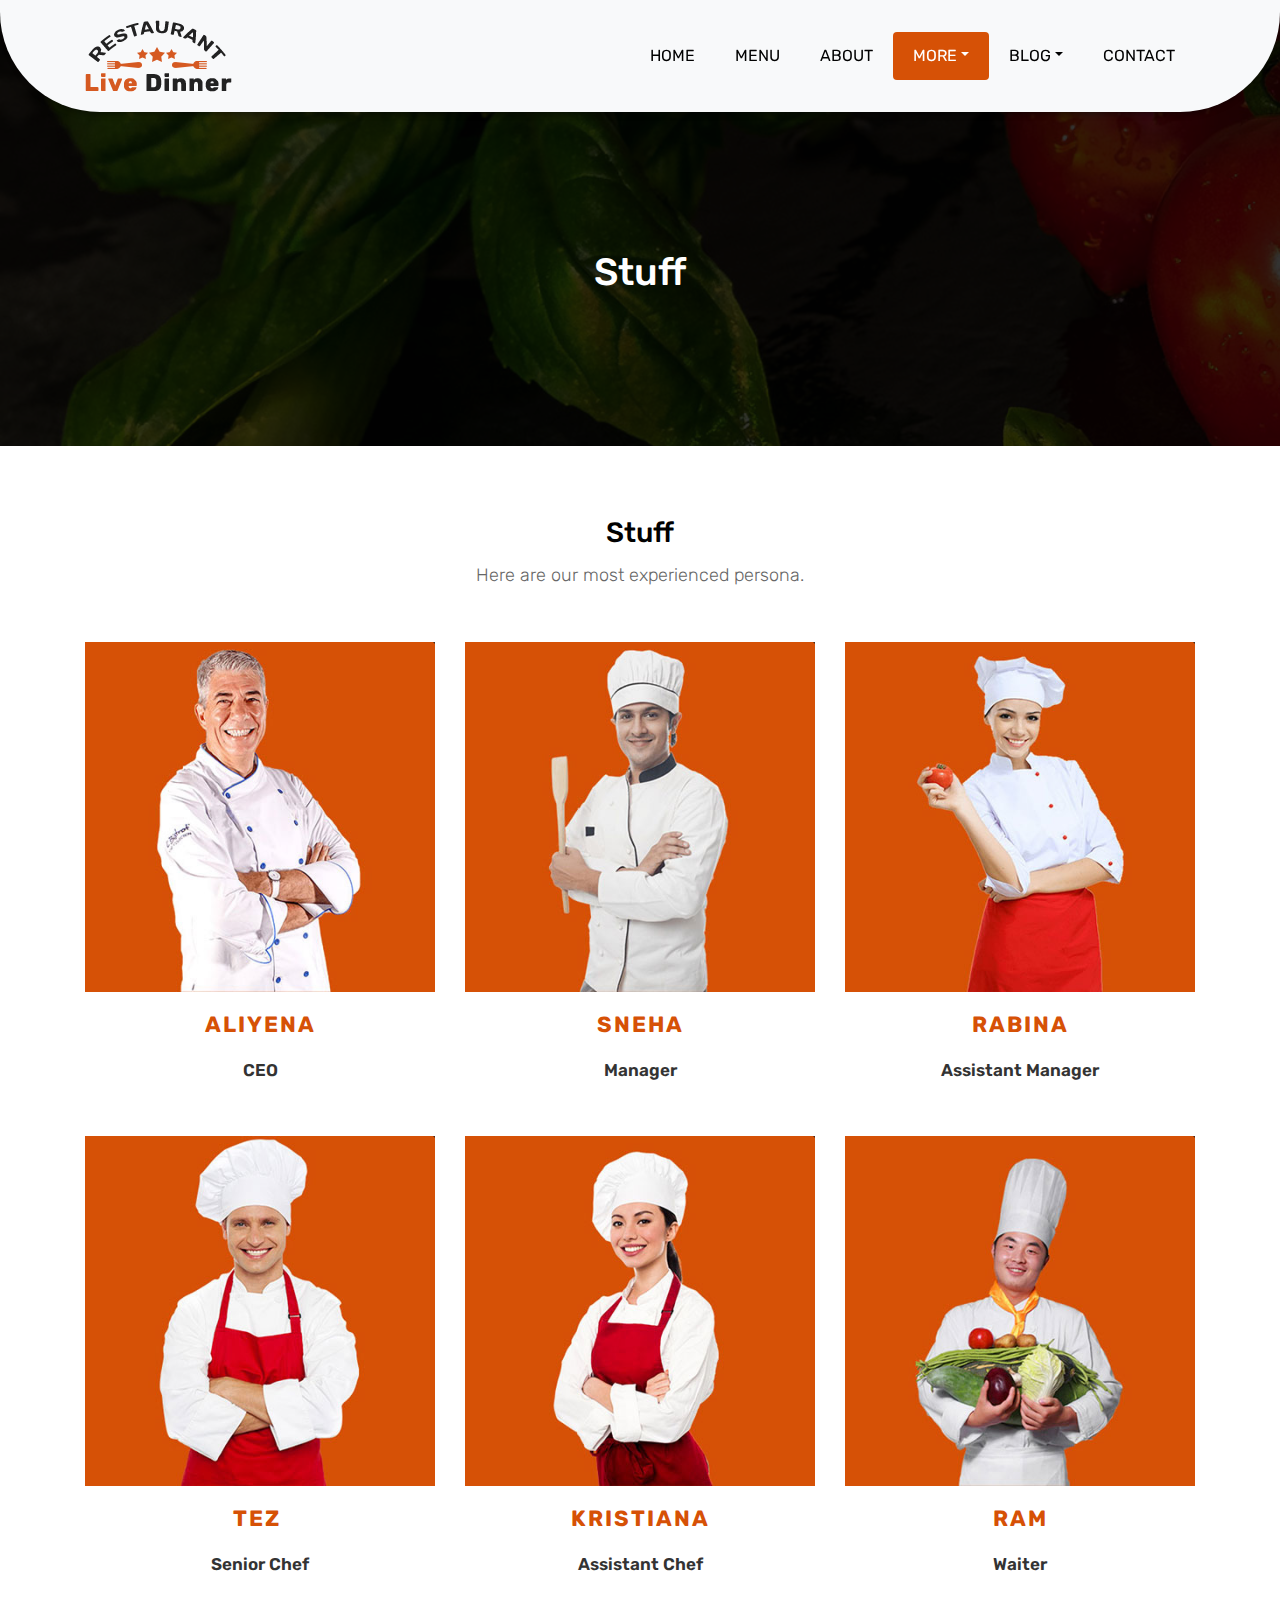
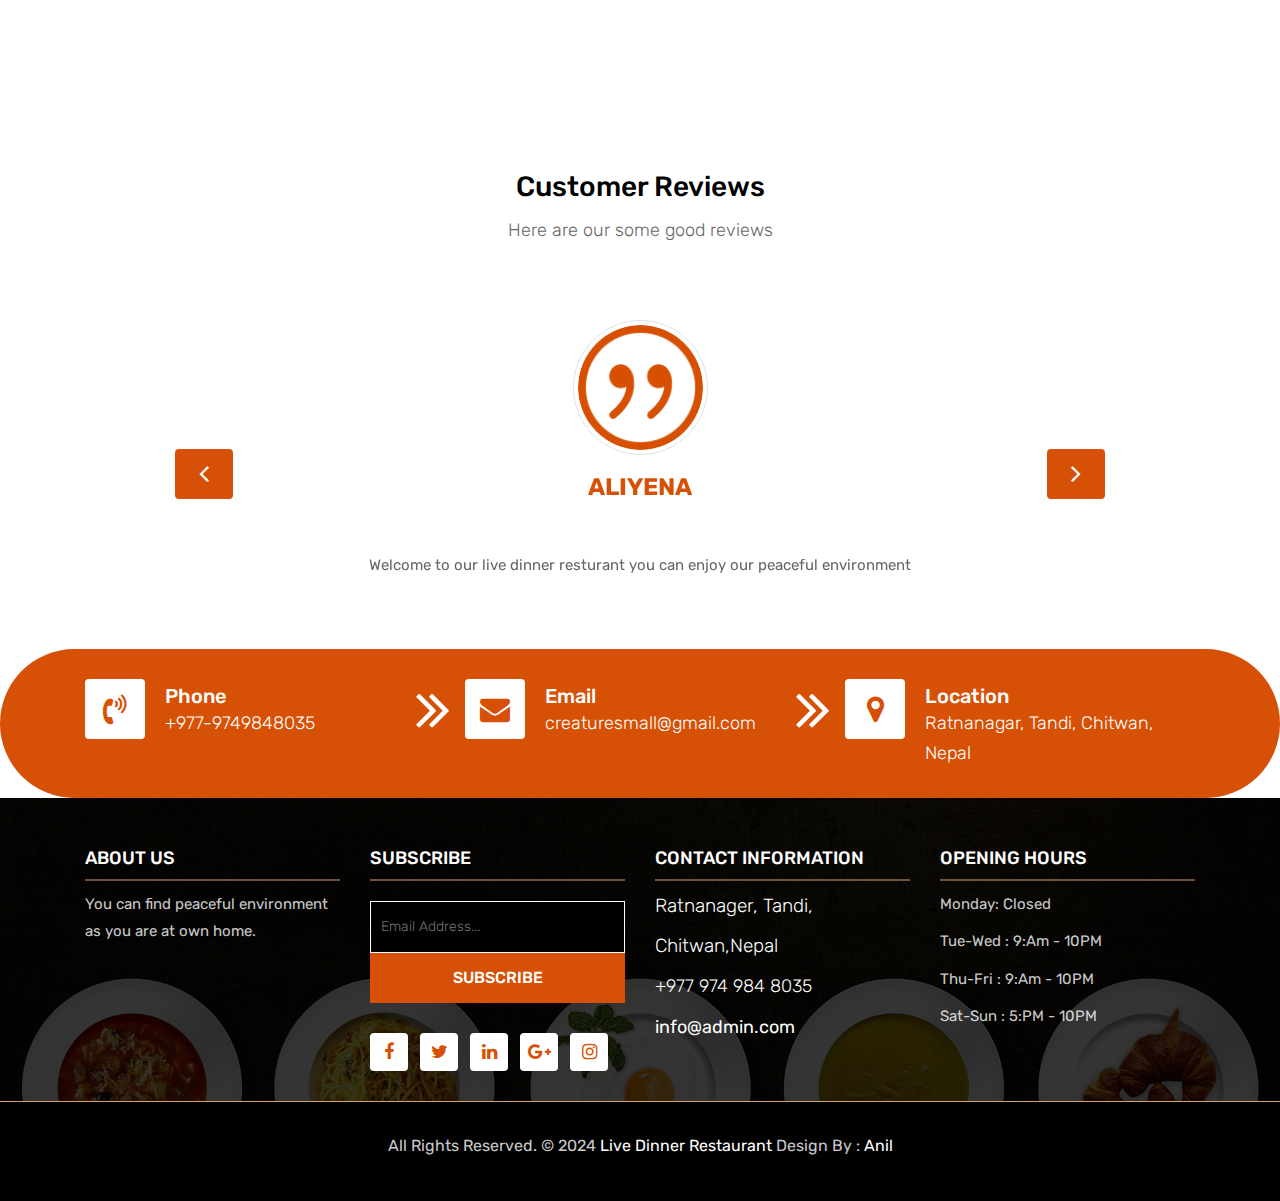
<file: stuff.html>
<!DOCTYPE html>
<html lang="en"><!-- Basic -->
<head>
	<meta charset="utf-8">
    <meta http-equiv="X-UA-Compatible" content="IE=edge">   
   
    <!-- Mobile Metas -->
    <meta name="viewport" content="width=device-width, initial-scale=1">
 
     <!-- Site Metas -->
    <title>Live Dinner Restaurant </title>  
    <meta name="keywords" content="">
    <meta name="description" content="">
    <meta name="author" content="">

    <!-- Site Icons -->
    <link rel="shortcut icon" href="images/favicon.ico" type="image/x-icon">
    <link rel="apple-touch-icon" href="images/apple-touch-icon.png">

    <!-- Bootstrap CSS -->
    <link rel="stylesheet" href="css/bootstrap.min.css">    
	<!-- Site CSS -->
    <link rel="stylesheet" href="css/style.css">    
    <!-- Responsive CSS -->
    <link rel="stylesheet" href="css/responsive.css">
    <!-- Custom CSS -->
    <link rel="stylesheet" href="css/custom.css">

    <!--[if lt IE 9]>
      <script src="https://oss.maxcdn.com/libs/html5shiv/3.7.0/html5shiv.js"></script>
      <script src="https://oss.maxcdn.com/libs/respond.js/1.4.2/respond.min.js"></script>
    <![endif]-->

</head>

<body>
	<!-- Start header -->
	<header class="top-navbar">
		<nav class="navbar navbar-expand-lg navbar-light bg-light">
			<div class="container">
				<a class="navbar-brand" href="index.html">
					<img src="images/logo.png" alt="" />
				</a>
				<button class="navbar-toggler" type="button" data-toggle="collapse" data-target="#navbars-rs-food" aria-controls="navbars-rs-food" aria-expanded="false" aria-label="Toggle navigation">
				  <span class="navbar-toggler-icon"></span>
				</button>
				<div class="collapse navbar-collapse" id="navbars-rs-food">
					<ul class="navbar-nav ml-auto">
						<li class="nav-item"><a class="nav-link" href="index.html">Home</a></li>
						<li class="nav-item"><a class="nav-link" href="menu.html">Menu</a></li>
						<li class="nav-item"><a class="nav-link" href="about.html">About</a></li>
						<li class="nav-item active dropdown">
							<a class="nav-link dropdown-toggle" href="#" id="dropdown-a" data-toggle="dropdown">More</a>
							<div class="dropdown-menu" aria-labelledby="dropdown-a">
								<a class="dropdown-item" href="reservation.html">Reservation</a>
								<a class="dropdown-item" href="stuff.html">Stuff</a>
								<a class="dropdown-item" href="gallery.html">Gallery</a>
							</div>
						</li>
						<li class="nav-item dropdown">
							<a class="nav-link dropdown-toggle" href="#" id="dropdown-a" data-toggle="dropdown">Blog</a>
							<div class="dropdown-menu" aria-labelledby="dropdown-a">
								<a class="dropdown-item" href="blog.html">blog</a>
								<a class="dropdown-item" href="blog-details.html">blog Single</a>
							</div>
						</li>
						<li class="nav-item"><a class="nav-link" href="contact.html">Contact</a></li>
					</ul>
				</div>
			</div>
		</nav>
	</header>
	<!-- End header -->
	
	<!-- Start All Pages -->
	<div class="all-page-title page-breadcrumb">
		<div class="container text-center">
			<div class="row">
				<div class="col-lg-12">
					<h1>Stuff</h1>
				</div>
			</div>
		</div>
	</div>
	<!-- End All Pages -->
	
	<!-- Start Stuff -->
	<div class="stuff-box">
		<div class="container">
			<div class="row">
				<div class="col-lg-12">
					<div class="heading-title text-center">
						<h2>Stuff</h2>
						<p>Here are our most experienced persona.</p>
					</div>
				</div>
			</div>
			<div class="row">
                <div class="col-md-4 col-sm-6">
                    <div class="our-team">
                        <div class="pic">
                            <img src="images/stuff-img-01.jpg">
                            <ul class="social">
                                <li><a href="#" class="fa fa-facebook"></a></li>
                                <li><a href="#" class="fa fa-google-plus"></a></li>
                                <li><a href="#" class="fa fa-instagram"></a></li>
                                <li><a href="#" class="fa fa-linkedin"></a></li>
                            </ul>
                        </div>
                        <div class="team-content">
                            <h3 class="title">Aliyena</h3>
                            <span class="post">CEO</span>
                        </div>
                    </div>
                </div>

                <div class="col-md-4 col-sm-6">
                    <div class="our-team">
                        <div class="pic">
                            <img src="images/stuff-img-02.jpg">
                            <ul class="social">
                                <li><a href="#" class="fa fa-facebook"></a></li>
                                <li><a href="#" class="fa fa-google-plus"></a></li>
                                <li><a href="#" class="fa fa-instagram"></a></li>
                                <li><a href="#" class="fa fa-linkedin"></a></li>
                            </ul>
                        </div>
                        <div class="team-content">
                            <h3 class="title">Sneha</h3>
                            <span class="post">Manager</span>
                        </div>
                    </div>
                </div>

                <div class="col-md-4 col-sm-6">
                    <div class="our-team">
                        <div class="pic">
                            <img src="images/stuff-img-03.jpg">
                            <ul class="social">
                                <li><a href="#" class="fa fa-facebook"></a></li>
                                <li><a href="#" class="fa fa-google-plus"></a></li>
                                <li><a href="#" class="fa fa-instagram"></a></li>
                                <li><a href="#" class="fa fa-linkedin"></a></li>
                            </ul>
                        </div>
                        <div class="team-content">
                            <h3 class="title">Rabina</h3>
                            <span class="post">Assistant Manager</span>
                        </div>
                    </div>
                </div>
				
				<div class="col-md-4 col-sm-6">
                    <div class="our-team">
                        <div class="pic">
                            <img src="images/stuff-img-04.jpg">
                            <ul class="social">
                                <li><a href="#" class="fa fa-facebook"></a></li>
                                <li><a href="#" class="fa fa-google-plus"></a></li>
                                <li><a href="#" class="fa fa-instagram"></a></li>
                                <li><a href="#" class="fa fa-linkedin"></a></li>
                            </ul>
                        </div>
                        <div class="team-content">
                            <h3 class="title">Tez&nbsp;</h3>
                            <span class="post">Senior Chef</span>
                        </div>
                    </div>
                </div>

                <div class="col-md-4 col-sm-6">
                    <div class="our-team">
                        <div class="pic">
                            <img src="images/stuff-img-05.jpg">
                            <ul class="social">
                                <li><a href="#" class="fa fa-facebook"></a></li>
                                <li><a href="#" class="fa fa-google-plus"></a></li>
                                <li><a href="#" class="fa fa-instagram"></a></li>
                                <li><a href="#" class="fa fa-linkedin"></a></li>
                            </ul>
                        </div>
                        <div class="team-content">
                            <h3 class="title">Kristiana</h3>
                            <span class="post">Assistant Chef</span>
                        </div>
                    </div>
                </div>

                <div class="col-md-4 col-sm-6">
                    <div class="our-team">
                        <div class="pic">
                            <img src="images/stuff-img-06.jpg">
                            <ul class="social">
                                <li><a href="#" class="fa fa-facebook"></a></li>
                                <li><a href="#" class="fa fa-google-plus"></a></li>
                                <li><a href="#" class="fa fa-instagram"></a></li>
                                <li><a href="#" class="fa fa-linkedin"></a></li>
                            </ul>
                        </div>
                        <div class="team-content">
                            <h3 class="title">Ram</h3>
                            <span class="post">Waiter</span>
                        </div>
                    </div>
                </div>
            </div>
		</div>
	</div>
	<!-- End Stuff -->
	
	<!-- Start Customer Reviews -->
	<div class="customer-reviews-box">
		<div class="container">
			<div class="row">
				<div class="col-lg-12">
					<div class="heading-title text-center">
						<h2>Customer Reviews</h2>
						<p>Here are our some good reviews</p>
					</div>
				</div>
			</div>
			<div class="row">
				<div class="col-md-8 mr-auto ml-auto text-center">
					<div id="reviews" class="carousel slide" data-ride="carousel">
						<div class="carousel-inner mt-4">
							<div class="carousel-item text-center active">
								<div class="img-box p-1 border rounded-circle m-auto">
									<img class="d-block w-100 rounded-circle" src="images/quotations-button.png" alt="">
								</div>
								<h5 class="mt-4 mb-0"><strong class="text-warning text-uppercase">Aliyena </strong></h5>
								<h6 class="text-dark m-0">&nbsp;</h6>
								<p class="m-0 pt-3">Welcome to our live dinner resturant you can enjoy our peaceful environment</p>
							</div>
							<div class="carousel-item text-center">
								<div class="img-box p-1 border rounded-circle m-auto">
									<img class="d-block w-100 rounded-circle" src="images/quotations-button.png" alt="">
								</div>
								<h5 class="mt-4 mb-0"><strong class="text-warning text-uppercase">Sneha</strong></h5>
								<h6 class="text-dark m-0">&nbsp;</h6>
								<p class="m-0 pt-3">I'm very glad that I have been working under the same roof of excellent collaguages.</p>
							</div>
							<div class="carousel-item text-center">
								<div class="img-box p-1 border rounded-circle m-auto">
									<img class="d-block w-100 rounded-circle" src="images/quotations-button.png" alt="">
								</div>
								<h5 class="mt-4 mb-0"><strong class="text-warning text-uppercase">Anil</strong></h5>
								<h6 class="text-dark m-0">&nbsp;</h6>
								<p class="m-0 pt-3">Working with so many wonderful people .Glad I have been part of resturant.</p>
							</div>
						</div>
						<a class="carousel-control-prev" href="#reviews" role="button" data-slide="prev">
							<i class="fa fa-angle-left" aria-hidden="true"></i>
							<span class="sr-only">Previous</span>
						</a>
						<a class="carousel-control-next" href="#reviews" role="button" data-slide="next">
							<i class="fa fa-angle-right" aria-hidden="true"></i>
							<span class="sr-only">Next</span>
						</a>
                    </div>
				</div>
			</div>
		</div>
	</div>
	<!-- End Customer Reviews -->
	
	<!-- Start Contact info -->
	<div class="contact-imfo-box">
		<div class="container">
			<div class="row">
				<div class="col-md-4 arrow-right">
					<i class="fa fa-volume-control-phone"></i>
					<div class="overflow-hidden">
						<h4>Phone</h4>
						<p class="lead">
							+977-9749848035
						</p>
					</div>
				</div>
				<div class="col-md-4 arrow-right">
					<i class="fa fa-envelope"></i>
					<div class="overflow-hidden">
						<h4>Email</h4>
						<p class="lead">
							creaturesmall@gmail.com
						</p>
					</div>
				</div>
				<div class="col-md-4">
					<i class="fa fa-map-marker"></i>
					<div class="overflow-hidden">
						<h4>Location</h4>
						<p class="lead">
							Ratnanagar, Tandi, Chitwan, Nepal
						</p>
					</div>
				</div>
			</div>
		</div>
	</div>
	<!-- End Contact info -->
	
	<!-- Start Footer -->
	<footer class="footer-area bg-f">
		<div class="container">
			<div class="row">
				<div class="col-lg-3 col-md-6">
					<h3>About Us</h3>
					<p>You can find peaceful environment as you are at own home.</p>
				</div>
				<div class="col-lg-3 col-md-6">
					<h3>Subscribe</h3>
					<div class="subscribe_form">
						<form class="subscribe_form">
							<input name="EMAIL" id="subs-email" class="form_input" placeholder="Email Address..." type="email">
							<button type="submit" class="submit">SUBSCRIBE</button>
							<div class="clearfix"></div>
						</form>
					</div>
					<ul class="list-inline f-social">
						<li class="list-inline-item"><a href="#"><i class="fa fa-facebook" aria-hidden="true"></i></a></li>
						<li class="list-inline-item"><a href="#"><i class="fa fa-twitter" aria-hidden="true"></i></a></li>
						<li class="list-inline-item"><a href="#"><i class="fa fa-linkedin" aria-hidden="true"></i></a></li>
						<li class="list-inline-item"><a href="#"><i class="fa fa-google-plus" aria-hidden="true"></i></a></li>
						<li class="list-inline-item"><a href="#"><i class="fa fa-instagram" aria-hidden="true"></i></a></li>
					</ul>
				</div>
				<div class="col-lg-3 col-md-6">
					<h3>Contact information</h3>
					<p class="lead">Ratnanager, Tandi,&nbsp;</p>
					<p class="lead">Chitwan,Nepal&nbsp;</p>
					<p class="lead"><a href="#">+977 974 984 8035</a></p>
					<p><a href="#"> info@admin.com</a></p>
				</div>
				<div class="col-lg-3 col-md-6">
					<h3>Opening hours</h3>
					<p><span class="text-color">Monday: </span>Closed</p>
					<p><span class="text-color">Tue-Wed :</span> 9:Am - 10PM</p>
					<p><span class="text-color">Thu-Fri :</span> 9:Am - 10PM</p>
					<p><span class="text-color">Sat-Sun :</span> 5:PM - 10PM</p>
				</div>
			</div>
		</div>
		
		<div class="copyright">
			<div class="container">
				<div class="row">
					<div class="col-lg-12">
						<p class="company-name">All Rights Reserved. &copy; 2024 <a href="#">Live Dinner Restaurant</a> Design By : 
					<a href="#">Anil</a></p>
					</div>
				</div>
			</div>
		</div>
		
	</footer>
	<!-- End Footer -->
	
	<a href="#" id="back-to-top" title="Back to top" style="display: none;"><i class="fa fa-paper-plane-o" aria-hidden="true"></i></a>

	<!-- ALL JS FILES -->
	<script src="js/jquery-3.2.1.min.js"></script>
	<script src="js/popper.min.js"></script>
	<script src="js/bootstrap.min.js"></script>
    <!-- ALL PLUGINS -->
	<script src="js/jquery.superslides.min.js"></script>
	<script src="js/images-loded.min.js"></script>
	<script src="js/isotope.min.js"></script>
	<script src="js/baguetteBox.min.js"></script>
	<script src="js/form-validator.min.js"></script>
    <script src="js/contact-form-script.js"></script>
    <script src="js/custom.js"></script>

</body>
</html>
</file>
<file: css/style.css>
/*------------------------------------------------------------------
    IMPORT FONTS
-------------------------------------------------------------------*/

@import url('https://fonts.googleapis.com/css?family=Rubik:300,400,500,700,900');

/*------------------------------------------------------------------
    IMPORT FILES
-------------------------------------------------------------------*/

@import url(animate.css);
@import url(font-awesome.min.css);
@import url(superslides.css);
@import url(baguetteBox.min.css);

/*------------------------------------------------------------------
    SKELETON
-------------------------------------------------------------------*/

body {
    color: #666666;
    font-size: 15px;
    font-family: 'Rubik', sans-serif;
    line-height: 1.80857;
}


a {
    color: #1f1f1f;
    text-decoration: none !important;
    outline: none !important;
    -webkit-transition: all .3s ease-in-out;
    -moz-transition: all .3s ease-in-out;
    -ms-transition: all .3s ease-in-out;
    -o-transition: all .3s ease-in-out;
    transition: all .3s ease-in-out;
}

h1,
h2,
h3,
h4,
h5,
h6 {
    letter-spacing: 0;
    font-weight: normal;
    position: relative;
    padding: 0 0 10px 0;
    font-weight: normal;
    line-height: 120% !important;
    color: #1f1f1f;
    margin: 0
}

h1 {
    font-size: 24px
}

h2 {
    font-size: 22px
}

h3 {
    font-size: 18px
}

h4 {
    font-size: 16px
}

h5 {
    font-size: 14px
}

h6 {
    font-size: 13px
}

h1 a,
h2 a,
h3 a,
h4 a,
h5 a,
h6 a {
    color: #212121;
    text-decoration: none!important;
    opacity: 1
}

h1 a:hover,
h2 a:hover,
h3 a:hover,
h4 a:hover,
h5 a:hover,
h6 a:hover {
    opacity: .8
}

a {
    color: #1f1f1f;
    text-decoration: none;
    outline: none;
}

a,
.btn {
    text-decoration: none !important;
    outline: none !important;
    -webkit-transition: all .3s ease-in-out;
    -moz-transition: all .3s ease-in-out;
    -ms-transition: all .3s ease-in-out;
    -o-transition: all .3s ease-in-out;
    transition: all .3s ease-in-out;
}

.btn-custom {
    margin-top: 20px;
    background-color: transparent !important;
    border: 2px solid #ddd;
    padding: 12px 40px;
    font-size: 16px;
}

.lead {
    font-size: 18px;
    line-height: 30px;
    color: #767676;
    margin: 0;
    padding: 0;
}

blockquote {
    margin: 20px 0 20px;
    padding: 30px;
}

ul, li, ol{
	list-style: none;
	margin: 0px;
	padding: 0px;
}
button:focus{
	outline: none;
}

.form-control::-moz-placeholder {
    color: #2a2a2a;
    opacity: 1;
}

/*------------------------------------------------------------------
    LOADER 
-------------------------------------------------------------------*/


/*------------------------------------------------------------------
    HEADER
-------------------------------------------------------------------*/
.top-navbar{
	position: relative;
	z-index: 10;
}

.top-navbar .navbar{
	padding: 15px 0px;
	position: fixed;
	width: 100%;
	border-radius: 0px 0px 100px 100px;
	transition: height .3s ease-out, background .3s ease-out, box-shadow .3s ease-out;
	-webkit-transform: translate3d(0, 0, 0);
	transform: translate3d(0, 0, 0);
	-webkit-box-shadow: 0 8px 6px -6px rgba(0, 0, 0, 0.4);
	box-shadow: 0 8px 6px -6px rgba(0, 0, 0, 0.4);
	z-index: 100;
}

.top-navbar .navbar-light .navbar-nav .nav-link{
	color: #010101;
	font-size: 16px;
	padding: 10px 20px;
	border-radius: 4px;
	text-transform: uppercase;
}

.top-navbar .navbar-light .navbar-nav .nav-item .nav-link:hover{
	background: #d65106;
	color: #ffffff;
}
.top-navbar .navbar-light .navbar-nav .nav-item.active .nav-link{
	background: #d65106;
	color: #ffffff;
	border-radius: 4px;
}

.navbar-expand-lg .navbar-nav .dropdown-menu{
	border: none;
	border-radius: 0px;
	padding: 10px;
	box-shadow: 2px 5px 6px rgba(0,0,0,0.5);
}
.navbar-expand-lg .navbar-nav .dropdown-menu a{
	padding: 10px 10px;
	text-transform: uppercase;
}

.navbar-expand-lg .navbar-nav .dropdown-menu a.dropdown-item:hover{
	background: #d65106;
	color: #ffffff;
}
.navbar-light .navbar-toggler:hover{
	background: #d65106;
}

/*------------------------------------------------------------------
    Slider
-------------------------------------------------------------------*/

.cover-slides{
	height: 100vh;
}
.slides-navigation a {
	background: #d65106;
    position: absolute;
    height: 50px;
    width: 50px;
    top: 50%;
    font-size: 20px;
    display: block;
    color: #fff;
	border-radius: 4px;
	line-height: 63px;
	text-align: center;
    transition: all .3s ease-in-out;
}
.slides-navigation a i{
	font-size: 40px;
}
.slides-navigation a:hover {
	background: #010101;
}
.cover-slides .container{
	height: 100%;
	position: relative;
	z-index: 2;
}
.cover-slides .container > .row {
	-webkit-box-align: center;
	-ms-flex-align: center;
	align-items: center;
}
.cover-slides .container > .row {
    height: 100%;
}

.btn{
	text-transform: uppercase;
	padding: 19px 36px;
}
.btn{
	display: inline-block;
	font-weight: 600;
	text-align: center;
	white-space: nowrap;
	vertical-align: middle;
	-webkit-user-select: none;
	-moz-user-select: none;
	-ms-user-select: none;
	user-select: none;
	border: 2px solid transparent;
	padding: 12px 30px;
	font-size: 16px;
	line-height: 1.5;
	border-radius: .1875rem;
	transition: color .15s ease-in-out, background-color .15s ease-in-out, border-color .15s ease-in-out, box-shadow .15s ease-in-out;
}
.btn-outline-new-white {
    color: #fff;
    background-color: #d65106;
    background-image: none;
    border-color: #d65106;
}
.btn-outline-new-white:hover {
    color: #ffffff;
    background-color: #333333;
    border-color: #333333;
}

.overlay-background {
    background: #333;
    position: absolute;
    height: 100%;
    width: 100%;
    left: 0;
    top: 0;
	opacity: 0.5;
}

.cover-slides h1{
	font-family: 'Rubik', sans-serif;
	font-weight: 500;
	font-size: 64px;
	color: #fff;
}
.cover-slides p{
	font-size: 18px;
	color: #fff;
}
.slides-pagination a{
	border: 2px solid #ffffff;
}
.slides-pagination a.current{
	background: #d65106;
	border: 2px solid #d65106;
}

/*------------------------------------------------------------------
    About
-------------------------------------------------------------------*/

.about-section-box{
	padding: 70px 0px;
	background: #ffffff url(../images/about-bg.jpg) no-repeat bottom center;
	background-size: cover;
}
.about-section-box .img-fluid{
	box-shadow: 20px 20px 0px #d65106;
}
.inner-column{
	text-align: left;
}
.inner-column h1{
	font-family: 'Rubik', sans-serif;
	font-size: 30px;
	color: #010101;
	font-weight: 500;
}
.inner-column h1 span{
	color: #d65106;
}
.inner-column h4{
	font-size: 16px;
	font-weight: 500;
}
.inner-column p{
	font-size: 18px;
	color: #222222;
}
.inner-column .btn-outline-new-white{
	color: #fff;
}
.inner-column .btn-outline-new-white:hover{
	color: #ffffff;
}

/*------------------------------------------------------------------
    QT
-------------------------------------------------------------------*/


.qt-background{
	background: url(../images/qt-bg.jpg) no-repeat;
	background-size: cover;
	padding: 100px 0;
	background-attachment: fixed;
	background-position: center center;
	position: relative;
}
.qt-background p {
    font-size: 35px;
    font-weight: 300;
    line-height: 44px;
    color: #fff;
	font-family: 'Rubik', sans-serif;
	margin-bottom: 20px;
}

.qt-background span {
    color: #fff;
    font-size: 28px;  
	font-weight: 600;	
}

/*------------------------------------------------------------------
    Menu
-------------------------------------------------------------------*/

.menu-box{
	padding: 70px 0px;
}

.heading-title{
	margin-bottom: 50px;
}
.heading-title h2{
	color: #010101;
	font-size: 28px;
	font-family: 'Rubik', sans-serif;
	font-weight: 500;
}
.heading-title p{
	font-size: 18px;
	font-weight: 200;
	margin: 0px;
}

.inner-menu-box{}
.inner-menu-box .nav-pills .nav-link.active{
	background: #d65106;
}
.inner-menu-box .nav-pills .nav-link{
	font-size: 18px;
}
.inner-menu-box .nav-pills .nav-link:hover{
	background: #d65106;
	color: #ffffff;
}

.gallery-single{
	margin-bottom: 30px;
}

.gallery-single {
    position: relative;
    overflow: hidden;
    -webkit-box-shadow: 0 0 10px #ccc;
    box-shadow: 0 0 10px #ccc;
}

.why-text {
    position: absolute;
    left: 0;
    bottom: -100%;
    right: 0;
    height: 100%;
    background: rgba(207, 166, 113, 0.9);
    padding: 12px 12px;
    -webkit-transition: all .3s ease;
    transition: all .3s ease;
}
.why-text h4{
	color: #ffffff;
	font-size: 16px;
	font-weight: 500;
	font-family: 'Rubik', sans-serif;
}
.why-text p{
	color: #ffffff;
	font-size: 13px;
	border-bottom: 1px dashed #010101;
	margin: 0px;
	padding-bottom: 15px;
	margin-top: 0px;
	margin-bottom: 15px;
}
.why-text h5{
	font-size: 18px;
	font-weight: 600;
	color: #ffffff;
}

.gallery-single:hover .why-text{
	bottom: 0px;
}


/*------------------------------------------------------------------
    Gallery
-------------------------------------------------------------------*/

.gallery-box{
	padding: 70px 0px;
}
.tz-gallery{
	margin-top: 30px;
}
.tz-gallery .lightbox img {
    width: 100%;
    transition: 0.2s ease-in-out;
    box-shadow: 0 2px 3px rgba(0,0,0,0.2);
}
.tz-gallery .lightbox img:hover {
    transform: scale(1.05);
    box-shadow: 0 8px 15px rgba(0,0,0,0.3);
}
.tz-gallery .lightbox{
	border: 3px solid #d65106;
	display: inline-block;
	margin-bottom: 30px;
}


/*------------------------------------------------------------------
    Customer Reviews
-------------------------------------------------------------------*/

.customer-reviews-box{
	padding: 70px 0px;
}

.carousel-inner .carousel-item .img-box{
	width: 135px;
	height: 135px;
}
.carousel-control-prev{
	left: -100px;
}
.carousel-control-next{
	right: -100px;
}
.carousel-indicators{
	top: 320px;
}

.text-warning{
	color: #d65106 !important;
	font-size: 24px;
}

@media (min-width: 320px) and (max-width: 640px) {
	.carousel-inner .carousel-item p{
		font-size: 14px;
	}
	.carousel-control-prev{
		left: -5px;
	}
	.carousel-control-next{
		right: -5px;
	}
 	.carousel-indicators{
		top: 400px;
	}
}

#reviews .carousel-control-prev{
	background: #d65106;
	color: #ffffff;
	display: block;
	position: absolute;
	width: 8%;
	height: 50px;
	top: 50%;
	border-radius: 4px;
	font-size: 28px;
	opacity: 1;
}
#reviews .carousel-control-prev:hover{
	background: #010101;
	color: #ffffff;
}

#reviews .carousel-control-next{
	background: #d65106;
	color: #ffffff;
	display: block;
	position: absolute;
	width: 8%;
	height: 50px;
	top: 50%;
	border-radius: 4px;
	font-size: 28px;
	opacity: 1;
}
#reviews .carousel-control-next:hover{
	background: #010101;
	color: #ffffff;
}


/*------------------------------------------------------------------
    Contact info
-------------------------------------------------------------------*/

.contact-imfo-box{
	background: #d65106;
	padding: 30px 0;
	border-radius: 100px;
}

.overflow-hidden {
    overflow: hidden;
}

.contact-imfo-box i{
	display: block;
	float: left;
	width: 60px;
	height: 60px;
	line-height: 60px;
	text-align: center;
	background: #fff;
	color: #d65106;
	font-size: 30px;
	-webkit-border-radius: 4px;
	-moz-border-radius: 4px;
	-ms-border-radius: 4px;
	border-radius: 4px;
	margin-right: 20px;
}
.contact-imfo-box h4 {
    margin: 0px;
    margin-top: 5px;
	color: #ffffff;
	font-size: 20px;
	padding: 0px;
	font-weight: 500;
	line-height: 24px;
}
.contact-imfo-box p {
    margin: 0px;
	color: #ffffff;
	font-weight: 300;
}

/*------------------------------------------------------------------
    Footer
-------------------------------------------------------------------*/

.footer-area{
	padding-top: 50px;
	padding-bottom: 0px;
}
.bg-f{
	background-image: url("../images/footer-bg.jpg");
	background-attachment: scroll;
	background-clip: initial;
	background-color: rgba(0, 0, 0, 0);
	background-origin: initial;
	background-position: center center;
	background-repeat: no-repeat;
	background-size: cover;
	position: relative;
}
.bg-f::before {
    background: #010101;
    content: "";
    height: 100%;
    left: 0;
    position: absolute;
    top: 0;
    width: 100%;
    z-index: 1;
	opacity: 0.8;
}

.footer-area .container{
	position: relative;
	z-index: 1;
}
.footer-area h3{
	color: #ffffff;
	text-transform: uppercase;
	font-size: 18px;
	font-weight: 500;
	border-bottom: 2px solid rgba(207, 166, 113, 0.5);
	margin-bottom: 10px;
}
.footer-area p{
	font-size: 15px;
	color: rgba(255, 255, 255, 0.8);
	margin: 0;
	padding-bottom: 10px;
}

.arrow-right{
	position: relative;
}
.arrow-right::before {
    content: "\f101";
	font-family: 'FontAwesome';	
	position: absolute;
	right: 0px;
	top: 0;
	color: #fff;
	font-size: 60px;
	line-height: 60px;
}


.footer-area p.lead{
	font-size: 19px;
	color: #ffffff;
	margin-bottom: 0px;
}
.footer-area p.lead a{
	color: #ffffff;
	margin-bottom: 15px;
}
.footer-area p.lead a:hover{
	color: #d65106;
}
.footer-area p a{
	font-size: 18px;
	color: #ffffff;
}
.footer-area p a:hover{
	color: #d65106;
}

.subscribe_form {
    display: block;
    text-align: center;
    padding: 5px 0;
}

.subscribe_form .form_input {
    display: block;
    background-color: rgba(0,0,0,0.9);
	border: 1px solid #ffffff;
    color: #fff;
    font-size: 14px;
    line-height: 50px;
    padding: 0 10px;
    float: left;
	font-weight: 300;
    width: 100%;
    transition: all 0.5s ease-in-out;
}

.subscribe_form .submit {
    background-color: #d65106;
    color: #fff;
    font-size: 16px;
    font-weight: 500;
    line-height: 50px;
    display: inline-block;
    padding: 0 10px;
    float: left;
    width: 100%;
	border: none;
	cursor: pointer;
    transition: all 0.5s ease-in-out;
}
.subscribe_form .submit:hover{
	background: #010101;
}

.f-social {
    padding-bottom: 10px;
    margin: 0px;
    margin-top: 20px;
}
.f-social li a {
    font-size: 18px;
    color: rgba(214, 81, 6);
	width: 38px;
	height: 38px;
	display: block;
	text-align: center;
	line-height: 38px;
	background: #ffffff;
	border-radius: 4px;
}

.copyright{
	margin-top: 20px;
	position: relative;
	display: block;
	background-color: #010101;
	border-top: 1px solid rgba(207, 166, 113);
	padding: 30px 0;
	z-index: 1;
}

.copyright .company-name{
	font-size: 16px;
	text-align: center;
}
.copyright .company-name a{
	font-size: 16px;
}

/*------------------------------------------------------------------
    All Pages
-------------------------------------------------------------------*/

.page-breadcrumb {
    padding: 250px 0 150px;
    background: url(../images/all-bg.jpg) no-repeat;
    background-attachment: fixed;
    background-size: cover;
    background-position: 0 0;
    position: relative;
}
.all-page-title .container{
	position: relative;
	z-index: 2;
}
.all-page-title::before{
	background: #010101;
	content: "";
	height: 100%;
	left: 0;
	position: absolute;
	top: 0;
	width: 100%;
	z-index: 1;
	opacity: 0.8;	
}
.all-page-title h1{
	font-size: 38px;
	color: #ffffff;
	font-family: 'Rubik', sans-serif;
	padding: 0px;
	font-weight: 500;
}

.inner-pt{
	margin-top: 30px;
}
.inner-pt p{
	font-size: 18px;
}

.stuff-box{
	padding: 70px 0px;
}


.our-team{
    text-align: center;
    transition: all 0.5s ease 0s;
	margin-bottom: 30px;
}
.our-team:hover{
    box-shadow: 0 15px 10px -10px rgba(0, 0, 0, 0.5), 0 1px 4px rgba(0, 0, 0, 0.3), 0 0 40px rgba(0, 0, 0, 0.1) inset;
}
.our-team .pic{
    overflow: hidden;
    position: relative;
}
.our-team .pic:before,
.our-team .pic:after{
    content: "";
    width: 200%;
    height: 80%;
    background: rgba(38,37,37,0.8);
    position: absolute;
    top: -100%;
    left: -4%;
    transform: rotate(45deg);
    transition: all 0.5s ease 0s;
}
.our-team .pic:after{
    background: rgba(214,81,6,0.8);
    top: auto;
    left: auto;
    bottom: -100%;
    right: -4%;
}
.our-team:hover .pic:before{ top: 0; }
.our-team:hover .pic:after{ bottom: 0; }
.our-team .pic img{
    width: 100%;
    height: auto;
}
.our-team .social{
    width: 100%;
    padding: 0;
    margin: 0;
    list-style: none;
    position: absolute;
    bottom: 45%;
    left: 0;
    opacity: 0;
    z-index: 2;
    transition: all 0.5s ease 0.3s;
}
.our-team:hover .social{ opacity: 1; }
.our-team .social li{ display: inline-block; }
.our-team .social li a{
    display: block;
    width: 40px;
    height: 40px;
    line-height: 40px;
    font-size: 20px;
    color: #fff;
    margin-right: 10px;
    position: relative;
    transition: all 0.3s ease 0s;
}
.our-team .social li a:after{
    content: "";
    width: 100%;
    height: 100%;
    background: #d65106;
    border-radius: 0 20px 20px 20px;
    position: absolute;
    top: 0;
    left: 0;
    z-index: -1;
    transition: all 0.3s ease 0s;
}
.our-team .social li a:hover:after{ transform: rotate(180deg); }
.our-team .team-content{ padding: 20px; }
.our-team .title{
    font-size: 22px;
    font-weight: 700;
    letter-spacing: 2px;
    color: #d65106;
    text-transform: uppercase;
    margin-bottom: 7px;
}
.our-team .post{
    display: block;
    font-size: 17px;
    font-weight: 600;
    color: #333333;
    text-transform: capitalize;
}
@media only screen and (max-width: 990px){
    .our-team{ margin-bottom: 30px; }
}


.reservation-box{
	padding: 70px 0px;
}

.reservation-box h3{
	padding: 0px 15px;
	margin-bottom: 20px;
	font-weight: 600;
}

.help-block ul li{
	color: red;
}

.form-control[readonly]{
	background-color: #ffffff;
}

.form-control{
	border-radius: 0px;
	min-height: 50px;
}
.form-control:focus{
	border: 1px solid #d65106;
	box-shadow: none;
}

.form-group .picker__input.picker__input--active{
	border-color: #d65106;
}

.submit-button{
	margin-top: 20px;
}
.btn.btn-common{
	color: #d65106;
	background-color: transparent;
	background-image: none;
	border-color: #d65106;
}
.btn.btn-common:hover{
	color: #ffffff;
	background-color: #333333;
	border-color: #333333;
}
.blog-box{
	padding: 70px 0px;
}
.blog-box-inner{
	position: relative;
	margin-bottom: 30px;
}

.blog-box-inner .blog-img-box{
	position: relative;
	display: block;
}

.blog-box-inner .blog-detail{
	position: absolute;
	top: 0;
	background: #fff;
	padding: 30px 25px;
	border: 1px solid #ddd;
	transition-duration: .5s;
	height: 100%;
}

.blog-detail h4 {
    font-size: 18px;
    font-weight: 500;
    color: #222222;
}

.blog-detail ul li {
    display: inline-block;
    padding: 0px 5px;
}
.blog-detail ul li span{
	color: #d65106;
	cursor: pointer;
}
.blog-detail ul li span:hover{
	color: #010101;
}

.blog-detail ul li:first-child {
    padding-left: 0px;
}

.blog-detail p {
    padding: 10px 0px 0 0;
	margin: 0px;
	font-size: 13px;
}

.blog-detail a{
	color: #ffffff;
	margin-top: 20px;
}

.blog-box-inner .blog-detail:hover{
	background: rgba(255, 255, 255, .9);
}

.blog-inner-box {
    position: relative;
    margin: 0px 10px;
    margin-bottom: 30px;
}
.side-blog-img {
    box-shadow: 15px 15px 0px 0px rgba(214, 81, 6, 0.4);
    -webkit-transition: all 1s ease 0.01s;
    transition: all 1s ease 0.01s;
    position: relative;
}

.date-blog-up {
    position: absolute;
    right: 0px;
    top: 0px;
    background: #d65106;
    font-size: 18px;
    color: #ffffff;
    padding: 5px 15px 5px 5px;
}
.inner-blog-detail {
    background: #ffffff;
    position: relative;
    padding: 30px 20px;
}

.inner-blog-detail h3 {
    font-size: 20px;
    font-weight: 500;
    padding-bottom: 15px;
}
.inner-blog-detail ul li {
    display: inline-block;
    padding: 0px 5px;
    color: #222222;
}
.inner-blog-detail ul li span {
    color: #d65106;
}
.inner-blog-detail p {
    padding: 10px 0px;
}
.details-page blockquote {
    border-left: 5px solid #d65106;
}
.details-page blockquote {
    padding: 20px;
}
blockquote {
    margin: 20px 0 20px;
    padding: 30px;
}
.blog-inner-details-line {
    margin: 20px 0px;
    clear: both;
    float: left;
    width: 100%;
}
.line-left-social h5 {
    font-size: 18px;
    font-weight: 600;
    padding-bottom: 15px;
}
.line-left-social ul li {
    display: inline-block;
    margin-bottom: 5px;
}
.line-right-social ul li {
    display: inline-block;
}
.line-right-social ul li a {
    display: block;
    padding: 5px;
    background: #f5f5f5;
    border-radius: 6px;
    font-weight: 500;
    width: 35px;
    height: 35px;
    text-align: center;
    line-height: 25px;
    font-size: 15px;
}
.line-left-social ul li a {
    display: block;
    padding: 5px 10px;
    background: #f5f5f5;
    border-radius: 6px;
    font-weight: 400;
    font-size: 12px;
}
.line-left-social ul li a:hover {
    background: #d65106;
    color: #ffffff;
}
.line-right-social ul li a:hover {
    background: #d65106;
    color: #ffffff;
}
.line-right-social h5 {
    font-size: 18px;
    font-weight: 600;
    padding-bottom: 15px;
}
.blog-comment-box {
    clear: both;
    margin: 20px 0px;
    float: left;
    width: 100%;
}
.blog-comment-box h3 {
    font-size: 18px;
    font-weight: 600;
    padding-bottom: 20px;
}
.comment-item {
    margin-bottom: 30px;
}
.comment-item-left {
    float: left;
    width: 90px;
    height: 90px;
}
.comment-item-left img {
    width: 100%;
    border-radius: 20px;
}
.comment-item-right {
    padding-left: 110px;
}
.comment-item-right a {
    font-size: 16px;
    font-weight: 500;
}
.des-l {
    display: inline-block;
    width: 100%;
}
.des-l p {
    font-size: 13px;
}
.comment-item-right a {
    font-size: 16px;
    font-weight: 500;
}
.right-btn-re {
    float: right;
    font-style: italic;
    text-align: right;
    font-size: 16px;
    padding: 5px 10px;
    background: #f5f5f5;
    border-radius: 6px;
}
.right-btn-re:hover {
    background: #d65106;
    color: #ffffff !important;
}
.comment-respond-box {
    clear: both;
}
.blog-comment-box .children {
    margin-left: 70px;
}
.comment-item {
    margin-bottom: 30px;
}
.comment-item-right i {
    padding-right: 10px;
}

.comment-form-respond input {
    min-height: 38px;
    border: 1px solid #010101;
    border-radius: 0px;
    padding: 10px;
}
.comment-form-respond textarea {
    border: 1px solid #010101;
    border-radius: 0px;
    padding: 10px;
    min-height: 110px;
}

.btn-submit{
	color: #d65106;
	background-color: transparent;
	background-image: none;
	border-color: #d65106;
}
.btn-submit:hover{
	color: #ffffff;
	background-color: #333333;
	border-color: #333333;
}

.right-side-blog h3 {
    font-weight: 600;
    font-size: 18px;
    padding-bottom: 20px;
}
.blog-search-form {
    position: relative;
    border-bottom: 1px solid #010101;
    padding-bottom: 30px;
    margin-bottom: 20px;
}
.blog-search-form input {
    width: 100%;
    min-height: 40px;
    border: 1px solid rgba(214, 81, 6, 0.4);
    padding: 5px 40px 5px 10px;
    font-size: 15px;
    color: #222222;
}
.blog-search-form .search-btn {
    position: absolute;
    right: 0px;
    background: none;
    border: none;
    font-size: 20px;
    min-height: 40px;
    padding: 0px 15px;
}

.right-side-blog h3 {
    font-weight: 500;
    font-size: 18px;
    padding-bottom: 20px;
}
.blog-categories {
    padding-bottom: 30px;
    margin-bottom: 20px;
}
.blog-categories ul li {
    line-height: 14px;
    padding: 10px 0px;
    border-top: 1px solid #f5f5f5;
}
.blog-categories ul li a {
    display: inline-block;
    text-transform: capitalize;
    width: 100%;
}
.blog-categories ul li a:hover{
	color: #d65106;
}
.recent-box-blog {
    margin-bottom: 20px;
	display: inline-block;
}
.recent-img {
    float: left;
    position: relative;
}
.recent-img::before {
    position: absolute;
    content: '';
    z-index: 2;
    top: 0;
    left: 0;
    width: 100%;
    height: 100%;
    background-color: #d65106;
    opacity: 0.4;
    transform: scale(0);
    -webkit-transform: scale(0);
    -moz-transform: scale(0);
    -ms-transform: scale(0);
    -o-transform: scale(0);
    transition: all 0.5s ease;
    -webkit-transition: all 0.5s ease;
    -moz-transition: all 0.5s ease;
    -o-transition: all 0.5s ease;
}
.recent-box-blog:hover .recent-img::before {
    transform: scale(1);
    -webkit-transform: scale(1);
    -moz-transform: scale(1);
    -ms-transform: scale(1);
    -o-transform: scale(1);
}
.recent-info {
    display: table-cell;
    vertical-align: top;
    padding-left: 15px;
}
.recent-info ul li {
    display: inline-block;
    font-size: 11px;
    padding: 0px;
    color: #222222;
}
.recent-info h4 {
    font-size: 14px;
    padding: 0px;
    margin: 11px 0px;
    font-weight: 500;
}
.blog-tag-box ul li {
    display: inline-block;
    margin-bottom: 3px;
}
.blog-tag-box ul li a {
    padding: 5px 15px;
    display: block;
    background: #f5f5f5;
    color: #222222;
    border-radius: 6px;
}
.blog-tag-box ul li a:hover {
    color: #ffffff;
    background: #d65106;
}

.contact-box{
	padding: 70px 0px;
}

.map-full {
    width: 100%;
    height: 500px;
    border-radius: 0px;
    margin: 0px auto;
}

#back-to-top {
    position: fixed;
    bottom: 40px;
    right: 40px;
    z-index: 9999;
    width: 52px;
    height: 40px;
    text-align: center;
    line-height: 40px;
    background: #d65106;
    color: #ffffff;
    cursor: pointer;
    border: 0;
    border-radius: 2px;
    text-decoration: none;
    transition: opacity 0.2s ease-out;
	font-size: 30px;
}
</file>
<file: css/responsive.css>
/* only small desktops */
/* tablets */
/* only small tablets */
@media only screen and (min-width: 992px) and (max-width: 1180px) {
	.footer-area h3{
		font-size: 18px;
	}
}
@media (min-width: 768px) and (max-width: 991px) {
	.navbar-light .navbar-brand{
		margin-left: 15px;
	}
	.navbar-light .navbar-toggler{
		margin-right: 15px;
		border-radius: 0px;
	}
	.navbar-expand-lg .navbar-nav .dropdown-menu{
		box-shadow: none;
	}
	.carousel-control-prev{
		left: -60px;
	}
	.carousel-control-next{
		right: -60px;
	}
	.why-text h4{
		font-size: 18px;
	}
	.why-text p{
		margin: 0px;
	}
}

/* mobile or only mobile */
@media (max-width: 767px) {
	.navbar-light .navbar-brand{
		margin-left: 15px;
	}
	.navbar-light .navbar-toggler{
		margin-right: 15px;
		border-radius: 0px;
	}
	.navbar-expand-lg .navbar-nav .dropdown-menu{
		box-shadow: none;
	}
	.cover-slides h1{
		font-size: 22px;
	}
	.cover-slides p {
		font-size: 14px;
	}
	.slides-navigation a{
		height: 42px;
		width: 38px;
		line-height: 33px;
	}
	.inner-column{
		margin-top: 15px;
	}
	.inner-column h1{
		font-size: 22px;
	}
	.filter-button-group{
		margin: 10px 0px;
	}
	
	.contact-imfo-box .col-md-4{
		margin-bottom: 15px;
	}
	.carousel-control-prev{
		left: 0px;
	}
	.carousel-control-next{
		right: 0px;
	}
	.blog-box-inner .blog-detail{
		overflow: hidden;
	}
	.blog-sidebar{
		margin-top: 50px;
	}
	.top-navbar .navbar{
		border-radius: 0px 0px 50px 50px;
	}
	
}
@media only screen and (min-width: 280px) and (max-width: 599px) {
	
	.why-text p{
		margin-bottom: 0px;
		margin-top: 0px;
	}
	.inner-column{
		margin-bottom: 30px;
	}
	.inner-menu-box .nav-pills .nav-link{
		font-size: 12px;
		padding: 5px;
	}
}
</file>
<file: css/custom.css>
/** ADD YOUR AWESOME CODES HERE **/
</file>
<file: css/classic.css>
/* ==========================================================================
   $BASE-PICKER
   ========================================================================== */
/**
 * Note: the root picker element should *NOT* be styled more than what’s here.
 */
.picker {
  font-size: 16px;
  text-align: left;
  line-height: 1.2;
  color: #000000;
  position: absolute;
  z-index: 10000;
  -webkit-user-select: none;
     -moz-user-select: none;
      -ms-user-select: none;
          user-select: none;
}
/**
 *
 */
.picker[aria-hidden="true"] {
   display: none;
}
/**
 * The picker input element.
 */
.picker__input {
  cursor: default;
}
/**
 * When the picker is opened, the input element is “activated”.
 */
.picker__input.picker__input--active {
  border-color: #0089ec;
}
/**
 * The holder is the only “scrollable” top-level container element.
 */
.picker__holder {
  width: 100%;
  overflow-y: auto;
  -webkit-overflow-scrolling: touch;
}

/*!
 * Classic picker styling for pickadate.js
 * Demo: http://amsul.github.io/pickadate.js
 */
/**
 * Note: the root picker element should *NOT* be styled more than what’s here.
 */
.picker {
  width: 100%;
}
/**
 * The holder is the base of the picker.
 */
.picker__holder {
  position: absolute;
  background: #ffffff;
  border: 1px solid #aaaaaa;
  border-top-width: 0;
  border-bottom-width: 0;
  border-radius: 0 0 5px 5px;
  box-sizing: border-box;
  min-width: 176px;
  max-width: 466px;
  max-height: 0;
  -ms-filter: "progid:DXImageTransform.Microsoft.Alpha(Opacity=0)";
  filter: alpha(opacity=0);
  -moz-opacity: 0;
  opacity: 0;
  -webkit-transform: translateY(-1em) perspective(600px) rotateX(10deg);
          transform: translateY(-1em) perspective(600px) rotateX(10deg);
  transition: -webkit-transform 0.15s ease-out, opacity 0.15s ease-out, max-height 0s 0.15s, border-width 0s 0.15s;
  transition: transform 0.15s ease-out, opacity 0.15s ease-out, max-height 0s 0.15s, border-width 0s 0.15s;
}
/**
 * The frame and wrap work together to ensure that
 * clicks within the picker don’t reach the holder.
 */
.picker__frame {
  padding: 1px;
}
.picker__wrap {
  margin: -1px;
}
/**
 * When the picker opens...
 */
.picker--opened .picker__holder {
  max-height: 25em;
  -ms-filter: "progid:DXImageTransform.Microsoft.Alpha(Opacity=100)";
  filter: alpha(opacity=100);
  -moz-opacity: 1;
  opacity: 1;
  border-top-width: 1px;
  border-bottom-width: 1px;
  -webkit-transform: translateY(0) perspective(600px) rotateX(0);
          transform: translateY(0) perspective(600px) rotateX(0);
  transition: -webkit-transform 0.15s ease-out, opacity 0.15s ease-out, max-height 0s, border-width 0s;
  transition: transform 0.15s ease-out, opacity 0.15s ease-out, max-height 0s, border-width 0s;
  box-shadow: 0 6px 18px 1px rgba(0, 0, 0, 0.12);
}
</file>
<file: css/classic.date.css>
/* ==========================================================================
   $BASE-DATE-PICKER
   ========================================================================== */
/**
 * The picker box.
 */
.picker__box {
  padding: 0 1em;
}
/**
 * The header containing the month and year stuff.
 */
.picker__header {
  text-align: center;
  position: relative;
  margin-top: .75em;
}
/**
 * The month and year labels.
 */
.picker__month,
.picker__year {
  font-weight: 500;
  display: inline-block;
  margin-left: .25em;
  margin-right: .25em;
}
.picker__year {
  color: #999999;
  font-size: .8em;
  font-style: italic;
}
/**
 * The month and year selectors.
 */
.picker__select--month,
.picker__select--year {
  border: 1px solid #b7b7b7;
  height: 2em;
  padding: .5em;
  margin-left: .25em;
  margin-right: .25em;
}
@media (min-width: 24.5em) {
  .picker__select--month,
  .picker__select--year {
    margin-top: -0.5em;
  }
}
.picker__select--month {
  width: 35%;
}
.picker__select--year {
  width: 22.5%;
}
.picker__select--month:focus,
.picker__select--year:focus {
  border-color: #0089ec;
}
/**
 * The month navigation buttons.
 */
.picker__nav--prev,
.picker__nav--next {
  position: absolute;
  padding: .5em 1.25em;
  width: 1em;
  height: 1em;
  box-sizing: content-box;
  top: -0.25em;
}
@media (min-width: 24.5em) {
  .picker__nav--prev,
  .picker__nav--next {
    top: -0.33em;
  }
}
.picker__nav--prev {
  left: -1em;
  padding-right: 1.25em;
}
@media (min-width: 24.5em) {
  .picker__nav--prev {
    padding-right: 1.5em;
  }
}
.picker__nav--next {
  right: -1em;
  padding-left: 1.25em;
}
@media (min-width: 24.5em) {
  .picker__nav--next {
    padding-left: 1.5em;
  }
}
.picker__nav--prev:before,
.picker__nav--next:before {
  content: " ";
  border-top: .5em solid transparent;
  border-bottom: .5em solid transparent;
  border-right: 0.75em solid #000000;
  width: 0;
  height: 0;
  display: block;
  margin: 0 auto;
}
.picker__nav--next:before {
  border-right: 0;
  border-left: 0.75em solid #000000;
}
.picker__nav--prev:hover,
.picker__nav--next:hover {
  cursor: pointer;
  color: #000000;
  background: #b1dcfb;
}
.picker__nav--disabled,
.picker__nav--disabled:hover,
.picker__nav--disabled:before,
.picker__nav--disabled:before:hover {
  cursor: default;
  background: none;
  border-right-color: #f5f5f5;
  border-left-color: #f5f5f5;
}
/**
 * The calendar table of dates
 */
.picker__table {
  text-align: center;
  border-collapse: collapse;
  border-spacing: 0;
  table-layout: fixed;
  font-size: inherit;
  width: 100%;
  margin-top: .75em;
  margin-bottom: .5em;
}
@media (min-height: 33.875em) {
  .picker__table {
    margin-bottom: .75em;
  }
}
.picker__table td {
  margin: 0;
  padding: 0;
}
/**
 * The weekday labels
 */
.picker__weekday {
  width: 14.285714286%;
  font-size: .75em;
  padding-bottom: .25em;
  color: #999999;
  font-weight: 500;
  /* Increase the spacing a tad */
}
@media (min-height: 33.875em) {
  .picker__weekday {
    padding-bottom: .5em;
  }
}
/**
 * The days on the calendar
 */
.picker__day {
  padding: .3125em 0;
  font-weight: 200;
  border: 1px solid transparent;
}
.picker__day--today {
  position: relative;
}
.picker__day--today:before {
  content: " ";
  position: absolute;
  top: 2px;
  right: 2px;
  width: 0;
  height: 0;
  border-top: 0.5em solid #0059bc;
  border-left: .5em solid transparent;
}
.picker__day--disabled:before {
  border-top-color: #aaaaaa;
}
.picker__day--outfocus {
  color: #dddddd;
}
.picker__day--infocus:hover,
.picker__day--outfocus:hover {
  cursor: pointer;
  color: #000000;
  background: #b1dcfb;
}
.picker__day--highlighted {
  border-color: #0089ec;
}
.picker__day--highlighted:hover,
.picker--focused .picker__day--highlighted {
  cursor: pointer;
  color: #000000;
  background: #b1dcfb;
}
.picker__day--selected,
.picker__day--selected:hover,
.picker--focused .picker__day--selected {
  background: #0089ec;
  color: #ffffff;
}
.picker__day--disabled,
.picker__day--disabled:hover,
.picker--focused .picker__day--disabled {
  background: #f5f5f5;
  border-color: #f5f5f5;
  color: #dddddd;
  cursor: default;
}
.picker__day--highlighted.picker__day--disabled,
.picker__day--highlighted.picker__day--disabled:hover {
  background: #bbbbbb;
}
/**
 * The footer containing the "today", "clear", and "close" buttons.
 */
.picker__footer {
  text-align: center;
}
.picker__button--today,
.picker__button--clear,
.picker__button--close {
  border: 1px solid #ffffff;
  background: #ffffff;
  font-size: .8em;
  padding: .66em 0;
  font-weight: bold;
  width: 33%;
  display: inline-block;
  vertical-align: bottom;
}
.picker__button--today:hover,
.picker__button--clear:hover,
.picker__button--close:hover {
  cursor: pointer;
  color: #000000;
  background: #b1dcfb;
  border-bottom-color: #b1dcfb;
}
.picker__button--today:focus,
.picker__button--clear:focus,
.picker__button--close:focus {
  background: #b1dcfb;
  border-color: #0089ec;
  outline: none;
}
.picker__button--today:before,
.picker__button--clear:before,
.picker__button--close:before {
  position: relative;
  display: inline-block;
  height: 0;
}
.picker__button--today:before,
.picker__button--clear:before {
  content: " ";
  margin-right: .45em;
}
.picker__button--today:before {
  top: -0.05em;
  width: 0;
  border-top: 0.66em solid #0059bc;
  border-left: .66em solid transparent;
}
.picker__button--clear:before {
  top: -0.25em;
  width: .66em;
  border-top: 3px solid #ee2200;
}
.picker__button--close:before {
  content: "\D7";
  top: -0.1em;
  vertical-align: top;
  font-size: 1.1em;
  margin-right: .35em;
  color: #777777;
}
.picker__button--today[disabled],
.picker__button--today[disabled]:hover {
  background: #f5f5f5;
  border-color: #f5f5f5;
  color: #dddddd;
  cursor: default;
}
.picker__button--today[disabled]:before {
  border-top-color: #aaaaaa;
}

/* ==========================================================================
   $CLASSIC-DATE-PICKER
   ========================================================================== */
</file>
<file: css/classic.time.css>
/* ==========================================================================
   $BASE-TIME-PICKER
   ========================================================================== */
/**
 * The list of times.
 */
.picker__list {
  list-style: none;
  padding: 0.75em 0 4.2em;
  margin: 0;
}
/**
 * The times on the clock.
 */
.picker__list-item {
  border-bottom: 1px solid #dddddd;
  border-top: 1px solid #dddddd;
  margin-bottom: -1px;
  position: relative;
  background: #ffffff;
  padding: .75em 1.25em;
}
@media (min-height: 46.75em) {
  .picker__list-item {
    padding: .5em 1em;
  }
}
/* Hovered time */
.picker__list-item:hover {
  cursor: pointer;
  color: #000000;
  background: #b1dcfb;
  border-color: #0089ec;
  z-index: 10;
}
/* Highlighted and hovered/focused time */
.picker__list-item--highlighted {
  border-color: #0089ec;
  z-index: 10;
}
.picker__list-item--highlighted:hover,
.picker--focused .picker__list-item--highlighted {
  cursor: pointer;
  color: #000000;
  background: #b1dcfb;
}
/* Selected and hovered/focused time */
.picker__list-item--selected,
.picker__list-item--selected:hover,
.picker--focused .picker__list-item--selected {
  background: #0089ec;
  color: #ffffff;
  z-index: 10;
}
/* Disabled time */
.picker__list-item--disabled,
.picker__list-item--disabled:hover,
.picker--focused .picker__list-item--disabled {
  background: #f5f5f5;
  border-color: #f5f5f5;
  color: #dddddd;
  cursor: default;
  border-color: #dddddd;
  z-index: auto;
}
/**
 * The clear button
 */
.picker--time .picker__button--clear {
  display: block;
  width: 80%;
  margin: 1em auto 0;
  padding: 1em 1.25em;
  background: none;
  border: 0;
  font-weight: 500;
  font-size: .67em;
  text-align: center;
  text-transform: uppercase;
  color: #666;
}
.picker--time .picker__button--clear:hover,
.picker--time .picker__button--clear:focus {
  color: #000000;
  background: #b1dcfb;
  background: #ee2200;
  border-color: #ee2200;
  cursor: pointer;
  color: #ffffff;
  outline: none;
}
.picker--time .picker__button--clear:before {
  top: -0.25em;
  color: #666;
  font-size: 1.25em;
  font-weight: bold;
}
.picker--time .picker__button--clear:hover:before,
.picker--time .picker__button--clear:focus:before {
  color: #ffffff;
  border-color: #ffffff;
}

/* ==========================================================================
   $CLASSIC-TIME-PICKER
   ========================================================================== */
/**
 * Note: the root picker element should __NOT__ be styled
 * more than what’s here. Style the `.picker__holder` instead.
 */
.picker--time {
  min-width: 256px;
  max-width: 320px;
}
/**
 * The holder is the base of the picker.
 */
.picker--time .picker__holder {
  background: #f2f2f2;
}
@media (min-height: 40.125em) {
  .picker--time .picker__holder {
    font-size: .875em;
  }
}
/**
 * The box contains the list of times.
 */
.picker--time .picker__box {
  padding: 0;
  position: relative;
}
</file>
